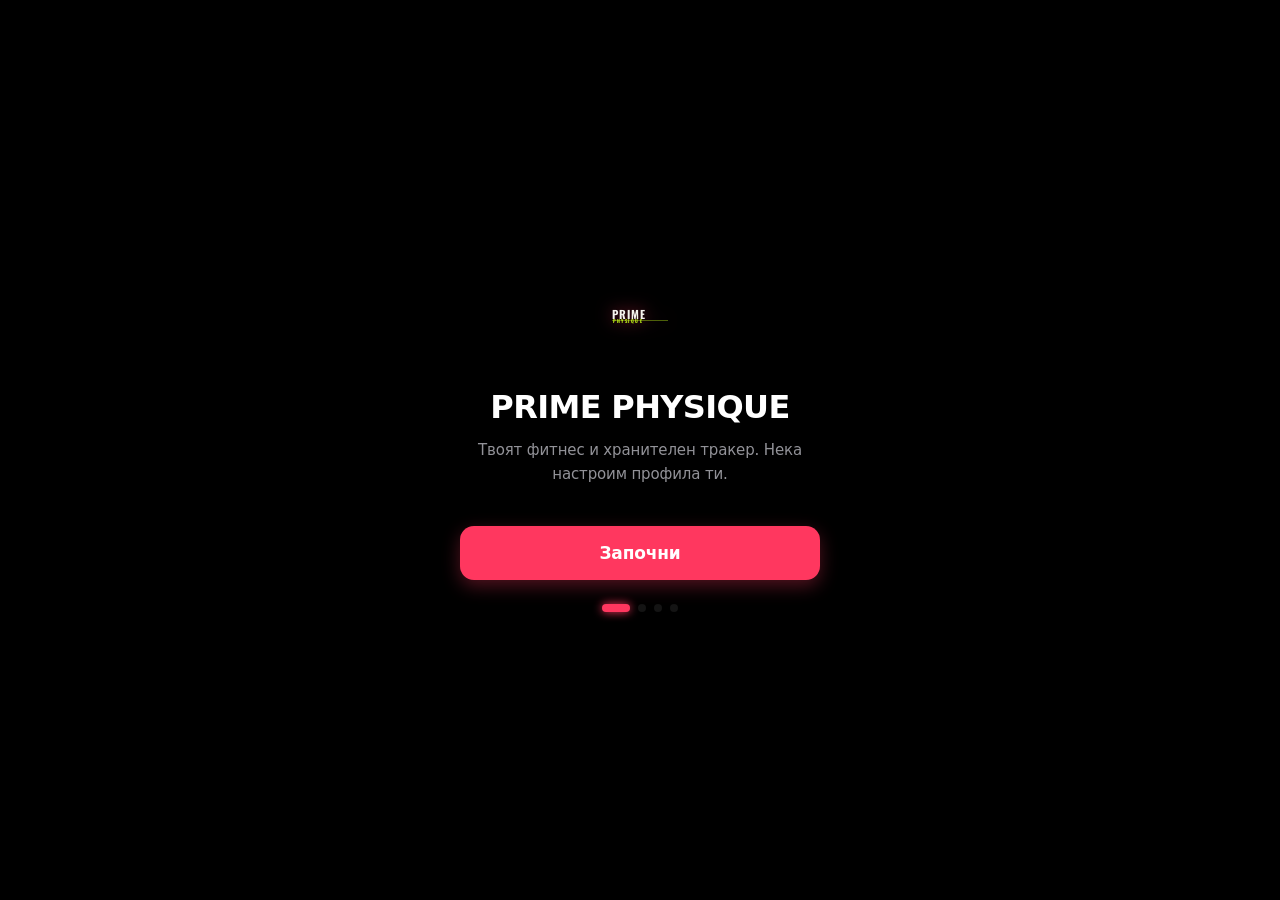
<file: index.html>
<!DOCTYPE html>
<html lang="bg">
<head>
<meta charset="UTF-8">
<meta name="viewport" content="width=device-width, initial-scale=1.0, user-scalable=no, viewport-fit=cover">
<meta name="apple-mobile-web-app-capable" content="yes">
<meta name="apple-mobile-web-app-status-bar-style" content="black-translucent">
<meta name="theme-color" content="#08080a">
<link rel="manifest" href="./manifest.json">
<link rel="apple-touch-icon" href="./icon-192.png">
<link rel="preconnect" href="https://fonts.googleapis.com">
<link rel="preconnect" href="https://fonts.gstatic.com" crossorigin>
<link href="https://fonts.googleapis.com/css2?family=Oswald:wght@300;400;500;600;700&family=Manrope:wght@300;400;500;600;700;800&family=JetBrains+Mono:wght@400;500;600;700&display=swap" rel="stylesheet">
<link href="https://fonts.googleapis.com/css2?family=Inter:wght@300;400;500;600;700;800;900&display=swap" rel="stylesheet">
<link href="https://fonts.googleapis.com/css2?family=Barlow+Condensed:wght@400;600;700;800;900&display=swap" rel="stylesheet">
<title>PRIME PHYSIQUE</title>
<style>
*{margin:0;padding:0;box-sizing:border-box;-webkit-tap-highlight-color:transparent}
:root{
  --bg:#08080a;--surface:#101012;--surface2:#18181b;--surface3:#222226;--surface4:#2c2c32;
  --blue:#D4A853;--blue-glow:rgba(212,168,83,.14);--blue-light:#E4C075;--blue-dark:#B8913D;
  --green:#22c55e;--green-glow:rgba(34,197,94,.12);
  --red:#ef4444;--red-glow:rgba(239,68,68,.12);
  --orange:#E4C075;--orange-glow:rgba(228,192,117,.12);
  --purple:#D4A853;--purple-glow:rgba(212,168,83,.12);
  --cyan:#D4A853;
  --text:#f5f5f7;--text2:#9a9aa0;--text3:#55555e;
  --radius:16px;--radius-sm:12px;--radius-xs:8px;
  --shadow:0 2px 20px rgba(0,0,0,.4);
  --transition:all .25s cubic-bezier(.4,0,.2,1);
  --gold:#D4A853;--gold-light:#E8D5A0;--gold-dark:#A88A3E;
  --gold-gradient:linear-gradient(135deg,#D4A853 0%,#F0DFA0 50%,#D4A853 100%)
}
html,body{height:100%;overflow:hidden;background:var(--bg)}
body{font-family:'Inter',system-ui,-apple-system,sans-serif;color:var(--text);line-height:1.5;letter-spacing:-.01em;-webkit-font-smoothing:antialiased;-moz-osx-font-smoothing:grayscale;font-feature-settings:'cv02','cv03','cv04','cv11'}
*::-webkit-scrollbar{width:0;height:0}
input[type=number]::-webkit-inner-spin-button,input[type=number]::-webkit-outer-spin-button{-webkit-appearance:none}
input[type=number]{-moz-appearance:textfield}

/* ===== APP SHELL ===== */
.app{display:flex;flex-direction:column;height:100dvh;max-width:480px;margin:0 auto;position:relative;overflow:hidden}
@media(min-width:768px){
  .app{max-width:100%;flex-direction:row}
  .desktop-sidebar{display:flex!important;flex-direction:column;width:260px;background:var(--surface);border-right:1px solid var(--surface3);padding:20px 0;flex-shrink:0;height:100dvh}
  .desktop-sidebar .logo{padding:0 20px 24px;display:flex;align-items:center;gap:10px}
  .desktop-sidebar .logo svg{width:28px;height:28px}
  .desktop-sidebar .logo span{font-weight:700;font-size:13px;letter-spacing:2px;color:var(--gold)}
  .desktop-sidebar .sidebar-nav{flex:1}
  .sidebar-item{display:flex;align-items:center;gap:12px;padding:12px 20px;cursor:pointer;color:var(--text2);font-size:14px;transition:var(--transition);border:none;background:none;width:100%;font-family:inherit;text-align:left}
  .sidebar-item:hover{background:var(--surface2);color:var(--text)}
  .sidebar-item.active{color:var(--blue);background:var(--blue-glow);border-right:3px solid var(--blue)}
  .sidebar-item svg{width:20px;height:20px}
  .app-main{flex:1;display:flex;flex-direction:column;overflow:hidden}
  .nav{display:none!important}
  .header{display:none!important}
}
@media(max-width:767px){.desktop-sidebar{display:none!important}.app-main{flex:1;display:flex;flex-direction:column;overflow:hidden}}

.header{padding:14px 16px;display:flex;align-items:center;justify-content:space-between;background:var(--bg);z-index:10}
.header .logo{display:flex;align-items:center;gap:8px}
.header .logo svg{width:24px;height:24px}
.header .logo span{font-weight:700;font-size:12px;letter-spacing:2px;color:var(--gold)}
.header .date{font-size:11px;color:var(--text2)}

.app-content{flex:1;overflow-y:auto;overflow-x:hidden;padding:0 16px 100px;scroll-behavior:smooth;-webkit-overflow-scrolling:touch}
@media(min-width:768px){.app-content{padding:24px 32px 40px;max-width:720px}}

/* ===== BOTTOM NAV ===== */
.nav{position:absolute;bottom:0;left:0;right:0;display:flex;background:var(--surface);border-top:1px solid var(--surface2);padding:6px 0 env(safe-area-inset-bottom,6px);z-index:100;backdrop-filter:blur(20px);-webkit-backdrop-filter:blur(20px);background:rgba(15,16,20,.85)}
.nav-item{flex:1;display:flex;flex-direction:column;align-items:center;gap:2px;padding:5px 0;cursor:pointer;color:var(--text3);border:none;background:none;font-size:9px;font-weight:500;font-family:inherit;transition:var(--transition);letter-spacing:.2px;min-width:0}
.nav-item.active{color:var(--gold)}
.nav-item svg{width:18px;height:18px}

/* ===== PAGES ===== */
.page{display:none;animation:fadeUp .3s ease}
.page.active{display:block}
@keyframes fadeUp{from{opacity:0;transform:translateY(8px)}to{opacity:1;transform:translateY(0)}}

/* ===== ONBOARDING ===== */
.onboarding{position:fixed;inset:0;background:var(--bg);z-index:500;display:flex;flex-direction:column;align-items:center;justify-content:center;padding:24px}
.onboarding.hidden{display:none}
.ob-step{display:none;flex-direction:column;align-items:center;text-align:center;width:100%;max-width:360px;animation:fadeUp .4s ease}
.ob-step.active{display:flex}
.ob-logo{margin-bottom:32px}
.ob-logo svg{width:56px;height:56px}
.ob-title{font-size:24px;font-weight:700;margin-bottom:8px}
.ob-sub{font-size:14px;color:var(--text2);margin-bottom:32px;line-height:1.6}
.ob-input-group{width:100%;margin-bottom:16px;text-align:left}
.ob-label{font-size:12px;font-weight:600;color:var(--text2);text-transform:uppercase;letter-spacing:1px;margin-bottom:6px;display:block}
.ob-input{width:100%;padding:14px 16px;border-radius:var(--radius-sm);border:1px solid var(--surface3);background:var(--surface);color:var(--text);font-size:16px;font-family:inherit;outline:none;transition:var(--transition)}
.ob-input:focus{border-color:var(--blue);box-shadow:0 0 0 3px var(--blue-glow)}
.ob-select-group{display:grid;grid-template-columns:1fr 1fr;gap:10px;width:100%;margin-bottom:16px}
.ob-select-btn{padding:14px;border-radius:var(--radius-sm);border:1px solid var(--surface3);background:var(--surface);color:var(--text2);font-size:14px;font-weight:500;cursor:pointer;font-family:inherit;transition:var(--transition);text-align:center}
.ob-select-btn.selected{border-color:var(--blue);background:var(--blue-glow);color:var(--gold)}
.ob-select-btn:active{transform:scale(.97)}
.ob-activity{display:flex;flex-direction:column;gap:8px;width:100%;margin-bottom:16px}
.ob-activity .ob-select-btn{text-align:left;padding:12px 16px}
.ob-activity .ob-select-btn small{display:block;font-size:11px;color:var(--text3);margin-top:2px;font-weight:400}
.ob-btn{width:100%;padding:16px;border-radius:var(--radius-sm);border:none;background:var(--blue);color:#fff;font-size:16px;font-weight:600;cursor:pointer;font-family:inherit;margin-top:8px;transition:var(--transition);box-shadow:0 4px 20px var(--blue-glow)}
.ob-btn:active{transform:scale(.98)}
.ob-btn:disabled{opacity:.4;pointer-events:none}
.ob-dots{display:flex;gap:8px;margin-top:24px}
.ob-dot{width:8px;height:8px;border-radius:50%;background:var(--surface3);transition:var(--transition)}
.ob-dot.active{background:var(--blue);width:24px;border-radius:4px}

/* ===== DASHBOARD ===== */
.greeting{font-size:24px;font-weight:700;margin:16px 0 4px}
.greeting span{color:var(--gold)}
.subtitle{font-size:13px;color:var(--text2);margin-bottom:20px}

.calorie-card{background:linear-gradient(135deg,var(--surface) 0%,var(--surface2) 100%);border-radius:var(--radius);padding:24px;margin-bottom:16px;border:1px solid var(--surface3);position:relative;overflow:hidden}
.calorie-card::after{content:'';position:absolute;top:-50%;right:-30%;width:200px;height:200px;background:radial-gradient(circle,var(--blue-glow) 0%,transparent 70%);pointer-events:none}
.cal-top{display:flex;align-items:center;gap:20px;position:relative;z-index:1}
.cal-ring{position:relative;width:120px;height:120px;flex-shrink:0}
.cal-ring svg{width:100%;height:100%;transform:rotate(-90deg)}
.cal-ring .bg{stroke:var(--surface3);stroke-width:8;fill:none}
.cal-ring .progress{stroke:var(--gold);stroke-width:8;fill:none;stroke-linecap:round;transition:stroke-dashoffset .5s ease}
.cal-center{position:absolute;inset:0;display:flex;flex-direction:column;align-items:center;justify-content:center}
.cal-center .num{font-size:28px;font-weight:700;line-height:1}
.cal-center .lbl{font-size:10px;color:var(--text2);margin-top:2px}
.cal-info{flex:1}
.cal-info .cal-row{display:flex;justify-content:space-between;align-items:center;padding:6px 0}
.cal-info .cal-row .ci-label{font-size:12px;color:var(--text2)}
.cal-info .cal-row .ci-val{font-size:14px;font-weight:600}
.macro-bars{display:grid;grid-template-columns:1fr 1fr 1fr;gap:12px;margin-top:16px;position:relative;z-index:1}
.macro-item{text-align:center}
.macro-item .macro-label{font-size:10px;color:var(--text2);margin-bottom:4px;text-transform:uppercase;letter-spacing:.5px}
.macro-bar-bg{height:6px;background:var(--surface3);border-radius:3px;overflow:hidden}
.macro-bar-fill{height:100%;border-radius:3px;transition:width .5s ease}
.macro-item .macro-val{font-size:12px;font-weight:600;margin-top:4px}
.macro-protein .macro-bar-fill{background:var(--blue)}
.macro-carbs .macro-bar-fill{background:var(--orange)}
.macro-fat .macro-bar-fill{background:var(--purple)}

.stat-row{display:grid;grid-template-columns:1fr 1fr 1fr;gap:10px;margin-bottom:20px}
.stat-box{background:var(--surface);border-radius:var(--radius-sm);padding:14px 10px;text-align:center;border:1px solid var(--surface2)}
.stat-box .num{font-size:22px;font-weight:700;color:var(--blue);line-height:1}
.stat-box .label{font-size:10px;color:var(--text2);margin-top:4px;text-transform:uppercase;letter-spacing:.5px}

.section-title{font-size:12px;font-weight:600;color:var(--text2);text-transform:uppercase;letter-spacing:1.5px;margin:24px 0 12px;display:flex;align-items:center;justify-content:space-between}
.section-title:first-child{margin-top:8px}

/* ===== CARDS ===== */
.card{background:var(--surface);border-radius:var(--radius);padding:16px;margin-bottom:10px;border:1px solid var(--surface2);transition:var(--transition)}

/* ===== QUICK ACTIONS ===== */
.quick-actions{display:grid;grid-template-columns:1fr 1fr;gap:10px;margin-bottom:20px}
.quick-action{display:flex;align-items:center;gap:12px;padding:16px;border-radius:var(--radius);border:1px solid var(--surface2);background:var(--surface);cursor:pointer;transition:var(--transition)}
.quick-action:active{transform:scale(.97)}
.quick-action .qa-icon{width:42px;height:42px;border-radius:12px;display:flex;align-items:center;justify-content:center;flex-shrink:0}
.quick-action .qa-icon svg{width:20px;height:20px}
.qa-workout .qa-icon{background:var(--blue-glow);color:var(--gold)}
.qa-food .qa-icon{background:var(--green-glow);color:var(--green)}
.quick-action .qa-text h4{font-size:13px;font-weight:600}
.quick-action .qa-text p{font-size:11px;color:var(--text2)}

/* ===== NUTRITION PAGE ===== */
.meal-section{margin-bottom:16px}
.meal-header{display:flex;align-items:center;justify-content:space-between;padding:12px 0}
.meal-header h3{font-size:15px;font-weight:600;display:flex;align-items:center;gap:8px}
.meal-header h3 span{font-size:20px}
.meal-header .meal-cal{font-size:13px;color:var(--text2)}
.meal-header .add-food-btn{padding:6px 14px;border-radius:20px;border:1px solid var(--blue);background:none;color:var(--blue);font-size:12px;font-weight:500;cursor:pointer;font-family:inherit;transition:var(--transition)}
.meal-header .add-food-btn:active{background:var(--blue-glow)}
.food-item{display:flex;align-items:center;gap:12px;padding:12px 0;border-bottom:1px solid var(--surface2)}
.food-item:last-child{border:none}
.food-item .fi-info{flex:1}
.food-item .fi-name{font-size:14px;font-weight:500}
.food-item .fi-detail{font-size:11px;color:var(--text2)}
.food-item .fi-cal{font-size:14px;font-weight:600;color:var(--text2)}
.food-item .fi-del{width:28px;height:28px;border-radius:50%;border:none;background:none;color:var(--text3);cursor:pointer;font-size:16px;display:flex;align-items:center;justify-content:center}
.water-card{display:flex;align-items:center;gap:16px;padding:16px}
.water-card .water-icon{font-size:28px}
.water-card .water-info{flex:1}
.water-card .water-info h4{font-size:14px;font-weight:600}
.water-card .water-info p{font-size:12px;color:var(--text2)}
.water-btns{display:flex;gap:6px}
.water-btn{width:36px;height:36px;border-radius:50%;border:1px solid var(--surface3);background:var(--surface2);color:var(--text);cursor:pointer;font-size:16px;font-weight:600;display:flex;align-items:center;justify-content:center;font-family:inherit;transition:var(--transition)}
.water-btn:active{background:var(--blue-glow);border-color:var(--gold)}

/* ===== FOOD SEARCH MODAL ===== */
.modal-overlay{position:fixed;inset:0;background:rgba(0,0,0,.6);z-index:200;display:flex;align-items:flex-end;justify-content:center;opacity:0;pointer-events:none;transition:opacity .25s}
.modal-overlay.show{opacity:1;pointer-events:all}
.modal{background:var(--surface);border-radius:20px 20px 0 0;width:100%;max-width:480px;height:85vh;overflow:hidden;display:flex;flex-direction:column;transform:translateY(100%);transition:transform .3s cubic-bezier(.4,0,.2,1)}
.modal-overlay.show .modal{transform:translateY(0)}
.modal-handle{width:36px;height:4px;background:var(--surface4);border-radius:2px;margin:12px auto 0;flex-shrink:0}
.modal-header{padding:16px 20px;flex-shrink:0}
.modal-header h3{font-size:18px;font-weight:700;margin-bottom:12px}
.search-bar{display:flex;gap:8px}
.search-input{flex:1;padding:12px 16px;border-radius:var(--radius-sm);border:1px solid var(--surface3);background:var(--surface2);color:var(--text);font-size:15px;font-family:inherit;outline:none;transition:var(--transition)}
.search-input:focus{border-color:var(--gold)}
.search-input::placeholder{color:var(--text3)}
.modal-tabs{display:flex;padding:0 20px;gap:0;border-bottom:1px solid var(--surface2);flex-shrink:0}
.modal-tab{padding:10px 16px;font-size:13px;font-weight:500;color:var(--text3);cursor:pointer;border:none;background:none;font-family:inherit;border-bottom:2px solid transparent;transition:var(--transition)}
.modal-tab.active{color:var(--blue);border-bottom-color:var(--gold)}
.modal-body{flex:1;overflow-y:auto;padding:12px 20px}
.food-result{display:flex;align-items:center;gap:12px;padding:14px 0;border-bottom:1px solid var(--surface2);cursor:pointer;transition:var(--transition)}
.food-result:active{background:var(--surface2);margin:0 -20px;padding:14px 20px}
.food-result .fr-info{flex:1}
.food-result .fr-name{font-size:14px;font-weight:500}
.food-result .fr-brand{font-size:11px;color:var(--text3)}
.food-result .fr-macros{font-size:11px;color:var(--text2);margin-top:2px}
.food-result .fr-cal{font-size:15px;font-weight:600;color:var(--gold)}
.food-result .fr-cal small{font-size:10px;color:var(--text3);font-weight:400}

.portion-selector{padding:20px}
.portion-selector h4{font-size:16px;font-weight:600;margin-bottom:16px}
.portion-row{display:flex;gap:10px;margin-bottom:12px}
.portion-row .ob-input{flex:1}
.portion-macros{display:grid;grid-template-columns:1fr 1fr 1fr 1fr;gap:8px;margin:16px 0}
.portion-macro{text-align:center;padding:10px;background:var(--surface2);border-radius:var(--radius-xs)}
.portion-macro .pm-val{font-size:18px;font-weight:700}
.portion-macro .pm-label{font-size:10px;color:var(--text2);text-transform:uppercase}
.portion-macro:first-child .pm-val{color:var(--gold)}

/* ===== WORKOUT PAGE ===== */
.program-card{display:flex;align-items:center;gap:14px;cursor:pointer}
.program-card .icon{width:48px;height:48px;border-radius:14px;background:var(--blue-glow);display:flex;align-items:center;justify-content:center;flex-shrink:0}
.program-card .icon svg{width:22px;height:22px;color:var(--gold)}
.program-card .info{flex:1}
.program-card .info h3{font-size:15px;font-weight:600}
.program-card .info p{font-size:12px;color:var(--text2)}
.program-card .arrow{color:var(--text3);font-size:20px}

.back-header{display:flex;align-items:center;gap:12px;margin:12px 0 20px}
.back-btn{width:36px;height:36px;border-radius:50%;background:var(--surface);border:1px solid var(--surface2);display:flex;align-items:center;justify-content:center;cursor:pointer;color:var(--text);font-size:16px;font-family:inherit;transition:var(--transition)}
.back-btn:active{background:var(--surface2)}
.back-header h2{font-size:20px;font-weight:700}

.day-selector{display:flex;gap:8px;overflow-x:auto;padding-bottom:8px;margin-bottom:16px}
.day-btn{padding:8px 18px;border-radius:24px;border:1px solid var(--surface3);background:var(--surface);color:var(--text2);font-size:13px;font-weight:500;cursor:pointer;white-space:nowrap;font-family:inherit;transition:var(--transition)}
.day-btn.active{background:var(--blue);color:#fff;border-color:var(--blue);box-shadow:0 2px 12px var(--blue-glow)}

.exercise-item{display:flex;align-items:center;gap:12px;padding:14px 0;border-bottom:1px solid var(--surface2)}
.exercise-item:last-child{border:none}
.muscle-tag{font-size:10px;color:var(--blue);background:var(--blue-glow);padding:3px 8px;border-radius:6px;font-weight:600;letter-spacing:.3px}
.exercise-item .ex-info{flex:1}
.exercise-item .ex-name{font-size:14px;font-weight:600}
.exercise-item .ex-detail{font-size:12px;color:var(--text2)}

.start-btn{display:flex;align-items:center;justify-content:center;gap:10px;width:100%;padding:16px;border-radius:var(--radius);border:none;background:var(--blue);color:#fff;font-size:16px;font-weight:700;cursor:pointer;font-family:inherit;box-shadow:0 4px 24px var(--blue-glow);transition:var(--transition);margin-top:16px}
.start-btn:active{transform:scale(.98)}
.start-btn svg{width:20px;height:20px}

/* ===== ACTIVE WORKOUT ===== */
.workout-header{text-align:center;margin-bottom:20px}
.workout-header h2{font-size:22px;font-weight:700}
.workout-header .timer{font-size:40px;font-weight:700;color:var(--blue);font-variant-numeric:tabular-nums;margin:8px 0;letter-spacing:2px}
.workout-header p{font-size:13px;color:var(--text2)}
.set-table-head{display:flex;gap:8px;padding:0 0 8px;font-size:10px;color:var(--text3);text-transform:uppercase;letter-spacing:.5px;font-weight:600}
.set-table-head>div:first-child{width:32px;text-align:center}
.set-table-head>div:nth-child(2){width:60px;text-align:center}
.set-table-head>div:nth-child(3),.set-table-head>div:nth-child(4){flex:1;text-align:center}
.set-table-head>div:last-child{width:36px}
.set-row{display:flex;align-items:center;gap:8px;padding:8px 0;border-bottom:1px solid rgba(255,255,255,.03)}
.set-row:last-of-type{border:none}
.set-num{width:32px;height:32px;border-radius:50%;background:var(--surface2);display:flex;align-items:center;justify-content:center;font-size:13px;font-weight:600;color:var(--text3);flex-shrink:0;transition:var(--transition)}
.set-row.done .set-num{background:var(--blue);color:#fff}
.set-prev{width:60px;text-align:center;font-size:11px;color:var(--text3)}
.set-input{flex:1}
.set-input input{width:100%;background:var(--surface2);border:1px solid transparent;border-radius:var(--radius-xs);padding:10px;color:var(--text);font-size:16px;text-align:center;font-family:inherit;outline:none;transition:var(--transition);font-weight:500}
.set-input input:focus{border-color:var(--blue);background:var(--surface3)}
.set-input input::placeholder{color:var(--text3);font-weight:400}
.check-btn{width:36px;height:36px;border-radius:50%;border:2px solid var(--surface3);background:none;cursor:pointer;display:flex;align-items:center;justify-content:center;transition:var(--transition);flex-shrink:0}
.check-btn.checked{background:var(--green);border-color:var(--green)}
.check-btn svg{width:16px;height:16px;color:var(--text3)}
.check-btn.checked svg{color:#fff}
.add-set-btn{width:100%;padding:10px;border:1px dashed var(--surface3);border-radius:var(--radius-xs);background:none;color:var(--text3);cursor:pointer;font-size:12px;margin-top:8px;font-family:inherit;transition:var(--transition)}
.add-set-btn:active{border-color:var(--blue);color:var(--gold)}
.workout-actions{display:flex;flex-direction:column;gap:8px;margin-top:20px}
.btn-finish{padding:16px;border-radius:var(--radius-sm);border:none;background:var(--green);color:#fff;font-size:15px;font-weight:600;cursor:pointer;font-family:inherit}
.btn-cancel{padding:14px;border-radius:var(--radius-sm);border:1px solid var(--surface3);background:none;color:var(--text2);font-size:14px;cursor:pointer;font-family:inherit}

/* ===== REST TIMER OVERLAY ===== */
.rest-overlay{position:fixed;inset:0;background:rgba(6,6,8,.95);z-index:300;display:flex;flex-direction:column;align-items:center;justify-content:center;opacity:0;pointer-events:none;transition:opacity .3s}
.rest-overlay.show{opacity:1;pointer-events:all}
.rest-overlay .rest-title{font-size:14px;color:var(--text2);text-transform:uppercase;letter-spacing:2px;margin-bottom:8px}
.rest-overlay .rest-time{font-size:80px;font-weight:700;color:var(--blue);font-variant-numeric:tabular-nums}
.rest-overlay .rest-sub{font-size:13px;color:var(--text3);margin-top:8px}
.rest-overlay .rest-skip{margin-top:32px;padding:12px 32px;border-radius:24px;border:1px solid var(--surface3);background:none;color:var(--text);font-size:14px;cursor:pointer;font-family:inherit}
.rest-times{display:flex;gap:8px;margin-top:16px}
.rest-time-btn{padding:8px 16px;border-radius:20px;border:1px solid var(--surface3);background:none;color:var(--text2);font-size:13px;cursor:pointer;font-family:inherit;transition:var(--transition)}
.rest-time-btn.active{border-color:var(--blue);color:var(--blue);background:var(--blue-glow)}

/* ===== PROGRESS PAGE ===== */
.progress-chart{background:var(--surface);border-radius:var(--radius);padding:20px;margin-bottom:16px;border:1px solid var(--surface2)}
.progress-chart h3{font-size:14px;font-weight:600;margin-bottom:12px}
.chart-canvas{width:100%;height:160px;position:relative}
.chart-canvas canvas{width:100%;height:100%}

.history-item{display:flex;align-items:center;gap:12px;padding:14px 0;border-bottom:1px solid var(--surface2);cursor:pointer}
.history-item:last-child{border:none}
.history-date-box{width:48px;height:48px;border-radius:12px;background:var(--blue-glow);display:flex;flex-direction:column;align-items:center;justify-content:center;flex-shrink:0}
.history-date-box .hd{font-size:18px;font-weight:700;color:var(--blue);line-height:1}
.history-date-box .hm{font-size:9px;color:var(--blue);text-transform:uppercase;letter-spacing:.5px}
.history-info{flex:1}
.history-info h4{font-size:14px;font-weight:600}
.history-info p{font-size:12px;color:var(--text2)}

.history-detail{margin-top:8px;overflow:hidden;transition:max-height .3s ease}
.history-detail table{width:100%;font-size:12px;border-collapse:collapse}
.history-detail th{text-align:left;color:var(--text3);font-weight:500;padding:4px 0;font-size:11px}
.history-detail td{padding:4px 0}

/* ===== PROFILE PAGE ===== */
.profile-header{text-align:center;padding:20px 0}
.profile-avatar{width:72px;height:72px;border-radius:50%;background:var(--blue-glow);display:flex;align-items:center;justify-content:center;margin:0 auto 12px;border:2px solid var(--blue)}
.profile-avatar svg{width:32px;height:32px;color:var(--gold)}
.profile-name{font-size:18px;font-weight:700}
.profile-sub{font-size:13px;color:var(--text2)}
.profile-stats{display:grid;grid-template-columns:1fr 1fr 1fr;gap:1px;background:var(--surface2);border-radius:var(--radius-sm);overflow:hidden;margin:16px 0}
.profile-stat{background:var(--surface);padding:14px;text-align:center}
.profile-stat .ps-num{font-size:20px;font-weight:700;color:var(--gold)}
.profile-stat .ps-label{font-size:10px;color:var(--text2);text-transform:uppercase;letter-spacing:.5px}
.setting-item{display:flex;align-items:center;justify-content:space-between;padding:14px 16px;border-bottom:1px solid var(--surface2);cursor:pointer}
.setting-item .si-left{display:flex;align-items:center;gap:12px}
.setting-item .si-left svg{width:20px;height:20px;color:var(--text2)}
.setting-item .si-label{font-size:14px}
.setting-item .si-val{font-size:13px;color:var(--text2)}

/* ===== EMPTY STATE ===== */
.empty-state{text-align:center;padding:48px 20px;color:var(--text3)}
.empty-state svg{width:48px;height:48px;margin-bottom:12px;opacity:.3}
.empty-state p{font-size:14px}

/* ===== PR CELEBRATION ===== */
.pr-overlay{position:fixed;inset:0;background:rgba(8,8,10,.97);z-index:400;display:flex;flex-direction:column;align-items:center;justify-content:center;padding:24px;opacity:0;pointer-events:none;transition:opacity .4s}
.pr-overlay.show{opacity:1;pointer-events:all}
.pr-trophy{font-size:64px;animation:prBounce 1s ease}
@keyframes prBounce{0%{transform:scale(0) rotate(-20deg)}50%{transform:scale(1.2) rotate(5deg)}100%{transform:scale(1) rotate(0)}}
.pr-title{font-size:24px;font-weight:800;margin:16px 0 4px;background:var(--gold-gradient);-webkit-background-clip:text;-webkit-text-fill-color:transparent;background-clip:text}
.pr-sub{font-size:14px;color:var(--text2);margin-bottom:24px}
.pr-list{width:100%;max-width:340px}
.pr-item{display:flex;align-items:center;gap:12px;padding:12px;background:var(--surface);border:1px solid var(--gold-dark);border-radius:var(--radius-sm);margin-bottom:8px;animation:prSlide .4s ease both}
@keyframes prSlide{from{opacity:0;transform:translateX(-20px)}to{opacity:1;transform:translateX(0)}}
.pr-item .pr-icon{font-size:20px}
.pr-item .pr-info{flex:1}
.pr-item .pr-name{font-size:13px;font-weight:600}
.pr-item .pr-detail{font-size:11px;color:var(--gold)}
.pr-close{margin-top:24px;padding:14px 48px;border-radius:var(--radius-sm);border:1px solid var(--gold-dark);background:none;color:var(--gold);font-size:15px;font-weight:600;cursor:pointer;font-family:inherit}

/* ===== COACH CHAT ===== */
.chat-container{display:flex;flex-direction:column;height:calc(100dvh - 140px)}
@media(min-width:768px){.chat-container{height:calc(100dvh - 80px)}}
.chat-messages{flex:1;overflow-y:auto;padding:8px 0}
.chat-msg{display:flex;gap:10px;margin-bottom:12px;animation:fadeUp .3s ease}
.chat-msg.bot .chat-avatar{width:32px;height:32px;border-radius:50%;background:var(--blue-glow);display:flex;align-items:center;justify-content:center;flex-shrink:0;font-size:16px;border:1px solid var(--gold-dark)}
.chat-msg.user{flex-direction:row-reverse}
.chat-bubble{max-width:80%;padding:12px 16px;border-radius:16px;font-size:14px;line-height:1.6}
.chat-msg.bot .chat-bubble{background:var(--surface);border:1px solid var(--surface2);border-top-left-radius:4px}
.chat-msg.user .chat-bubble{background:var(--gold-dark);color:#fff;border-top-right-radius:4px}
.chat-bubble strong{color:var(--gold)}
.chat-input-bar{display:flex;gap:8px;padding:12px 0;flex-shrink:0}
.chat-input-bar input{flex:1;padding:12px 16px;border-radius:24px;border:1px solid var(--surface3);background:var(--surface);color:var(--text);font-size:14px;font-family:inherit;outline:none;transition:var(--transition)}
.chat-input-bar input:focus{border-color:var(--gold)}
.chat-send{width:44px;height:44px;border-radius:50%;border:none;background:var(--gold);color:#000;cursor:pointer;display:flex;align-items:center;justify-content:center;font-size:18px;font-weight:700;flex-shrink:0;transition:var(--transition)}
.chat-send:active{transform:scale(.9)}
.coach-topics{display:flex;flex-wrap:wrap;gap:6px;margin:8px 0 16px}
.coach-topic{padding:6px 14px;border-radius:20px;border:1px solid var(--surface3);background:var(--surface);color:var(--text2);font-size:12px;cursor:pointer;font-family:inherit;transition:var(--transition)}
.coach-topic:active{border-color:var(--gold);color:var(--gold)}

/* ===== EXERCISE BROWSER ===== */
.ex-filter{display:flex;gap:6px;overflow-x:auto;padding-bottom:8px;margin-bottom:12px}
.ex-filter-btn{padding:6px 14px;border-radius:20px;border:1px solid var(--surface3);background:var(--surface);color:var(--text2);font-size:12px;font-weight:500;cursor:pointer;font-family:inherit;white-space:nowrap;transition:var(--transition)}
.ex-filter-btn.active{background:var(--gold);color:#000;border-color:var(--gold)}
.ex-browse-item{display:flex;align-items:center;gap:12px;padding:12px;border-bottom:1px solid var(--surface2);cursor:pointer;transition:var(--transition)}
.ex-browse-item:active{background:var(--surface2)}
.ex-browse-item .ebi-info{flex:1}
.ex-browse-item .ebi-name{font-size:14px;font-weight:500}
.ex-browse-item .ebi-muscle{font-size:11px;color:var(--text3)}
.ex-browse-item .ebi-add{width:28px;height:28px;border-radius:50%;border:1px solid var(--gold-dark);background:none;color:var(--gold);display:flex;align-items:center;justify-content:center;cursor:pointer;font-size:16px}

/* ===== PRO BADGE ===== */
.pro-badge{display:inline-flex;align-items:center;gap:4px;padding:2px 8px;border-radius:10px;background:var(--gold-gradient);color:#000;font-size:9px;font-weight:800;letter-spacing:1px;text-transform:uppercase}
.pro-tag{font-size:9px;background:var(--gold-gradient);color:#000;padding:1px 6px;border-radius:6px;font-weight:700;letter-spacing:.5px;margin-left:6px}
.pro-lock{position:relative;overflow:hidden}
.pro-lock::after{content:'PRO';position:absolute;top:8px;right:8px;background:var(--gold-gradient);color:#000;font-size:8px;font-weight:800;padding:2px 6px;border-radius:6px;letter-spacing:.5px}
.pro-blur{filter:blur(3px);pointer-events:none;user-select:none}

/* ===== UPGRADE MODAL ===== */
.upgrade-overlay{position:fixed;inset:0;background:rgba(8,8,10,.95);z-index:500;display:flex;align-items:center;justify-content:center;padding:24px;opacity:0;pointer-events:none;transition:opacity .3s}
.upgrade-overlay.show{opacity:1;pointer-events:all}
.upgrade-card{background:var(--surface);border:1px solid var(--gold-dark);border-radius:var(--radius);padding:32px 24px;max-width:380px;width:100%;text-align:center;animation:fadeUp .4s ease}
.upgrade-card .uc-icon{font-size:48px;margin-bottom:16px}
.upgrade-card h2{font-size:22px;font-weight:800;margin-bottom:4px;background:var(--gold-gradient);-webkit-background-clip:text;-webkit-text-fill-color:transparent;background-clip:text}
.upgrade-card .uc-sub{font-size:13px;color:var(--text2);margin-bottom:20px}
.upgrade-features{text-align:left;margin-bottom:24px}
.upgrade-features li{display:flex;align-items:center;gap:8px;padding:6px 0;font-size:13px;color:var(--text)}
.upgrade-features li::before{content:'✓';color:var(--gold);font-weight:700;font-size:14px}
.upgrade-price{font-size:32px;font-weight:800;color:var(--gold);margin-bottom:4px}
.upgrade-price small{font-size:14px;color:var(--text2);font-weight:400}
.upgrade-price-sub{font-size:12px;color:var(--text3);margin-bottom:20px}
.upgrade-btn{width:100%;padding:16px;border-radius:var(--radius-sm);border:none;background:var(--gold-gradient);color:#000;font-size:16px;font-weight:700;cursor:pointer;font-family:inherit;transition:var(--transition);letter-spacing:.5px}
.upgrade-btn:active{transform:scale(.98)}
.upgrade-close{margin-top:12px;background:none;border:none;color:var(--text3);font-size:13px;cursor:pointer;font-family:inherit;padding:8px}

/* ===== XP BAR ===== */
.xp-bar-wrap{padding:0 16px 8px}
@media(min-width:768px){.xp-bar-wrap{display:none}}
.xp-bar-inner{display:flex;align-items:center;gap:8px}
.xp-level{display:flex;align-items:center;justify-content:center;width:28px;height:28px;border-radius:50%;background:var(--gold-gradient);color:#000;font-size:11px;font-weight:800;flex-shrink:0}
.xp-info{flex:1}
.xp-label{display:flex;justify-content:space-between;font-size:10px;color:var(--text3);margin-bottom:3px}
.xp-track{height:4px;background:var(--surface3);border-radius:2px;overflow:hidden}
.xp-fill{height:100%;background:var(--gold-gradient);border-radius:2px;transition:width .5s ease}

/* ===== ACHIEVEMENTS ===== */
.achievements-grid{display:grid;grid-template-columns:repeat(4,1fr);gap:8px;margin-bottom:16px}
.ach-item{display:flex;flex-direction:column;align-items:center;text-align:center;padding:10px 4px;border-radius:var(--radius-sm);background:var(--surface);border:1px solid var(--surface2);transition:var(--transition)}
.ach-item.unlocked{border-color:var(--gold-dark);background:rgba(212,168,83,.05)}
.ach-item.locked{opacity:.35}
.ach-item .ach-icon{font-size:24px;margin-bottom:4px}
.ach-item .ach-name{font-size:9px;font-weight:600;line-height:1.2}
.ach-item .ach-xp{font-size:8px;color:var(--gold);margin-top:2px}

/* ===== BODY MEASUREMENTS ===== */
.measure-grid{display:grid;grid-template-columns:1fr 1fr;gap:8px;margin-bottom:16px}
.measure-item{background:var(--surface);border:1px solid var(--surface2);border-radius:var(--radius-sm);padding:12px;text-align:center}
.measure-item .mi-val{font-size:22px;font-weight:700;color:var(--gold)}
.measure-item .mi-label{font-size:10px;color:var(--text2);text-transform:uppercase;letter-spacing:.5px;margin-top:2px}
.measure-item .mi-change{font-size:10px;margin-top:2px}
.mi-change.positive{color:var(--green)}
.mi-change.negative{color:var(--red)}

/* ===== ADAPTIVE TDEE CARD ===== */
.tdee-card{background:linear-gradient(135deg,rgba(212,168,83,.08),rgba(212,168,83,.02));border:1px solid var(--gold-dark);border-radius:var(--radius);padding:16px;margin-bottom:16px}
.tdee-card h4{font-size:13px;font-weight:600;color:var(--gold);margin-bottom:8px;display:flex;align-items:center;gap:6px}
.tdee-row{display:flex;justify-content:space-between;padding:4px 0;font-size:13px}
.tdee-row .tdee-label{color:var(--text2)}
.tdee-row .tdee-val{font-weight:600}
.tdee-adjusted{font-size:11px;color:var(--gold);margin-top:8px;padding-top:8px;border-top:1px solid var(--surface3)}

/* ===== STREAK CALENDAR ===== */
.streak-cal{display:grid;grid-template-columns:repeat(7,1fr);gap:3px;margin-bottom:16px}
.streak-day{aspect-ratio:1;border-radius:4px;display:flex;align-items:center;justify-content:center;font-size:9px;color:var(--text3)}
.streak-day.active{background:var(--gold);color:#000;font-weight:700}
.streak-day.today{border:1px solid var(--gold)}
.streak-day.empty{background:var(--surface)}
.streak-day.has-workout{background:rgba(212,168,83,.2);color:var(--gold)}

/* ===== TOAST NOTIFICATION ===== */
.toast{position:fixed;top:20px;left:50%;transform:translateX(-50%) translateY(-100px);background:var(--surface);border:1px solid var(--gold-dark);border-radius:var(--radius-sm);padding:12px 20px;display:flex;align-items:center;gap:10px;z-index:600;transition:transform .4s cubic-bezier(.4,0,.2,1);box-shadow:0 8px 30px rgba(0,0,0,.5)}
.toast.show{transform:translateX(-50%) translateY(0)}
.toast .toast-icon{font-size:20px}
.toast .toast-text{font-size:13px;font-weight:500}
.toast .toast-xp{font-size:12px;color:var(--gold);font-weight:700}

/* ===== PROGRESS PHOTOS ===== */
.photo-grid{display:grid;grid-template-columns:1fr 1fr 1fr;gap:6px;margin-bottom:16px}
.photo-item{aspect-ratio:3/4;border-radius:var(--radius-xs);overflow:hidden;position:relative;background:var(--surface);border:1px solid var(--surface2);cursor:pointer}
.photo-item img{width:100%;height:100%;object-fit:cover}
.photo-item .pi-date{position:absolute;bottom:0;left:0;right:0;padding:4px;background:linear-gradient(transparent,rgba(0,0,0,.7));font-size:9px;color:#fff;text-align:center}
.photo-add{display:flex;flex-direction:column;align-items:center;justify-content:center;gap:4px;color:var(--text3);font-size:10px}
.photo-add svg{width:24px;height:24px}

/* ===== SLEEP TRACKER ===== */
.sleep-card{background:var(--surface);border:1px solid var(--surface2);border-radius:var(--radius);padding:16px;margin-bottom:12px}
.sleep-header{display:flex;align-items:center;justify-content:space-between;margin-bottom:12px}
.sleep-header h4{font-size:14px;font-weight:600;display:flex;align-items:center;gap:6px}
.sleep-log-btn{padding:6px 14px;border-radius:20px;border:1px solid var(--gold-dark);background:none;color:var(--gold);font-size:12px;cursor:pointer;font-family:inherit}
.sleep-bars{display:flex;align-items:flex-end;gap:4px;height:60px}
.sleep-bar{flex:1;border-radius:3px 3px 0 0;background:var(--surface3);position:relative;min-height:4px;transition:height .3s}
.sleep-bar.good{background:var(--green)}
.sleep-bar.ok{background:var(--gold)}
.sleep-bar.bad{background:var(--red)}
.sleep-bar .sb-label{position:absolute;bottom:-16px;left:50%;transform:translateX(-50%);font-size:8px;color:var(--text3);white-space:nowrap}
.sleep-avg{display:flex;justify-content:space-between;margin-top:20px;font-size:12px;color:var(--text2)}
.sleep-avg span{font-weight:600;color:var(--text)}

/* ===== MENSTRUAL CYCLE TRACKER ===== */
.cycle-card{background:var(--surface);border:1px solid var(--surface2);border-radius:var(--radius);padding:16px;margin-bottom:12px}
.cycle-phase{display:flex;align-items:center;gap:12px;margin-bottom:12px}
.cycle-phase-icon{width:44px;height:44px;border-radius:50%;display:flex;align-items:center;justify-content:center;font-size:20px;flex-shrink:0}
.cycle-phase-info{flex:1}
.cycle-phase-info .cp-name{font-size:14px;font-weight:600}
.cycle-phase-info .cp-day{font-size:11px;color:var(--text2)}
.cycle-rec{font-size:12px;color:var(--text2);padding:10px;background:var(--surface2);border-radius:var(--radius-xs);line-height:1.5}
.cycle-rec strong{color:var(--gold)}
.cycle-bar{display:flex;height:6px;border-radius:3px;overflow:hidden;margin:8px 0}
.cycle-bar div{height:100%}
.cycle-bar .cb-mens{background:var(--red)}
.cycle-bar .cb-foll{background:var(--green)}
.cycle-bar .cb-ovul{background:var(--gold)}
.cycle-bar .cb-lut{background:var(--purple)}
.cycle-bar .cb-current{position:relative}
.cycle-bar .cb-current::after{content:'';position:absolute;top:-3px;right:-1px;width:3px;height:12px;background:#fff;border-radius:2px}

/* ===== EXERCISE VIDEO LINK ===== */
.ex-video-btn{display:inline-flex;align-items:center;gap:4px;padding:3px 8px;border-radius:6px;border:1px solid var(--surface3);background:none;color:var(--text3);font-size:10px;cursor:pointer;font-family:inherit;transition:var(--transition)}
.ex-video-btn:hover{border-color:var(--gold);color:var(--gold)}

/* ===== RECOVERY SCORE ===== */
.recovery-card{background:var(--surface);border:1px solid var(--surface2);border-radius:var(--radius);padding:16px;margin-bottom:12px}
.recovery-score{display:flex;align-items:center;gap:16px}
.recovery-ring{width:56px;height:56px;position:relative;flex-shrink:0}
.recovery-ring svg{width:100%;height:100%;transform:rotate(-90deg)}
.recovery-ring .rbg{stroke:var(--surface3);stroke-width:6;fill:none}
.recovery-ring .rprog{stroke-width:6;fill:none;stroke-linecap:round;transition:stroke-dashoffset .5s}
.recovery-center{position:absolute;inset:0;display:flex;align-items:center;justify-content:center;font-size:16px;font-weight:700}
.recovery-details{flex:1}
.recovery-details .rd-title{font-size:13px;font-weight:600}
.recovery-details .rd-sub{font-size:11px;color:var(--text2)}

/* ============================================================
   PRIME PHYSIQUE — UI REDESIGN "ULTRA" v3
   Premium motion design · Surgical dark · Electric crimson
   ============================================================ */

:root {
  --bg:#040406;--surface:#0a0a0f;--surface2:#111118;--surface3:#18181f;--surface4:#222230;
  --acc:#FF2D55;--acc2:#FF6B35;--acc3:#FF0A3C;
  --acc-glow:rgba(255,45,85,.2);--acc-glow2:rgba(255,45,85,.08);
  --acc-grad:linear-gradient(135deg,#FF2D55 0%,#FF6B35 100%);
  --acc-grad-v:linear-gradient(180deg,#FF2D55 0%,#FF6B35 100%);
  --gold:#D4A853;--gold-light:#E8D5A0;--gold-dark:#A88A3E;
  --gold-gradient:linear-gradient(135deg,#D4A853 0%,#F0DFA0 50%,#D4A853 100%);
  --blue:var(--acc);--blue-glow:var(--acc-glow);--blue-light:#FF6B35;--blue-dark:#CC0033;--cyan:var(--acc);
  --green:#22c55e;--green-glow:rgba(34,197,94,.12);
  --red:#FF2D55;--red-glow:rgba(255,45,85,.15);
  --orange:#FF6B35;--orange-glow:rgba(255,107,53,.12);
  --purple:#B040FF;--purple-glow:rgba(176,64,255,.12);
  --text:#F0F0F5;--text2:#6B6B80;--text3:#30303F;
  --radius:20px;--radius-sm:14px;--radius-xs:9px;
  --shadow:0 8px 48px rgba(0,0,0,.7);
  --tr:.22s cubic-bezier(.4,0,.2,1);
  --font-d:'Barlow Condensed',system-ui,sans-serif;
  --font-b:'Inter',system-ui,sans-serif;
}

/* ── RESET + BASE ─────────────────────────────────────── */
html,body{background:var(--bg);overflow:hidden}
body{font-family:var(--font-b);color:var(--text)}
.app{background:var(--bg);position:relative}

/* ── AMBIENT CANVAS (particle bg) ────────────────────── */
#ambientCanvas{
  position:fixed;inset:0;pointer-events:none;z-index:0;opacity:.6
}

/* ── PAGE TRANSITIONS ─────────────────────────────────── */
.page{
  opacity:0;
  transform:translateY(14px) scale(.985);
  transition:opacity .38s cubic-bezier(.22,1,.36,1),
             transform .38s cubic-bezier(.22,1,.36,1);
  pointer-events:none;
  position:relative;z-index:1;
}
.page.active{
  opacity:1;
  transform:translateY(0) scale(1);
  pointer-events:all;
}

/* Stagger children when page becomes active */
.page.active .card,
.page.active .calorie-card,
.page.active .stat-box,
.page.active .quick-action,
.page.active .tdee-card,
.page.active .recovery-card,
.page.active .sleep-card,
.page.active .cycle-card,
.page.active .program-card,
.page.active .progress-chart,
.page.active .setting-item,
.page.active .profile-header,
.page.active .profile-stats,
.page.active .greeting,
.page.active .meal-section {
  animation: staggerUp .45s cubic-bezier(.22,1,.36,1) both;
}
.page.active .calorie-card  { animation-delay:.04s }
.page.active .stat-row .stat-box:nth-child(1){ animation-delay:.08s }
.page.active .stat-row .stat-box:nth-child(2){ animation-delay:.12s }
.page.active .stat-row .stat-box:nth-child(3){ animation-delay:.16s }
.page.active .quick-action:nth-child(1){ animation-delay:.1s }
.page.active .quick-action:nth-child(2){ animation-delay:.16s }
.page.active .recovery-card { animation-delay:.18s }
.page.active .sleep-card    { animation-delay:.22s }
.page.active .cycle-card    { animation-delay:.26s }
.page.active .program-card:nth-child(1){ animation-delay:.06s }
.page.active .program-card:nth-child(2){ animation-delay:.11s }
.page.active .program-card:nth-child(3){ animation-delay:.16s }
.page.active .program-card:nth-child(4){ animation-delay:.20s }
.page.active .program-card:nth-child(5){ animation-delay:.24s }
.page.active .program-card:nth-child(6){ animation-delay:.28s }
.page.active .setting-item:nth-child(1){ animation-delay:.08s }
.page.active .setting-item:nth-child(2){ animation-delay:.12s }
.page.active .setting-item:nth-child(3){ animation-delay:.16s }
.page.active .setting-item:nth-child(4){ animation-delay:.20s }
.page.active .setting-item:nth-child(5){ animation-delay:.24s }
.page.active .meal-section:nth-child(1){ animation-delay:.06s }
.page.active .meal-section:nth-child(2){ animation-delay:.12s }
.page.active .meal-section:nth-child(3){ animation-delay:.18s }
.page.active .progress-chart{ animation-delay:.08s }
.page.active .profile-header{ animation-delay:.04s }
.page.active .profile-stats { animation-delay:.1s }

@keyframes staggerUp{
  from{opacity:0;transform:translateY(20px) scale(.97)}
  to  {opacity:1;transform:translateY(0) scale(1)}
}

/* ── HEADER ───────────────────────────────────────────── */
.header{
  background:rgba(4,4,6,.85);
  backdrop-filter:blur(28px) saturate(160%);
  -webkit-backdrop-filter:blur(28px) saturate(160%);
  border-bottom:1px solid rgba(255,45,85,.1);
  padding:13px 18px;
  position:relative;z-index:10;
}
.header::after{
  content:'';position:absolute;bottom:0;left:0;right:0;height:1px;
  background:linear-gradient(90deg,transparent,rgba(255,45,85,.4),transparent);
}
.header .logo span{
  font-family:var(--font-d);font-size:14px;font-weight:900;letter-spacing:3.5px;
  background:var(--acc-grad);-webkit-background-clip:text;-webkit-text-fill-color:transparent;background-clip:text;
}
.header .logo svg{color:var(--acc)}

/* ── XP BAR ───────────────────────────────────────────── */
.xp-bar-wrap{
  background:rgba(4,4,6,.7);
  backdrop-filter:blur(20px);
  border-bottom:1px solid var(--surface3);
  padding:5px 18px 7px;position:relative;z-index:9;
}
.xp-level{
  background:var(--acc-grad)!important;color:#fff!important;
  font-family:var(--font-d);font-weight:900;letter-spacing:.5px;
  box-shadow:0 0 14px rgba(255,45,85,.5),0 0 28px rgba(255,45,85,.2);
}
.xp-track{background:var(--surface3);height:2px;border-radius:1px}
.xp-fill{
  background:var(--acc-grad);border-radius:1px;
  box-shadow:0 0 10px var(--acc),0 0 20px rgba(255,45,85,.3);
  transition:width .8s cubic-bezier(.22,1,.36,1);
}
.xp-label{color:var(--text3);font-size:9px;letter-spacing:.3px}
.xp-label span:last-child{color:var(--acc)}

/* ── BOTTOM NAV ───────────────────────────────────────── */
.nav{
  background:rgba(4,4,6,.92);
  backdrop-filter:blur(28px) saturate(150%);
  -webkit-backdrop-filter:blur(28px) saturate(150%);
  border-top:1px solid rgba(255,255,255,.04);
  padding:6px 0 max(8px,env(safe-area-inset-bottom));
  position:relative;z-index:10;
}
.nav::before{
  content:'';position:absolute;top:0;left:0;right:0;height:1px;
  background:linear-gradient(90deg,transparent 0%,rgba(255,45,85,.25) 50%,transparent 100%);
}
.nav-item{
  font-family:var(--font-b);font-size:9px;font-weight:600;
  color:var(--text3);letter-spacing:.4px;
  transition:color .2s,transform .2s;
  position:relative;padding-top:5px;
}
.nav-item svg{width:22px;height:22px;stroke-width:1.6;transition:transform .2s}
.nav-item.active{color:var(--acc)}
.nav-item.active svg{transform:scale(1.1)}
.nav-item:active svg{transform:scale(.88)}
.nav-item.active::before{
  content:'';position:absolute;top:-6px;left:50%;transform:translateX(-50%);
  width:28px;height:2px;background:var(--acc-grad);
  border-radius:0 0 3px 3px;
  box-shadow:0 0 12px var(--acc),0 0 4px var(--acc);
}

/* ── NAV RIPPLE ───────────────────────────────────────── */
.nav-item .nav-ripple{
  position:absolute;top:50%;left:50%;
  transform:translate(-50%,-50%) scale(0);
  width:40px;height:40px;border-radius:50%;
  background:rgba(255,45,85,.15);
  transition:transform .4s ease,opacity .4s ease;
  pointer-events:none;opacity:0;
}
.nav-item:active .nav-ripple{transform:translate(-50%,-50%) scale(1);opacity:1}

/* ── PAGE SHELL ───────────────────────────────────────── */
.page{padding:16px 18px 24px}

/* ── GREETING ─────────────────────────────────────────── */
.greeting{
  font-family:var(--font-d);font-size:40px;font-weight:900;
  letter-spacing:.5px;line-height:1;margin-bottom:3px;
  text-transform:uppercase;
}
.greeting span{
  background:var(--acc-grad);-webkit-background-clip:text;
  -webkit-text-fill-color:transparent;background-clip:text;
  display:inline-block;
  animation:gradShift 4s ease infinite;
}
@keyframes gradShift{
  0%,100%{filter:hue-rotate(0deg)}
  50%{filter:hue-rotate(15deg) brightness(1.1)}
}
.subtitle{font-size:11px;color:var(--text3);letter-spacing:.5px;margin-bottom:20px;text-transform:uppercase}

/* ── CALORIE CARD ─────────────────────────────────────── */
.calorie-card{
  background:linear-gradient(135deg,var(--surface) 0%,rgba(18,10,14,1) 100%);
  border:1px solid rgba(255,45,85,.12);
  border-radius:var(--radius);
  padding:22px 20px;margin-bottom:14px;
  position:relative;overflow:hidden;
  box-shadow:0 2px 40px rgba(0,0,0,.5),inset 0 1px 0 rgba(255,255,255,.04);
}
.calorie-card::before{
  content:'';position:absolute;top:0;left:0;right:0;height:1px;
  background:linear-gradient(90deg,transparent,rgba(255,45,85,.6),transparent);
}
.calorie-card::after{
  content:'';position:absolute;top:-80px;right:-80px;
  width:260px;height:260px;border-radius:50%;
  background:radial-gradient(circle,rgba(255,45,85,.08) 0%,transparent 70%);
  pointer-events:none;
  animation:pulseGlow 3s ease-in-out infinite;
}
@keyframes pulseGlow{
  0%,100%{opacity:.6;transform:scale(1)}
  50%{opacity:1;transform:scale(1.1)}
}

/* Ring ─── */
.cal-ring .progress{
  stroke:url(#ringGrad) !important;
  filter:drop-shadow(0 0 8px #FF2D55) drop-shadow(0 0 3px #FF6B35);
  transition:stroke-dashoffset .8s cubic-bezier(.22,1,.36,1);
}
.cal-ring .bg{stroke:rgba(255,255,255,.05)}
.cal-center .num{
  font-family:var(--font-d);font-size:32px;font-weight:900;line-height:1;
  background:var(--acc-grad);-webkit-background-clip:text;
  -webkit-text-fill-color:transparent;background-clip:text;
}
.cal-center .lbl{font-size:8px;color:var(--text3);text-transform:uppercase;letter-spacing:1.5px;margin-top:1px}

/* Macro bars ─── */
.macro-protein .macro-bar-fill{
  background:var(--acc-grad);
  box-shadow:0 0 8px rgba(255,45,85,.5);
  transition:width .8s cubic-bezier(.22,1,.36,1);
}
.macro-carbs .macro-bar-fill{
  background:linear-gradient(90deg,#FF6B35,#FFB347);
  transition:width .8s .1s cubic-bezier(.22,1,.36,1);
}
.macro-fat .macro-bar-fill{
  background:linear-gradient(90deg,#B040FF,#7B2FBE);
  transition:width .8s .2s cubic-bezier(.22,1,.36,1);
}
.macro-item .macro-label{font-size:8px;letter-spacing:1px;color:var(--text3);text-transform:uppercase}
.macro-item .macro-val{font-size:11px;font-weight:700}
.macro-bar-bg{height:4px;background:rgba(255,255,255,.05);border-radius:2px}

/* Cal info rows ─── */
.cal-info .cal-row .ci-label{font-size:11px;color:var(--text3)}
.cal-info .cal-row .ci-val{font-size:14px;font-weight:700;color:var(--text)}

/* ── STAT BOXES ───────────────────────────────────────── */
.stat-row{gap:8px;margin-bottom:14px}
.stat-box{
  background:var(--surface);
  border:1px solid rgba(255,255,255,.05);
  border-radius:var(--radius-sm);padding:14px 8px;
  position:relative;overflow:hidden;
  transition:transform .2s,border-color .2s,box-shadow .2s;
  cursor:default;
}
.stat-box::before{
  content:'';position:absolute;inset:0;
  background:radial-gradient(ellipse at 50% 0%,rgba(255,45,85,.06) 0%,transparent 70%);
  opacity:0;transition:opacity .3s;
}
.stat-box:hover::before{opacity:1}
.stat-box::after{
  content:'';position:absolute;
  bottom:0;left:20%;right:20%;height:1px;
  background:var(--acc-grad);
  transform:scaleX(0);transition:transform .3s cubic-bezier(.22,1,.36,1);
}
.stat-box:hover::after{transform:scaleX(1)}
.stat-box .num{
  font-family:var(--font-d);font-size:30px;font-weight:900;
  color:var(--acc);line-height:1;letter-spacing:.5px;
}
.stat-box .label{font-size:8px;color:var(--text3);text-transform:uppercase;letter-spacing:1.2px;margin-top:4px}

/* ── SECTION TITLES ───────────────────────────────────── */
.section-title{
  font-family:var(--font-d);font-size:10px;font-weight:700;
  color:var(--text3);text-transform:uppercase;letter-spacing:2.5px;
  margin:20px 0 10px;display:flex;align-items:center;
}
.section-title::after{
  content:'';flex:1;height:1px;margin-left:12px;
  background:linear-gradient(90deg,rgba(255,45,85,.2),transparent);
}
.section-title:first-child{margin-top:4px}

/* ── CARDS ────────────────────────────────────────────── */
.card{
  background:var(--surface);
  border:1px solid rgba(255,255,255,.05);
  border-radius:var(--radius);
  padding:16px;margin-bottom:10px;
  transition:var(--tr);
  position:relative;overflow:hidden;
}
.card:active{transform:scale(.99);border-color:rgba(255,45,85,.2)}

/* ── QUICK ACTIONS ────────────────────────────────────── */
.quick-actions{gap:10px;margin-bottom:14px}
.quick-action{
  background:var(--surface);
  border:1px solid rgba(255,255,255,.05);
  border-radius:var(--radius);padding:16px 14px;gap:12px;
  transition:transform .2s cubic-bezier(.22,1,.36,1),
             border-color .2s,box-shadow .2s;
  position:relative;overflow:hidden;cursor:pointer;
}
.quick-action::before{
  content:'';position:absolute;inset:0;opacity:0;
  transition:opacity .25s;
}
.qa-workout::before{background:radial-gradient(ellipse at 20% 50%,rgba(255,45,85,.08),transparent 70%)}
.qa-food::before{background:radial-gradient(ellipse at 20% 50%,rgba(34,197,94,.06),transparent 70%)}
.quick-action:hover::before{opacity:1}
.quick-action:hover{transform:translateY(-2px);box-shadow:0 8px 24px rgba(0,0,0,.4)}
.quick-action:active{transform:scale(.96)}
.qa-workout .qa-icon{background:rgba(255,45,85,.1);border-radius:13px;color:var(--acc)}
.qa-food .qa-icon{background:rgba(34,197,94,.1);border-radius:13px;color:var(--green)}
.quick-action .qa-text h4{font-size:13px;font-weight:700}
.quick-action .qa-text p{font-size:10px;color:var(--text3);margin-top:2px}

/* ── MAGNETIC BUTTONS ─────────────────────────────────── */
.ob-btn,.start-btn,.btn-finish,.upgrade-btn{
  position:relative;overflow:hidden;
  transition:transform .15s cubic-bezier(.22,1,.36,1),
             box-shadow .15s;
}
.ob-btn::after,.start-btn::after,.btn-finish::after,.upgrade-btn::after{
  content:'';position:absolute;inset:0;
  background:linear-gradient(135deg,rgba(255,255,255,.15) 0%,transparent 50%,rgba(0,0,0,.1) 100%);
  opacity:0;transition:opacity .2s;
}
.ob-btn:hover::after,.start-btn:hover::after,.btn-finish:hover::after,.upgrade-btn:hover::after{opacity:1}
.ob-btn:hover,.start-btn:hover,.btn-finish:hover,.upgrade-btn:hover{
  transform:translateY(-2px);
  box-shadow:0 10px 32px rgba(255,45,85,.45)!important;
}
.ob-btn:active,.start-btn:active,.btn-finish:active,.upgrade-btn:active{
  transform:translateY(0) scale(.97)!important;
  box-shadow:0 4px 16px rgba(255,45,85,.3)!important;
}

/* Shimmer sweep on hover */
.ob-btn .shimmer,.start-btn .shimmer,.btn-finish .shimmer,.upgrade-btn .shimmer{
  position:absolute;top:0;left:-100%;width:50%;height:100%;
  background:linear-gradient(90deg,transparent,rgba(255,255,255,.2),transparent);
  transition:left .5s ease;
}
.ob-btn:hover .shimmer,.start-btn:hover .shimmer,
.btn-finish:hover .shimmer,.upgrade-btn:hover .shimmer{left:200%}

/* ── TDEE CARD ────────────────────────────────────────── */
.tdee-card{
  background:linear-gradient(135deg,rgba(255,45,85,.07),rgba(255,107,53,.03));
  border:1px solid rgba(255,45,85,.18);
  border-radius:var(--radius);padding:16px;margin-bottom:14px;
  box-shadow:0 0 0 1px rgba(255,45,85,.05),0 4px 24px rgba(0,0,0,.3);
}
.tdee-card h4{
  font-family:var(--font-d);font-size:11px;font-weight:800;
  letter-spacing:1.5px;color:var(--acc);text-transform:uppercase;
}
.tdee-row .tdee-val{color:var(--text);font-weight:600}
.tdee-adjusted{color:var(--acc)!important;border-top-color:rgba(255,255,255,.06)!important}

/* ── RECOVERY CARD ────────────────────────────────────── */
.recovery-card{
  background:var(--surface);border:1px solid rgba(255,255,255,.05);
  border-radius:var(--radius);padding:16px;margin-bottom:12px;
}
.recovery-ring .rprog{filter:drop-shadow(0 0 5px currentColor)}
.recovery-details .rd-title{font-size:14px;font-weight:700}

/* ── SLEEP CARD ───────────────────────────────────────── */
.sleep-card{
  background:var(--surface);border:1px solid rgba(255,255,255,.05);
  border-radius:var(--radius);
}
.sleep-header h4{font-size:13px;font-weight:700}
.sleep-log-btn{border-color:var(--acc)!important;color:var(--acc)!important;font-size:11px;border-radius:20px}
.sleep-bar.good{background:var(--green);box-shadow:0 0 10px rgba(34,197,94,.5)}
.sleep-bar.ok{background:var(--acc);box-shadow:0 0 10px rgba(255,45,85,.4)}
.sleep-bar.bad{background:var(--red)}

/* ── MEAL / FOOD ──────────────────────────────────────── */
.meal-header h3{font-size:15px;font-weight:700}
.meal-header .add-food-btn{
  border-color:var(--acc)!important;color:var(--acc)!important;
  border-radius:20px;font-size:11px;font-weight:600;
  transition:background .2s,box-shadow .2s;
}
.meal-header .add-food-btn:hover{background:rgba(255,45,85,.08)!important;box-shadow:0 0 12px rgba(255,45,85,.2)}
.meal-header .add-food-btn:active{background:var(--acc-glow2)!important}
.food-item .fi-name{font-size:14px;font-weight:600}
.food-item .fi-cal{color:var(--acc);font-weight:700}
.food-item{border-bottom-color:rgba(255,255,255,.04)}
.water-btn:hover,.water-btn:active{background:rgba(255,45,85,.1)!important;border-color:var(--acc)!important}
.water-card{background:var(--surface);border-radius:var(--radius)}

/* ── MODAL ────────────────────────────────────────────── */
.modal-overlay{background:rgba(0,0,0,.75)}
.modal{
  background:linear-gradient(180deg,var(--surface2) 0%,var(--surface) 100%);
  border-radius:28px 28px 0 0;
  border-top:1px solid rgba(255,45,85,.15);
  box-shadow:0 -8px 48px rgba(0,0,0,.6);
}
.modal-overlay.show .modal{animation:slideUp .35s cubic-bezier(.22,1,.36,1)}
@keyframes slideUp{from{transform:translateY(60px);opacity:.4}to{transform:translateY(0);opacity:1}}
.modal-handle{background:rgba(255,255,255,.12);width:40px;height:4px;border-radius:2px}
.modal-header h3{
  font-family:var(--font-d);font-size:22px;font-weight:900;
  letter-spacing:.5px;text-transform:uppercase;
}
.search-input{
  background:var(--surface3)!important;border-color:rgba(255,255,255,.08)!important;
  color:var(--text);border-radius:14px!important;
  transition:border-color .2s,box-shadow .2s;
}
.search-input:focus{border-color:var(--acc)!important;box-shadow:0 0 0 3px var(--acc-glow)!important}
.modal-tab{font-size:12px;font-weight:600;letter-spacing:.3px;color:var(--text3)}
.modal-tab.active{color:var(--acc)!important;border-bottom-color:var(--acc)!important}
.food-result .fr-cal{color:var(--acc)!important;font-weight:700}
.food-result{border-bottom-color:rgba(255,255,255,.04)}
.food-result:active{background:rgba(255,45,85,.05)!important}
.portion-macro:first-child .pm-val{color:var(--acc)!important}
.portion-macro{background:var(--surface3);border-radius:var(--radius-xs)}

/* ── WORKOUT PAGE ─────────────────────────────────────── */
.program-card{
  transition:transform .2s,box-shadow .2s;cursor:pointer;
}
.program-card:hover{transform:translateX(4px)}
.program-card .icon{background:rgba(255,45,85,.1)!important;border-radius:14px}
.program-card .icon svg{color:var(--acc)!important}
.program-card .info h3{font-size:15px;font-weight:700}
.program-card .info p{color:var(--text3)}
.day-btn{
  border-color:rgba(255,255,255,.08);border-radius:24px;
  font-size:12px;font-weight:600;background:var(--surface);color:var(--text3);
  transition:all .2s;
}
.day-btn:hover{border-color:rgba(255,45,85,.3);color:var(--text2)}
.day-btn.active{
  background:var(--acc-grad)!important;border-color:transparent!important;
  color:#fff!important;box-shadow:0 4px 16px rgba(255,45,85,.4)!important;
}
.muscle-tag{
  background:rgba(255,45,85,.1)!important;color:var(--acc)!important;
  border-radius:6px;font-size:9px;font-weight:700;letter-spacing:.5px;
}
.start-btn{
  background:var(--acc-grad)!important;border-radius:var(--radius-sm);
  font-family:var(--font-d);font-size:18px;font-weight:900;
  letter-spacing:2.5px;text-transform:uppercase;
  box-shadow:0 6px 28px rgba(255,45,85,.45)!important;
  border:none!important;color:#fff!important;
}

/* ── ACTIVE WORKOUT ───────────────────────────────────── */
.workout-header h2{
  font-family:var(--font-d);font-size:28px;font-weight:900;
  letter-spacing:1px;text-transform:uppercase;
}
.workout-header .timer{
  font-family:var(--font-d);font-size:56px;font-weight:900;
  background:var(--acc-grad);-webkit-background-clip:text;
  -webkit-text-fill-color:transparent;background-clip:text;
  letter-spacing:4px;
  filter:drop-shadow(0 0 12px rgba(255,45,85,.4));
}
.set-row.done .set-num{background:var(--acc)!important;box-shadow:0 0 12px rgba(255,45,85,.5)}
.set-input input:focus{border-color:var(--acc)!important;box-shadow:0 0 0 2px var(--acc-glow)}
.check-btn.checked{background:var(--green)!important;border-color:var(--green)!important;box-shadow:0 0 10px rgba(34,197,94,.4)}
.btn-finish{
  background:var(--acc-grad)!important;
  font-family:var(--font-d);font-size:17px;font-weight:800;
  letter-spacing:1.5px;text-transform:uppercase;
  box-shadow:0 4px 24px rgba(255,45,85,.4);
}
.add-set-btn{border-color:rgba(255,255,255,.06);color:var(--text3)}
.add-set-btn:hover{border-color:rgba(255,45,85,.3);color:var(--acc-glow)}
.add-set-btn:active{border-color:var(--acc)!important;color:var(--acc)!important}

/* ── REST TIMER ───────────────────────────────────────── */
.rest-overlay{background:rgba(2,2,4,.97)}
.rest-overlay .rest-time{
  font-family:var(--font-d);font-size:104px;font-weight:900;
  background:var(--acc-grad);-webkit-background-clip:text;
  -webkit-text-fill-color:transparent;background-clip:text;
  letter-spacing:6px;
  filter:drop-shadow(0 0 20px rgba(255,45,85,.5));
  animation:breathe 2s ease-in-out infinite;
}
@keyframes breathe{0%,100%{filter:drop-shadow(0 0 16px rgba(255,45,85,.4))}50%{filter:drop-shadow(0 0 32px rgba(255,45,85,.7))}}
.rest-overlay .rest-title{font-size:10px;letter-spacing:4px;color:var(--text3);text-transform:uppercase}
.rest-time-btn{border-color:rgba(255,255,255,.08);color:var(--text3)}
.rest-time-btn.active{border-color:var(--acc)!important;color:var(--acc)!important;background:rgba(255,45,85,.1)!important}
.rest-overlay .rest-skip{border-color:rgba(255,255,255,.1);color:var(--text2);border-radius:24px}

/* ── PROGRESS ─────────────────────────────────────────── */
.progress-chart{
  background:var(--surface);border:1px solid rgba(255,255,255,.05);
  border-radius:var(--radius);
  box-shadow:0 2px 20px rgba(0,0,0,.3);
}
.progress-chart h3{
  font-family:var(--font-d);font-size:13px;font-weight:800;
  letter-spacing:1.5px;text-transform:uppercase;color:var(--text2);
}
.history-date-box{background:rgba(255,45,85,.08)!important;border-radius:12px}
.history-date-box .hd{color:var(--acc)!important;font-family:var(--font-d);font-size:20px;font-weight:900}
.history-date-box .hm{color:var(--acc)!important}
.history-item{transition:background .2s;border-radius:var(--radius-xs)}
.history-item:hover{background:rgba(255,45,85,.04)}
.history-info h4{font-size:14px;font-weight:700}
.history-info p{color:var(--text3)}

/* ── PROFILE ──────────────────────────────────────────── */
.profile-avatar{
  background:rgba(255,45,85,.1)!important;
  border-color:var(--acc)!important;
  box-shadow:0 0 0 4px rgba(255,45,85,.08),0 0 28px rgba(255,45,85,.2);
  animation:avatarPulse 3s ease-in-out infinite;
}
@keyframes avatarPulse{
  0%,100%{box-shadow:0 0 0 4px rgba(255,45,85,.08),0 0 24px rgba(255,45,85,.15)}
  50%{box-shadow:0 0 0 6px rgba(255,45,85,.12),0 0 36px rgba(255,45,85,.3)}
}
.profile-avatar svg{color:var(--acc)!important}
.profile-name{
  font-family:var(--font-d);font-size:24px;font-weight:900;
  letter-spacing:.5px;text-transform:uppercase;
}
.profile-sub{color:var(--text3);font-size:11px;letter-spacing:.3px}
.profile-stat .ps-num{
  font-family:var(--font-d);font-size:26px;font-weight:900;color:var(--acc)!important;
}
.profile-stat .ps-label{font-size:8px;color:var(--text3);letter-spacing:1.2px;text-transform:uppercase}
.profile-stats{background:var(--surface3);border-radius:var(--radius-sm)}
.profile-stat{background:var(--surface2)}
.setting-item{
  border-bottom-color:rgba(255,255,255,.04);
  transition:background .15s,padding-left .15s;cursor:pointer;
}
.setting-item:hover{background:rgba(255,45,85,.04);padding-left:20px}
.setting-item .si-label{font-size:14px;font-weight:500}
.setting-item .si-val{color:var(--text3);font-size:12px}

/* ── ACHIEVEMENTS ─────────────────────────────────────── */
.ach-item{
  background:var(--surface);border-color:rgba(255,255,255,.05);
  border-radius:var(--radius-sm);transition:transform .2s,border-color .2s;
}
.ach-item:hover{transform:scale(1.05)}
.ach-item.unlocked{
  border-color:rgba(255,45,85,.25)!important;background:rgba(255,45,85,.04)!important;
}
.ach-item.unlocked:hover{box-shadow:0 4px 20px rgba(255,45,85,.2)}
.ach-item .ach-xp{color:var(--acc)!important}

/* ── STREAK CALENDAR ──────────────────────────────────── */
.streak-day.active{
  background:var(--acc)!important;
  box-shadow:0 0 10px rgba(255,45,85,.5),0 0 4px rgba(255,45,85,.3);
}
.streak-day.today{border-color:var(--acc)!important}
.streak-day.has-workout{background:rgba(255,45,85,.12)!important;color:var(--acc)!important}
.streak-day.empty{background:rgba(255,255,255,.03)}

/* ── BODY MEASURES ────────────────────────────────────── */
.measure-item{background:var(--surface);border-color:rgba(255,255,255,.05);transition:transform .2s}
.measure-item:hover{transform:scale(1.03)}
.measure-item .mi-val{color:var(--acc)!important;font-family:var(--font-d);font-size:28px;font-weight:900}

/* ── EXERCISE BROWSER ─────────────────────────────────── */
.ex-filter-btn{border-color:rgba(255,255,255,.08);color:var(--text3);border-radius:20px;transition:all .2s}
.ex-filter-btn:hover{border-color:rgba(255,45,85,.3);color:var(--text2)}
.ex-filter-btn.active{background:var(--acc-grad)!important;border-color:transparent!important;color:#fff!important;box-shadow:0 2px 14px rgba(255,45,85,.35)!important}
.ex-browse-item{transition:background .15s,transform .15s}
.ex-browse-item:hover{background:rgba(255,45,85,.04);transform:translateX(3px)}
.ex-browse-item .ebi-add{border-color:var(--acc)!important;color:var(--acc)!important;transition:background .2s,transform .2s}
.ex-browse-item .ebi-add:hover{background:rgba(255,45,85,.1)!important;transform:scale(1.1)}

/* ── BACK HEADER ──────────────────────────────────────── */
.back-btn{background:var(--surface)!important;border-color:rgba(255,255,255,.08)!important;color:var(--text2)!important;transition:all .2s}
.back-btn:hover{background:var(--surface2)!important;border-color:rgba(255,45,85,.3)!important;transform:translateX(-2px)}
.back-header h2{font-family:var(--font-d);font-size:26px;font-weight:900;letter-spacing:.5px;text-transform:uppercase}

/* ── COACH CHAT ───────────────────────────────────────── */
.chat-msg{animation:fadeUp .3s cubic-bezier(.22,1,.36,1) both}
@keyframes fadeUp{from{opacity:0;transform:translateY(10px)}to{opacity:1;transform:translateY(0)}}
.chat-msg.bot .chat-avatar{background:rgba(255,45,85,.1)!important;border-color:var(--acc)!important}
.chat-msg.bot .chat-bubble{background:var(--surface2);border-color:rgba(255,255,255,.06)}
.chat-msg.user .chat-bubble{background:var(--acc-grad)!important;box-shadow:0 4px 16px rgba(255,45,85,.3)}
.chat-bubble strong{color:var(--acc)!important}
.chat-msg.user .chat-bubble strong{color:rgba(255,255,255,.9)!important}
.chat-input-bar input{background:var(--surface2);border-color:rgba(255,255,255,.08);border-radius:24px;transition:border-color .2s,box-shadow .2s}
.chat-input-bar input:focus{border-color:var(--acc)!important;box-shadow:0 0 0 3px var(--acc-glow)}
.chat-send{background:var(--acc-grad)!important;color:#fff!important;box-shadow:0 4px 16px rgba(255,45,85,.4);transition:transform .15s,box-shadow .15s}
.chat-send:hover{transform:scale(1.08);box-shadow:0 6px 24px rgba(255,45,85,.5)!important}
.chat-send:active{transform:scale(.9)!important}
.coach-topic{border-color:rgba(255,255,255,.08);color:var(--text3);border-radius:20px;transition:all .2s}
.coach-topic:hover{border-color:rgba(255,45,85,.3);color:var(--text2)}
.coach-topic:active{border-color:var(--acc)!important;color:var(--acc)!important;background:rgba(255,45,85,.08)!important}

/* ── PRO / UPGRADE ────────────────────────────────────── */
.pro-badge{background:var(--gold-gradient)!important}
.pro-tag{background:var(--gold-gradient)!important}
.upgrade-overlay{background:rgba(2,2,4,.97)}
.upgrade-card{
  background:linear-gradient(160deg,var(--surface2) 0%,var(--surface) 100%);
  border:1px solid rgba(255,45,85,.2)!important;
  box-shadow:0 0 0 1px rgba(255,45,85,.06),0 24px 64px rgba(0,0,0,.6);
}
.upgrade-card h2{font-family:var(--font-d);font-size:28px;font-weight:900;letter-spacing:.5px;text-transform:uppercase}
.upgrade-btn{
  background:var(--acc-grad)!important;color:#fff!important;
  font-family:var(--font-d);font-size:18px;font-weight:900;
  letter-spacing:1.5px;text-transform:uppercase;
  box-shadow:0 6px 28px rgba(255,45,85,.45);
}
.upgrade-price{font-family:var(--font-d);font-size:38px;font-weight:900;color:var(--acc)}

/* ── PR OVERLAY ───────────────────────────────────────── */
.pr-overlay{background:rgba(2,2,4,.98)}
.pr-trophy{filter:drop-shadow(0 0 24px var(--acc));animation:prBounce 1s cubic-bezier(.22,1,.36,1) both,prFloat 2.5s ease-in-out 1s infinite}
@keyframes prFloat{0%,100%{transform:translateY(0)}50%{transform:translateY(-8px)}}
.pr-title{background:var(--acc-grad)!important;-webkit-background-clip:text;-webkit-text-fill-color:transparent;background-clip:text;font-family:var(--font-d);font-size:30px;font-weight:900;letter-spacing:.5px}
.pr-item{border-color:rgba(255,45,85,.2)!important;background:var(--surface)!important}
.pr-item .pr-detail{color:var(--acc)!important}
.pr-close{border-color:rgba(255,45,85,.25)!important;color:var(--acc)!important;transition:background .2s}
.pr-close:hover{background:rgba(255,45,85,.08)!important}

/* ── TOAST ────────────────────────────────────────────── */
.toast{
  border-color:rgba(255,45,85,.2)!important;background:rgba(13,13,16,.95)!important;
  backdrop-filter:blur(20px);
  box-shadow:0 8px 48px rgba(0,0,0,.7),0 0 0 1px rgba(255,45,85,.08)!important;
}
.toast.show{animation:toastIn .4s cubic-bezier(.22,1,.36,1)}
@keyframes toastIn{from{transform:translateX(-50%) translateY(-16px);opacity:0}to{transform:translateX(-50%) translateY(0);opacity:1}}
.toast .toast-xp{color:var(--acc)!important}

/* ── EMPTY STATE ──────────────────────────────────────── */
.empty-state svg{opacity:.15;color:var(--acc)}
.empty-state p{color:var(--text3);font-size:13px}

/* ── ONBOARDING ───────────────────────────────────────── */
#onboarding{position:fixed;inset:0;z-index:1000;overflow-y:auto}
.ob-step{animation:obIn .5s cubic-bezier(.22,1,.36,1) both}
@keyframes obIn{from{opacity:0;transform:translateX(20px)}to{opacity:1;transform:translateX(0)}}
.ob-logo{animation:obLogoIn .7s cubic-bezier(.22,1,.36,1) both}
@keyframes obLogoIn{from{opacity:0;transform:scale(.7) rotate(-10deg)}to{opacity:1;transform:scale(1) rotate(0)}}
.ob-title{font-family:var(--font-d);font-size:30px;font-weight:900;letter-spacing:.5px;text-transform:uppercase}
.ob-sub{font-size:13px;color:var(--text3)}
.ob-input{
  background:var(--surface2);border-color:rgba(255,255,255,.08);
  border-radius:var(--radius-sm);color:var(--text);
  transition:border-color .2s,box-shadow .2s;
}
.ob-input:focus{border-color:var(--acc)!important;box-shadow:0 0 0 3px var(--acc-glow)!important}
.ob-select-btn{
  background:var(--surface2);border-color:rgba(255,255,255,.08);color:var(--text3);
  border-radius:var(--radius-sm);transition:all .2s;
}
.ob-select-btn:hover{border-color:rgba(255,45,85,.3);color:var(--text)}
.ob-select-btn.selected{
  border-color:var(--acc)!important;background:rgba(255,45,85,.1)!important;color:var(--acc)!important;
  box-shadow:0 0 0 1px rgba(255,45,85,.2);
}
.ob-btn{
  background:var(--acc-grad)!important;color:#fff!important;
  font-family:var(--font-d);font-size:18px;font-weight:800;
  letter-spacing:2px;text-transform:uppercase;
  box-shadow:0 6px 28px rgba(255,45,85,.45)!important;
  border:none!important;border-radius:var(--radius-sm);
}
.ob-dot{background:rgba(255,255,255,.08);transition:all .3s cubic-bezier(.22,1,.36,1)}
.ob-dot.active{background:var(--acc)!important;width:24px!important;border-radius:4px!important;box-shadow:0 0 10px var(--acc)}

/* ── CYCLE CARD ───────────────────────────────────────── */
.cycle-card{background:var(--surface);border-color:rgba(255,255,255,.05)}
.cycle-rec strong{color:var(--acc)!important}

/* ── PHOTO GRID ───────────────────────────────────────── */
.photo-item{background:var(--surface);border-color:rgba(255,255,255,.05);transition:transform .2s}
.photo-item:hover{transform:scale(1.03)}

/* ── SEARCH BUTTON ────────────────────────────────────── */
.search-bar button{
  background:var(--acc-grad);color:#fff;border:none;
  border-radius:var(--radius-xs);padding:10px 18px;
  font-weight:700;font-size:13px;cursor:pointer;
  transition:box-shadow .2s,transform .15s;
}
.search-bar button:hover{box-shadow:0 4px 16px rgba(255,45,85,.4);transform:translateY(-1px)}

/* ── DESKTOP SIDEBAR ──────────────────────────────────── */
.desktop-sidebar{
  background:rgba(6,6,10,.85)!important;
  backdrop-filter:blur(24px)!important;
  border-right:1px solid rgba(255,45,85,.08)!important;
}
.desktop-sidebar .logo span{
  font-family:var(--font-d);font-weight:900;letter-spacing:3.5px;
  background:var(--acc-grad);-webkit-background-clip:text;
  -webkit-text-fill-color:transparent;background-clip:text;
}
.sidebar-item{transition:all .15s;border-right:3px solid transparent!important}
.sidebar-item.active{
  color:var(--acc)!important;background:rgba(255,45,85,.08)!important;
  border-right-color:var(--acc)!important;
}
.sidebar-item:hover{background:rgba(255,255,255,.04)!important;color:var(--text)!important}

/* ── SECTION TITLE LINKS ──────────────────────────────── */
.section-title a,.section-title button{
  color:var(--acc);font-size:11px;font-weight:600;text-decoration:none;
  background:none;border:none;cursor:pointer;font-family:var(--font-b);
  transition:opacity .2s;
}
.section-title a:hover,.section-title button:hover{opacity:.7}

/* ── CUSTOM WORKOUT ───────────────────────────────────── */
#startCustomBtn{background:var(--acc-grad)!important;box-shadow:0 4px 22px rgba(255,45,85,.35)!important}

/* ── SVG GRADIENT DEF (injected by JS) ────────────────── */
.cal-svg-defs{position:absolute;width:0;height:0;overflow:hidden}

/* ── MOBILE SCROLL SNAP ───────────────────────────────── */
.app-main{scroll-snap-type:none}

/* ── FOCUSED INPUT LABELS ─────────────────────────────── */
.ob-label{
  font-size:10px;font-weight:600;letter-spacing:1px;
  text-transform:uppercase;color:var(--text3);margin-bottom:6px;display:block;
}


/* ══════════════════════════════════════════════════════
   PRIME PHYSIQUE — TYPOGRAPHY & READABILITY v1
   5-level warm hierarchy · Layered dark surfaces
   ══════════════════════════════════════════════════════ */
:root {
  --bg:#040408;--surface:#0C0C14;--surface2:#121220;
  --surface3:#1A1A2A;--surface4:#222235;
  --t1:#F2F2F7;--t2:#A0A0B8;--t3:#62627A;--t4:#3A3A50;--t5:#22222F;
  --text:var(--t1);--text2:var(--t2);--text3:var(--t3);
}
body{color:var(--t1)}
h1,h2,h3,h4,h5,h6{color:var(--t1)}
.greeting{color:var(--t1);font-family:var(--font-d)}
.subtitle{color:var(--t3);letter-spacing:.6px}
.section-title{color:var(--t3);font-size:10px;letter-spacing:2.5px}

/* Surfaces */
.card{background:var(--surface);border-color:rgba(255,255,255,.055)}
.calorie-card{background:var(--surface);border-color:rgba(255,45,85,.1)}
.tdee-card{background:linear-gradient(135deg,rgba(255,45,85,.07),rgba(255,107,53,.03));border-color:rgba(255,45,85,.18)}
.recovery-card,.sleep-card,.cycle-card,.progress-chart,.quick-action{background:var(--surface);border-color:rgba(255,255,255,.055)}

/* Inputs */
.ob-input,.search-input,.set-input input,.chat-input-bar input{background:var(--surface2)!important;border-color:rgba(255,255,255,.09)!important;color:var(--t1)!important}
.ob-input::placeholder,.search-input::placeholder,.set-input input::placeholder,.chat-input-bar input::placeholder{color:var(--t4)!important}

/* Calorie card */
.cal-center .num{color:var(--t1)}
.cal-info .ci-label{color:var(--t3);font-size:11px}
.cal-info .ci-val{color:var(--t1);font-weight:700;font-size:14px}
.macro-item .macro-label{color:var(--t3)}
.macro-item .macro-val{color:var(--t2);font-weight:600}

/* Stat boxes */
.stat-box .num{color:var(--acc)}
.stat-box .label{color:var(--t3)}

/* Quick actions */
.quick-action .qa-text h4{color:var(--t1);font-weight:700}
.quick-action .qa-text p{color:var(--t3)}

/* TDEE */
.tdee-row .tdee-label{color:var(--t3)}
.tdee-row .tdee-val{color:var(--t1);font-weight:600}

/* Recovery */
.recovery-details .rd-title{color:var(--t1);font-weight:700}
.recovery-details .rd-sub{color:var(--t3)}

/* Sleep */
.sleep-header h4{color:var(--t1)}
.sleep-avg{color:var(--t3)}
.sleep-avg span{color:var(--t2);font-weight:600}

/* Meal / Nutrition */
.meal-header h3{color:var(--t1)}
.meal-header .meal-cal{color:var(--t3)}
.food-item .fi-name{color:var(--t1)}
.food-item .fi-detail{color:var(--t3)}
.food-item .fi-cal{color:var(--acc)}
.water-card .water-info h4{color:var(--t1)}
.water-card .water-info p{color:var(--t3)}

/* Workout */
.program-card .info h3{color:var(--t1);font-weight:700}
.program-card .info p{color:var(--t3)}
.exercise-item .ex-name{color:var(--t1)}
.exercise-item .ex-detail{color:var(--t3)}
.set-table-head>div{color:var(--t4)}
.set-prev{color:var(--t4)}
.workout-header h2{color:var(--t1)}
.workout-header p{color:var(--t3)}
.back-header h2{color:var(--t1)}

/* Progress */
.progress-chart h3{color:var(--t2)}
.history-info h4{color:var(--t1)}
.history-info p{color:var(--t3)}

/* Profile */
.profile-name{color:var(--t1)}
.profile-sub{color:var(--t3)}
.profile-stat .ps-num{color:var(--acc)}
.profile-stat .ps-label{color:var(--t3)}
.profile-stat{background:var(--surface2)}
.profile-stats{background:rgba(255,255,255,.04)}
.setting-item .si-label{color:var(--t1)}
.setting-item .si-val{color:var(--t3)}
.setting-item .si-left svg{color:var(--t3)}

/* Achievements */
.ach-item .ach-name{color:var(--t2)}
.ach-item .ach-xp{color:var(--acc)}
.ach-item.locked .ach-name{color:var(--t4)}

/* Cycle */
.cycle-phase-info .cp-name{color:var(--t1)}
.cycle-phase-info .cp-day{color:var(--t3)}
.cycle-rec{color:var(--t2)}

/* Chat */
.chat-msg.bot .chat-bubble{color:var(--t1)}
.coach-topic{color:var(--t3)}
.chat-msg.user .chat-bubble{color:#fff}

/* Modal */
.modal-header h3{color:var(--t1)}
.food-result .fr-name{color:var(--t1)}
.food-result .fr-brand{color:var(--t4)}
.food-result .fr-macros{color:var(--t3)}
.food-result .fr-cal{color:var(--acc)}
.portion-macro .pm-val{color:var(--t1)}
.portion-macro .pm-label{color:var(--t3)}
.portion-selector h4{color:var(--t1)}

/* Onboarding */
.ob-title{color:var(--t1)}
.ob-sub{color:var(--t3)}
.ob-select-btn{color:var(--t2)}
.ob-select-btn.selected{color:var(--acc)!important}
.ob-activity .ob-select-btn small{color:var(--t4)}

/* Upgrade */
.upgrade-features li{color:var(--t1)}
.upgrade-card .uc-sub{color:var(--t3)}
.upgrade-price small{color:var(--t3)}
.upgrade-price-sub{color:var(--t4)}
.upgrade-card h2{color:var(--t1)!important}

/* PR + Toast */
.pr-sub{color:var(--t3)}
.pr-item .pr-name{color:var(--t1)}
.toast .toast-text{color:var(--t1)}
.empty-state p{color:var(--t3)}

/* Measures */
.measure-item .mi-val{color:var(--acc)}
.measure-item .mi-label{color:var(--t3)}
.mi-change.positive{color:var(--green)}
.mi-change.negative{color:var(--red)}

/* Day selector */
.day-btn{color:var(--t3);border-color:rgba(255,255,255,.08)}
.day-btn.active{color:#fff!important}
.day-btn:hover{color:var(--t2)}

/* Rest overlay */
.rest-overlay .rest-sub{color:var(--t3)}

/* Nav */
.nav-item{color:var(--t4)}
.nav-item.active{color:var(--acc)}

/* Sidebar */
.sidebar-item{color:var(--t3);font-size:14px}
.sidebar-item.active{color:var(--acc)!important}

/* XP */
.xp-label{color:var(--t4)}
.xp-label span:last-child{color:var(--acc)}

/* Active workout sets */
.set-num{color:var(--t3)}
.set-row.done .set-num{color:#fff}

/* Logo SVG font */
.header .logo svg text,.desktop-sidebar .logo svg text{font-family:'Barlow Condensed',sans-serif!important}

/* Header date */
.date{color:var(--t3);font-size:11px}

/* ════════════════════════════════════════════════════════════════
   PRIME PHYSIQUE — REDESIGN v2 "BLAZE"
   New logo · Bell notification · Massive typography
   Workout-focused cards · 5-item bottom nav with center action
   ════════════════════════════════════════════════════════════════ */

/* New P logo */
.logo-p{display:flex;align-items:center;gap:10px}
.logo-p-icon{width:36px;height:36px;display:flex;align-items:center;justify-content:center;flex-shrink:0}
.logo-p-icon svg{width:100%;height:100%}
.logo-p-text{display:flex;flex-direction:column;line-height:1}
.logo-p-text .lt-prime{font-family:var(--font-d);font-weight:900;font-size:13px;color:var(--t1);letter-spacing:1.5px}
.logo-p-text .lt-physique{font-family:var(--font-d);font-weight:700;font-size:10px;color:var(--acc);letter-spacing:2.5px;margin-top:1px}

/* Notification bell */
.header-bell{width:38px;height:38px;border-radius:50%;background:var(--surface);border:1px solid var(--surface3);display:flex;align-items:center;justify-content:center;cursor:pointer;position:relative;transition:var(--transition)}
.header-bell:active{transform:scale(.92);background:var(--surface2)}
.header-bell svg{width:18px;height:18px;color:var(--t1)}
.header-bell .bell-dot{position:absolute;top:6px;right:6px;width:8px;height:8px;border-radius:50%;background:var(--acc);box-shadow:0 0 8px var(--acc),0 0 0 2px var(--surface)}

/* Massive 2-line greeting — responsive so long Bulgarian level names don't wrap or clip */
.greeting-hero{margin:18px 0 6px;line-height:.9}
.greeting-hero .gh-line1{font-family:var(--font-d);font-size:clamp(28px,8vw,42px);font-weight:900;color:var(--t1);text-transform:uppercase;letter-spacing:.5px;display:block;white-space:nowrap;overflow:hidden;text-overflow:clip}
.greeting-hero .gh-line2{font-family:var(--font-d);font-size:clamp(36px,11vw,54px);font-weight:900;background:var(--acc-grad);-webkit-background-clip:text;-webkit-text-fill-color:transparent;background-clip:text;text-transform:uppercase;letter-spacing:.5px;display:block;line-height:1;text-shadow:0 0 40px rgba(255,45,85,.3);padding:.05em 0 .12em;overflow:visible;word-break:keep-all}
.greeting-hero-sub{font-family:var(--font-b);font-size:11px;color:var(--t3);text-transform:uppercase;letter-spacing:2px;margin-bottom:18px}

/* Weekly Goal card (Седмична цел) */
.weekly-goal-card{background:var(--surface);border:1px solid rgba(255,255,255,.055);border-radius:var(--radius);padding:20px;margin-bottom:14px;display:flex;align-items:center;gap:18px}
.wg-ring{width:108px;height:108px;position:relative;flex-shrink:0}
.wg-ring svg{width:100%;height:100%;transform:rotate(-90deg)}
.wg-ring .wgr-bg{stroke:var(--surface3);stroke-width:7;fill:none}
.wg-ring .wgr-progress{stroke:url(#ringGrad);stroke-width:7;fill:none;stroke-linecap:round;filter:drop-shadow(0 0 6px var(--acc));transition:stroke-dashoffset .8s cubic-bezier(.22,1,.36,1)}
.wg-center{position:absolute;inset:0;display:flex;flex-direction:column;align-items:center;justify-content:center}
.wg-center .wgc-num{font-family:var(--font-d);font-size:28px;font-weight:900;color:var(--acc);line-height:1}
.wg-center .wgc-lbl{font-size:8px;color:var(--t3);text-transform:uppercase;letter-spacing:1.2px;margin-top:2px}
.wg-info{flex:1;min-width:0}
.wg-title{font-family:var(--font-d);font-size:15px;font-weight:800;color:var(--t1);text-transform:uppercase;letter-spacing:1.2px;margin-bottom:4px}
.wg-sub{font-size:12px;color:var(--t3);margin-bottom:10px}
.wg-bars{display:flex;gap:4px;margin-bottom:8px}
.wg-bars .wgb{flex:1;height:6px;border-radius:3px;background:var(--surface3)}
.wg-bars .wgb.done{background:var(--acc-grad);box-shadow:0 0 6px rgba(255,45,85,.45)}
.wg-remaining{font-size:11px;color:var(--t3)}

/* Stat boxes with icons (Тренировки / Обем / Серии) */
.stat-boxes-new{display:grid;grid-template-columns:1fr 1fr 1fr;gap:8px;margin-bottom:14px}
.stat-box-new{background:var(--surface);border:1px solid rgba(255,255,255,.055);border-radius:var(--radius-sm);padding:14px 10px;position:relative;overflow:hidden}
.stat-box-new::before{content:'';position:absolute;top:0;left:0;right:0;height:1px;background:var(--acc-grad);opacity:.5}
.stat-box-new .sbn-label{font-size:9px;color:var(--t3);text-transform:uppercase;letter-spacing:1.3px;font-weight:600;margin-bottom:4px}
.stat-box-new .sbn-num{font-family:var(--font-d);font-size:26px;font-weight:900;color:var(--acc);line-height:1;margin-bottom:6px}
.stat-box-new .sbn-sub{font-size:10px;color:var(--t3)}
.stat-box-new .sbn-icon{position:absolute;bottom:8px;right:8px;color:var(--t4);opacity:.55}
.stat-box-new .sbn-icon svg{width:14px;height:14px}

/* Last workout card */
.last-workout-card{background:var(--surface);border:1px solid rgba(255,255,255,.055);border-radius:var(--radius);padding:16px;margin-bottom:14px;position:relative;overflow:hidden;cursor:pointer;display:flex;align-items:center;gap:14px;transition:var(--transition)}
.last-workout-card:active{transform:scale(.98);border-color:rgba(255,45,85,.25)}
.lwc-info{flex:1;min-width:0;z-index:1;position:relative}
.lwc-label{font-size:9px;color:var(--t3);text-transform:uppercase;letter-spacing:1.5px;font-weight:600;margin-bottom:4px}
.lwc-name{font-family:var(--font-d);font-size:18px;font-weight:800;color:var(--t1);margin-bottom:8px;line-height:1.1}
.lwc-meta{display:flex;gap:14px;font-size:11px;color:var(--t3)}
.lwc-meta span{display:flex;align-items:center;gap:4px}
.lwc-meta svg{width:13px;height:13px}
.lwc-img{width:100px;height:80px;border-radius:var(--radius-sm);background:linear-gradient(135deg,rgba(255,45,85,.15),rgba(255,107,53,.05));display:flex;align-items:center;justify-content:center;flex-shrink:0;font-size:42px;filter:drop-shadow(0 0 12px rgba(255,45,85,.2))}
.lwc-arrow{color:var(--t3);font-size:18px;align-self:center}

/* Volume trend card */
.trend-card{background:var(--surface);border:1px solid rgba(255,255,255,.055);border-radius:var(--radius);padding:16px;margin-bottom:14px;display:flex;align-items:center;gap:14px;position:relative;overflow:hidden}
.tc-info{flex:0 0 auto}
.tc-label{font-size:9px;color:var(--t3);text-transform:uppercase;letter-spacing:1.3px;font-weight:600;margin-bottom:4px}
.tc-value{font-family:var(--font-d);font-size:30px;font-weight:900;color:var(--acc);line-height:1;margin-bottom:4px;background:var(--acc-grad);-webkit-background-clip:text;-webkit-text-fill-color:transparent;background-clip:text}
.tc-sub{font-size:10px;color:var(--t3)}
.tc-chart{flex:1;height:60px;position:relative;min-width:120px}
.tc-chart canvas{width:100%;height:100%}

/* 5-item bottom nav with center action */
.nav-5{display:flex;align-items:flex-end;justify-content:space-between;padding:6px 0 max(8px,env(safe-area-inset-bottom));position:relative}
.nav-5 .nav-item{flex:1;max-width:20%}
.nav-action-btn{flex:0 0 56px;width:56px;height:56px;border-radius:50%;background:var(--acc-grad);border:4px solid var(--bg);display:flex;align-items:center;justify-content:center;cursor:pointer;color:#fff;box-shadow:0 4px 22px rgba(255,45,85,.5),0 0 0 1px rgba(255,45,85,.5);position:relative;margin:-22px 4px 0;transition:transform .2s;font-family:inherit}
.nav-action-btn:active{transform:scale(.92)}
.nav-action-btn svg{width:26px;height:26px;stroke-width:2.6}

/* Section header style */
.section-h{font-family:var(--font-d);font-size:16px;font-weight:800;color:var(--t1);text-transform:uppercase;letter-spacing:1.5px;margin:20px 0 10px;display:flex;align-items:center;justify-content:space-between}
.section-h .section-h-link{font-family:var(--font-b);font-size:11px;font-weight:500;color:var(--acc);text-transform:none;letter-spacing:0;cursor:pointer}

/* ════════════════════════════════════════════════════════════════
   PRIME PHYSIQUE — EDITORIAL ATHLETIC v4 (FINAL LAYER · WINS CASCADE)
   Magazine-cover · Acid lime signature · Mobile-WOW · 28 Jun 2026
   ════════════════════════════════════════════════════════════════ */
:root{
  --bg:#08080a; --paper:#0F0F12; --paper2:#16161B; --paper3:#1E1E26;
  --hair:rgba(255,255,255,.06); --hair2:rgba(255,255,255,.11);
  --acc:#C8FF1A; --acc-dim:#A8E600; --acc-deep:#7CB800;
  --acc-soft:rgba(200,255,26,.12); --acc-glow:rgba(200,255,26,.28);
  --acc-grad:linear-gradient(135deg,#C8FF1A 0%,#88E200 100%);
  --acc-grad-v:linear-gradient(180deg,#C8FF1A 0%,#88E200 100%);
  --ink:#F4F4ED; --ink2:#B7B7AF; --ink3:#6A6A65; --ink4:#3A3A38;
  --t1:var(--ink); --t2:var(--ink2); --t3:var(--ink3); --t4:var(--ink4);
  --font-d:'Oswald','Barlow Condensed',system-ui,sans-serif;
  --font-b:'Manrope','Inter',system-ui,-apple-system,sans-serif;
  --font-m:'JetBrains Mono','SF Mono',ui-monospace,monospace;
  --r-card:22px; --r-inner:16px; --r-pill:999px;
  --spring:cubic-bezier(.32,.72,0,1); --spring-soft:cubic-bezier(.22,1,.36,1);
  --tr:.35s var(--spring);
}
body{font-family:var(--font-b);letter-spacing:-.005em;background:var(--bg);color:var(--ink)}

/* Fixed grain overlay — feels like printed paper, GPU-free */
body::before{
  content:""; position:fixed; inset:0; pointer-events:none; z-index:9999;
  background-image:url("data:image/svg+xml;utf8,<svg xmlns='http://www.w3.org/2000/svg' width='220' height='220'><filter id='n'><feTurbulence type='fractalNoise' baseFrequency='.92' numOctaves='2' stitchTiles='stitch'/><feColorMatrix values='0 0 0 0 1  0 0 0 0 1  0 0 0 0 1  0 0 0 .42 0'/></filter><rect width='220' height='220' filter='url(%23n)'/></svg>");
  mix-blend-mode:overlay; opacity:.5;
}
@media(prefers-reduced-motion:reduce){
  *,*::before,*::after{animation-duration:.01ms !important;transition-duration:.01ms !important}
}

/* ── EDITORIAL TICKER BAR (above greeting) ──────────────── */
.ed-bar{
  display:flex; align-items:center; gap:10px; flex-wrap:wrap;
  padding:14px 2px 6px;
  font-family:var(--font-m);
  font-size:10px; letter-spacing:.16em;
  color:var(--ink3); text-transform:uppercase;
}
.ed-bar .ed-dot{
  width:7px; height:7px; border-radius:50%;
  background:var(--acc); box-shadow:0 0 10px var(--acc-glow);
  animation:edPulse 1.8s ease-in-out infinite;
}
@keyframes edPulse{0%,100%{opacity:1;transform:scale(1)}50%{opacity:.45;transform:scale(.75)}}
.ed-bar .ed-edition{color:var(--ink2);font-weight:600}
.ed-bar .ed-divider{color:var(--ink4)}
.ed-bar .ed-time{color:var(--ink);font-variant-numeric:tabular-nums lining-nums;font-weight:600}
.ed-bar .ed-status{
  padding:3px 7px; border-radius:4px;
  background:var(--acc); color:#0a0a0a; font-weight:700; letter-spacing:.18em;
}

/* ── MARQUEE TICKER (under sub-greeting) ────────────────── */
.marquee{
  position:relative; height:34px; overflow:hidden;
  margin:14px -16px 18px;
  border-top:1px solid var(--hair); border-bottom:1px solid var(--hair);
  background:linear-gradient(180deg,rgba(200,255,26,.04),transparent 70%);
  -webkit-mask-image:linear-gradient(90deg,transparent 0,#000 8%,#000 92%,transparent 100%);
  mask-image:linear-gradient(90deg,transparent 0,#000 8%,#000 92%,transparent 100%);
}
.marquee-track{
  position:absolute; top:0; left:0; height:100%;
  display:flex; align-items:center; gap:28px;
  padding-left:16px; white-space:nowrap;
  animation:marqueeRun 36s linear infinite; will-change:transform;
}
.mq-item{
  font-family:var(--font-m);
  font-size:11px; letter-spacing:.18em;
  text-transform:uppercase; color:var(--ink2); flex-shrink:0;
}
.mq-item .mq-acc{color:var(--acc);font-weight:700}
.mq-sep{
  width:5px; height:5px; border-radius:50%;
  background:var(--ink4); flex-shrink:0;
}
@keyframes marqueeRun{from{transform:translateX(0)}to{transform:translateX(-50%)}}

/* ── HEADER (mobile top bar) — drop crimson, use lime ───── */
.header{
  background:rgba(8,8,10,.62) !important;
  backdrop-filter:blur(40px) saturate(180%) !important;
  -webkit-backdrop-filter:blur(40px) saturate(180%) !important;
  border-bottom:1px solid var(--hair) !important;
  padding:13px 16px !important;
}
.header::after{display:none !important}
.header .logo span{
  font-family:var(--font-d) !important; font-size:13px !important;
  font-weight:700 !important; letter-spacing:.34em !important;
  background:none !important; -webkit-text-fill-color:var(--ink) !important;
  color:var(--ink) !important;
}
.header .date{
  font-family:var(--font-m) !important; font-size:10px !important;
  letter-spacing:.1em !important; color:var(--ink3) !important;
  font-variant-numeric:tabular-nums;
}

/* ── GREETING HERO — magazine cover treatment ──────────── */
.greeting-hero{margin:6px 0 4px;line-height:.86}
.greeting-hero .gh-line1{
  font-family:var(--font-d) !important;
  font-size:clamp(34px,10vw,46px) !important;
  font-weight:400 !important;
  text-transform:uppercase !important;
  letter-spacing:.01em !important;
  color:var(--ink2) !important;
  opacity:.85;
  white-space:normal !important; overflow:visible !important;
  display:block;
}
.greeting-hero .gh-line2{
  font-family:var(--font-d) !important;
  font-size:clamp(60px,18vw,86px) !important;
  font-weight:700 !important;
  text-transform:uppercase !important;
  letter-spacing:0 !important;
  color:var(--acc) !important;
  -webkit-text-fill-color:var(--acc) !important;
  background:none !important;
  display:block; line-height:.88 !important;
  text-shadow:none !important;
  padding:.02em 0 .1em !important;
  word-break:keep-all !important;
}
.greeting-hero-sub{
  font-family:var(--font-m) !important;
  font-size:10px !important; color:var(--ink3) !important;
  letter-spacing:.24em !important; text-transform:uppercase !important;
  margin:10px 0 0 !important;
  display:flex; align-items:center; gap:10px;
}
.greeting-hero-sub::before{
  content:""; flex:0 0 22px; height:1px; background:var(--acc); display:block;
}

/* ── DOUBLE-BEZEL CARD SYSTEM (overrides) ──────────────── */
.weekly-goal-card, .last-workout-card, .trend-card,
.calorie-card, .tdee-card, .recovery-card, .sleep-card,
.cycle-card, .progress-chart, .quick-action, .program-card, .card{
  background:var(--paper) !important;
  border:1px solid var(--hair) !important;
  border-radius:var(--r-card) !important;
  position:relative; isolation:isolate;
}
.weekly-goal-card, .last-workout-card, .trend-card,
.calorie-card, .tdee-card, .recovery-card, .sleep-card,
.cycle-card, .progress-chart{
  box-shadow:
    inset 0 1px 0 rgba(255,255,255,.045),
    0 1px 2px rgba(0,0,0,.5),
    0 14px 36px -18px rgba(0,0,0,.65);
}

/* ── HERO CALORIE CARD — cover-art treatment ───────────── */
.calorie-card{
  background:linear-gradient(180deg,var(--paper) 0%,var(--paper2) 100%) !important;
  border:1px solid var(--hair2) !important;
  padding:24px 22px 22px !important;
  border-radius:24px !important;
  overflow:hidden;
}
/* clean lime top hairline — fully overrides v3 crimson ::before */
.calorie-card::before{
  content:"" !important;
  position:absolute !important; top:0 !important; left:0 !important; right:0 !important;
  bottom:auto !important; height:1px !important; width:auto !important;
  background:linear-gradient(90deg,transparent,var(--acc),transparent) !important;
  opacity:.55; font-size:0 !important; letter-spacing:0 !important; z-index:2;
}
.calorie-card::after{
  background:radial-gradient(circle at 85% -10%,var(--acc-soft) 0%,transparent 58%) !important;
  width:300px !important; height:300px !important;
  top:-30% !important; right:-15% !important;
}
/* editorial micro-label — HOME hero calorie card only (real element, no overlap) */
.cal-eyebrow{
  display:block; font-family:var(--font-m);
  font-size:8.5px; letter-spacing:.22em; text-transform:uppercase;
  color:var(--ink3); margin-bottom:14px;
}
#page-nutrition .cal-eyebrow{display:none}
.cal-center .num{
  font-family:var(--font-d) !important;
  font-weight:700 !important;
  letter-spacing:-.01em !important; color:var(--ink) !important;
  font-variant-numeric:tabular-nums lining-nums;
}
/* font-size scoped per card: big ring on home, small ring on nutrition */
#page-home .calorie-card .cal-center .num{font-size:36px !important}
#page-nutrition .calorie-card .cal-center .num{font-size:21px !important}
.cal-center .lbl{
  font-family:var(--font-m) !important;
  font-size:9px !important; letter-spacing:.22em !important;
  text-transform:uppercase !important; color:var(--ink3) !important;
  margin-top:5px !important;
}
.cal-ring .progress{stroke:var(--acc) !important}
.cal-ring .bg{stroke:rgba(255,255,255,.06) !important}
.ci-label{font-family:var(--font-m) !important;font-size:10px !important;letter-spacing:.14em !important;text-transform:uppercase;color:var(--ink3) !important}
.ci-val{font-family:var(--font-d) !important;font-size:16px !important;font-weight:600 !important;color:var(--ink) !important;font-variant-numeric:tabular-nums}

/* ── WEEKLY GOAL CARD ──────────────────────────────────── */
.weekly-goal-card{padding:18px !important;border-radius:24px !important}
.wgr-progress{stroke:var(--acc) !important}
.wgr-bg{stroke:rgba(255,255,255,.06) !important}
.wgc-num{
  font-family:var(--font-d) !important;
  font-size:24px !important; font-weight:700 !important;
  color:var(--ink) !important;
  font-variant-numeric:tabular-nums lining-nums;
}
.wgc-lbl{
  font-family:var(--font-m) !important;
  font-size:8.5px !important; letter-spacing:.2em !important;
  color:var(--ink3) !important; text-transform:uppercase;
}
.wg-title{
  font-family:var(--font-d) !important;
  font-size:20px !important; font-weight:600 !important;
  text-transform:uppercase; letter-spacing:.02em !important;
  color:var(--ink) !important;
}
.wg-sub{
  font-family:var(--font-m) !important;
  font-size:10px !important; letter-spacing:.13em !important;
  color:var(--ink2) !important; text-transform:uppercase;
  margin-top:3px;
}
.wg-remaining{
  font-family:var(--font-b) !important; font-size:11.5px !important;
  color:var(--ink3) !important; margin-top:10px !important;
}
.wg-bars{margin-top:10px !important}
.wg-bar{background:rgba(255,255,255,.06) !important}
.wg-bar.done{background:var(--acc) !important;box-shadow:0 0 8px var(--acc-glow)}

/* ── STAT BOXES 3-UP (newspaper data) ──────────────────── */
.stat-boxes-new{grid-template-columns:1fr 1fr 1fr;gap:8px !important;margin-bottom:16px !important}
.stat-box-new{
  background:var(--paper) !important;
  border:1px solid var(--hair) !important;
  border-radius:18px !important;
  padding:14px 12px 14px !important;
  position:relative; overflow:hidden;
}
.stat-box-new::after{
  content:""; position:absolute; top:0; left:14px;
  width:24px; height:2px; background:var(--acc);
  box-shadow:0 0 8px var(--acc-glow);
}
.sbn-label{
  font-family:var(--font-m) !important;
  font-size:8.5px !important; letter-spacing:.2em !important;
  color:var(--ink3) !important; text-transform:uppercase;
  margin-bottom:8px !important;
}
.sbn-num{
  font-family:var(--font-d) !important;
  font-size:30px !important; font-weight:700 !important;
  color:var(--ink) !important; line-height:1 !important;
  font-variant-numeric:tabular-nums lining-nums;
}
.sbn-sub{
  font-family:var(--font-b) !important;
  font-size:9.5px !important; color:var(--ink3) !important;
  margin-top:4px !important;
}
.sbn-icon{color:var(--ink4) !important;opacity:.6}
.sbn-icon svg{width:14px !important;height:14px !important}

/* ── SECTION HEADERS — eyebrow tags ────────────────────── */
.section-h, .section-title{
  font-family:var(--font-m) !important;
  font-size:10px !important; letter-spacing:.24em !important;
  color:var(--ink3) !important; text-transform:uppercase !important;
  margin:26px 0 12px !important; font-weight:600 !important;
  display:flex; align-items:center; gap:10px;
}
.section-h::before, .section-title::before{
  content:""; flex:0 0 18px; height:1px; background:var(--acc); display:block;
}
.section-h .section-h-link{
  font-family:var(--font-m) !important; font-size:10px !important;
  letter-spacing:.16em !important; text-transform:uppercase !important;
  color:var(--acc) !important; font-weight:600 !important;
  margin-left:auto;
}

/* ── QUICK ACTIONS — magnetic CTAs ─────────────────────── */
.quick-actions{
  display:grid; grid-template-columns:1fr 1fr;
  gap:10px; margin-bottom:14px;
}
.quick-action{
  padding:18px 16px 16px !important;
  border-radius:20px !important;
  transition:transform var(--tr), border-color var(--tr) !important;
  cursor:pointer; overflow:hidden;
}
.quick-action:active{transform:scale(.97)}
.quick-action::before{
  content:""; position:absolute; inset:0;
  background:radial-gradient(circle at 30% 20%,var(--acc-soft),transparent 65%);
  opacity:0; transition:opacity var(--tr); pointer-events:none;
}
.quick-action:hover{border-color:var(--hair2) !important}
.quick-action:hover::before{opacity:1}
.quick-action .qa-icon{
  width:38px !important; height:38px !important;
  border-radius:50% !important;
  background:var(--acc-soft) !important;
  border:1px solid var(--acc) !important;
  color:var(--acc) !important;
  display:flex; align-items:center; justify-content:center;
  margin-bottom:14px !important;
}
.quick-action .qa-icon svg{width:16px !important;height:16px !important;stroke:var(--acc) !important;stroke-width:2.2 !important}
.quick-action .qa-text h4{
  font-family:var(--font-d) !important;
  font-size:14px !important; font-weight:700 !important;
  text-transform:uppercase !important; letter-spacing:.01em !important;
  color:var(--ink) !important;
  line-height:1.05;
  white-space:normal; word-break:keep-all;
}
.quick-action{display:flex !important;flex-direction:column !important;align-items:flex-start !important}
.quick-action .qa-text{width:100%}
.quick-action .qa-text p{
  font-family:var(--font-m) !important;
  font-size:9px !important; letter-spacing:.16em !important;
  text-transform:uppercase !important; color:var(--ink3) !important;
  margin-top:3px;
}

/* ── LAST WORKOUT + TREND CARDS ────────────────────────── */
.last-workout-card, .trend-card{padding:18px !important;border-radius:20px !important}
.lwc-label, .tc-label{
  font-family:var(--font-m) !important;
  font-size:9px !important; letter-spacing:.22em !important;
  color:var(--ink3) !important; text-transform:uppercase !important;
}
.lwc-name{
  font-family:var(--font-d) !important;
  font-size:20px !important; font-weight:600 !important;
  text-transform:uppercase; color:var(--ink) !important;
  letter-spacing:.01em;
}
.lwc-meta{font-family:var(--font-m) !important;font-size:10px !important;letter-spacing:.06em !important;color:var(--ink3) !important}
.lwc-arrow{color:var(--acc) !important;font-weight:300}
.tc-value{
  font-family:var(--font-d) !important;
  font-size:36px !important; font-weight:700 !important;
  color:var(--acc) !important; line-height:1 !important;
  font-variant-numeric:tabular-nums lining-nums;
  margin-top:4px;
}
.tc-sub{font-family:var(--font-b) !important;font-size:11px !important;color:var(--ink3) !important;margin-top:4px}

/* ── BOTTOM NAV — FLOATING GLASS ISLAND ────────────────── */
.nav.nav-5{
  position:absolute !important;
  left:12px !important; right:12px !important;
  bottom:calc(env(safe-area-inset-bottom,0px) + 10px) !important;
  background:rgba(13,13,16,.78) !important;
  backdrop-filter:blur(36px) saturate(180%) !important;
  -webkit-backdrop-filter:blur(36px) saturate(180%) !important;
  border:1px solid var(--hair2) !important;
  border-top:1px solid var(--hair2) !important;
  border-radius:28px !important;
  padding:8px 6px !important;
  box-shadow:
    inset 0 1px 0 rgba(255,255,255,.05),
    0 14px 40px -10px rgba(0,0,0,.7),
    0 2px 6px rgba(0,0,0,.4);
}
.nav.nav-5 .nav-item{
  color:var(--ink3) !important;
  font-family:var(--font-m) !important;
  font-size:8.5px !important; letter-spacing:.14em !important;
  text-transform:uppercase !important;
  padding:8px 0 !important; gap:4px !important;
  transition:color var(--tr) !important;
}
.nav.nav-5 .nav-item svg{width:20px !important;height:20px !important;stroke-width:1.8 !important}
.nav.nav-5 .nav-item.active{color:var(--acc) !important}
.nav-glow-indicator{
  background:var(--acc) !important;
  box-shadow:0 0 14px var(--acc-glow), 0 0 28px var(--acc-soft) !important;
  height:3px !important; border-radius:2px !important;
}
.nav-action-btn{
  background:var(--acc-grad) !important;
  border:4px solid var(--bg) !important;
  width:54px !important; height:54px !important;
  border-radius:50% !important;
  color:#0a0a0a !important;
  box-shadow:
    0 8px 26px var(--acc-glow),
    inset 0 1px 0 rgba(255,255,255,.45),
    0 0 0 1px var(--acc) !important;
  margin:-22px 4px 0 !important;
  transition:transform var(--tr) !important;
}
.nav-action-btn:active{transform:scale(.9) !important}
.nav-action-btn svg{stroke:#0a0a0a !important;stroke-width:2.6 !important;width:24px !important;height:24px !important}

/* push scroll content above floating nav */
.app-content{padding-bottom:120px !important}

/* ── TDEE CARD — featured w/ lime tint ─────────────────── */
.tdee-card{
  background:linear-gradient(135deg,var(--acc-soft) 0%,var(--paper) 60%) !important;
  border:1px solid var(--acc) !important;
  border-radius:20px !important; padding:18px !important;
}
.tdee-card h4{
  color:var(--ink) !important;
  font-family:var(--font-d) !important;
  font-size:14px !important; font-weight:700 !important;
  text-transform:uppercase !important; letter-spacing:.04em !important;
}
.tdee-row .tdee-label{
  font-family:var(--font-m) !important; font-size:10px !important;
  letter-spacing:.12em !important; text-transform:uppercase !important;
  color:var(--ink3) !important;
}
.tdee-row .tdee-val{
  font-family:var(--font-d) !important; font-size:18px !important;
  font-weight:700 !important; color:var(--ink) !important;
  font-variant-numeric:tabular-nums;
}
.pro-tag{
  background:var(--acc) !important; color:#0a0a0a !important;
  font-family:var(--font-m) !important; font-weight:700 !important;
  font-size:8.5px !important; letter-spacing:.22em !important;
  border-radius:4px !important; padding:2px 6px !important;
}

/* ── PROFILE / GENERIC STAT BOX ────────────────────────── */
.stat-box .num{
  color:var(--acc) !important;
  font-family:var(--font-d) !important;
  font-size:28px !important; font-weight:700;
  font-variant-numeric:tabular-nums;
}
.stat-box .label{
  color:var(--ink3) !important;
  font-family:var(--font-m) !important;
  font-size:9px !important; letter-spacing:.16em !important;
  text-transform:uppercase;
}
.profile-stat .ps-num{
  color:var(--acc) !important;
  font-family:var(--font-d) !important;
  font-size:28px !important; font-weight:700;
  font-variant-numeric:tabular-nums;
}
.profile-stat .ps-label{
  color:var(--ink3) !important;
  font-family:var(--font-m) !important;
  font-size:9px !important; letter-spacing:.16em !important;
  text-transform:uppercase;
}

/* ── MEAL / FOOD ───────────────────────────────────────── */
.meal-header h3{
  font-family:var(--font-d) !important;
  font-weight:700 !important; text-transform:uppercase !important;
  letter-spacing:.02em !important; font-size:18px !important;
}
.meal-cal{font-family:var(--font-m) !important;font-size:10px !important;letter-spacing:.12em !important;text-transform:uppercase}
.food-item .fi-cal{color:var(--acc) !important;font-family:var(--font-d) !important;font-weight:600}

/* ── MACRO BARS — lime spectrum ────────────────────────── */
.macro-protein .macro-bar-fill{background:var(--acc) !important}
.macro-carbs .macro-bar-fill{background:linear-gradient(90deg,var(--acc) 0%,var(--acc-dim) 100%) !important}
.macro-fat .macro-bar-fill{background:var(--acc-deep) !important}
.macro-label{font-family:var(--font-m) !important;font-size:9.5px !important;letter-spacing:.12em !important;text-transform:uppercase}
.macro-val{font-family:var(--font-m) !important;font-size:10px !important;font-variant-numeric:tabular-nums;color:var(--ink2) !important}

/* ── ONBOARDING — premium polish ───────────────────────── */
.ob-title{
  font-family:var(--font-d) !important;
  font-weight:700 !important; text-transform:uppercase !important;
  letter-spacing:.02em !important; font-size:34px !important;
  color:var(--ink) !important;
}
.ob-sub{font-family:var(--font-b) !important;font-size:13px !important;color:var(--ink2) !important;line-height:1.55 !important}
.ob-label{font-family:var(--font-m) !important;font-size:9.5px !important;letter-spacing:.18em !important;color:var(--ink3) !important}
.ob-btn{
  background:var(--acc) !important; color:#0a0a0a !important;
  font-family:var(--font-m) !important;
  font-size:12.5px !important; letter-spacing:.22em !important;
  text-transform:uppercase !important; font-weight:700 !important;
  border-radius:var(--r-pill) !important;
  box-shadow:0 10px 28px var(--acc-glow), inset 0 1px 0 rgba(255,255,255,.4) !important;
  padding:18px !important;
  transition:transform var(--tr) !important;
}
.ob-btn:active{transform:scale(.97) !important}
.ob-select-btn.selected{
  border-color:var(--acc) !important;
  background:var(--acc-soft) !important;
  color:var(--acc) !important;
}
.ob-dot.active{background:var(--acc) !important;width:28px !important}
.ob-input{
  background:var(--paper) !important;
  border:1px solid var(--hair2) !important;
  color:var(--ink) !important;
  font-family:var(--font-m) !important;
  font-variant-numeric:tabular-nums;
  border-radius:14px !important;
}
.ob-input:focus{border-color:var(--acc) !important;box-shadow:0 0 0 3px var(--acc-soft) !important;outline:none !important}

/* ── RECOVERY / SLEEP / CYCLE ──────────────────────────── */
.recovery-card, .sleep-card, .cycle-card{padding:18px !important;border-radius:20px !important}
.sleep-header h4, .cycle-phase-info .cp-name{
  font-family:var(--font-d) !important;
  font-weight:700 !important; text-transform:uppercase !important;
  letter-spacing:.02em !important; font-size:16px !important;
}
.sleep-bar.optimal{background:var(--acc) !important;box-shadow:0 0 8px var(--acc-glow)}
.sleep-bar.good{background:var(--acc-dim) !important}
.sleep-bar.poor{background:#FF6B35 !important}
.sb-label{font-family:var(--font-m) !important;font-size:9px !important;font-variant-numeric:tabular-nums}
.recovery-score-num{font-family:var(--font-d) !important;font-weight:700 !important;font-variant-numeric:tabular-nums}

/* ── PROGRESS / HISTORY ────────────────────────────────── */
.progress-chart h3{
  font-family:var(--font-d) !important;
  font-weight:700 !important; text-transform:uppercase !important;
  letter-spacing:.02em !important; color:var(--ink) !important;
}
.history-info h4{font-family:var(--font-d) !important;text-transform:uppercase;font-weight:700 !important}

/* ── WORKOUT / EXERCISES ───────────────────────────────── */
.program-card .info h3, .workout-header h2, .back-header h2{
  font-family:var(--font-d) !important;
  font-weight:700 !important; text-transform:uppercase !important;
  letter-spacing:.02em !important;
}
.exercise-item .ex-name{font-family:var(--font-d) !important;font-weight:600 !important;text-transform:uppercase;letter-spacing:.01em}

/* ── PAGE TRANSITIONS — smoother spring ────────────────── */
.page{
  transition:opacity .42s var(--spring-soft),
             transform .42s var(--spring-soft) !important;
}
/* Force active page visible — beats any stuck inline styles */
.page.active{
  opacity:1 !important;
  transform:translateY(0) scale(1) !important;
}
.page.active .card,
.page.active .calorie-card,
.page.active .stat-box,
.page.active .quick-action,
.page.active .weekly-goal-card,
.page.active .stat-box-new,
.page.active .greeting-hero,
.page.active .ed-bar,
.page.active .marquee{
  animation:staggerUpV2 .55s var(--spring-soft) both;
}
.page.active .ed-bar{animation-delay:.02s}
.page.active .greeting-hero{animation-delay:.06s}
.page.active .marquee{animation-delay:.1s}
.page.active .weekly-goal-card{animation-delay:.14s}
.page.active .stat-boxes-new .stat-box-new:nth-child(1){animation-delay:.18s}
.page.active .stat-boxes-new .stat-box-new:nth-child(2){animation-delay:.22s}
.page.active .stat-boxes-new .stat-box-new:nth-child(3){animation-delay:.26s}
.page.active .calorie-card{animation-delay:.3s}
.page.active .quick-action:nth-child(1){animation-delay:.34s}
.page.active .quick-action:nth-child(2){animation-delay:.38s}
@keyframes staggerUpV2{
  from{opacity:0;transform:translateY(22px) scale(.965);filter:blur(6px)}
  to  {opacity:1;transform:translateY(0) scale(1);filter:blur(0)}
}

/* numbers always tabular */
.num,.ci-val,.macro-val,.sbn-num,.wgc-num,.ps-num,.tc-value,.cal-center .num,
.tdee-row .tdee-val,.recovery-score-num{
  font-variant-numeric:tabular-nums lining-nums !important;
}

/* selection */
::selection{background:var(--acc);color:#0a0a0a}

/* hide legacy stat-row pulled into editorial flow */
.stat-row[aria-hidden="true"]{display:none !important}

/* ambient canvas softer in editorial mode */
#ambientCanvas{opacity:.35 !important}

/* ════════════════════════════════════════════════════════════════
   PRIME PHYSIQUE — APPLE FITNESS v5 (FINAL LAYER · WINS CASCADE)
   San Francisco · Activity-ring palette · clean vibrancy · 28 Jun 2026
   ════════════════════════════════════════════════════════════════ */
:root{
  /* Apple system dark-mode greys (exact) */
  --bg:#000000; --paper:#1C1C1E; --paper2:#2C2C2E; --paper3:#3A3A3C;
  --hair:rgba(255,255,255,.08); --hair2:rgba(255,255,255,.14);
  /* Activity-ring trio */
  --move:#FA114F; --move2:#FF6482;          /* red/pink  (protein) */
  --exercise:#A6FF00; --exercise2:#C5FF4A;  /* green     (carbs)   */
  --stand:#16E7E1; --stand2:#1AF2A8;        /* cyan/teal (fat)     */
  --acc:#FF375F; --acc-dim:#FA114F; --acc-deep:#D70036;  /* systemPink primary */
  --acc-soft:rgba(255,55,95,.14); --acc-glow:rgba(255,55,95,.32);
  --acc-grad:linear-gradient(135deg,#FF375F 0%,#FF6482 100%);
  --acc-grad-v:linear-gradient(180deg,#FF375F 0%,#FA114F 100%);
  /* Apple label colours */
  --ink:#FFFFFF; --ink2:rgba(235,235,245,.62); --ink3:rgba(235,235,245,.32); --ink4:rgba(235,235,245,.18);
  --t1:var(--ink); --t2:var(--ink2); --t3:var(--ink3); --t4:var(--ink4);
  /* San Francisco — real SF on iPhone/Mac, clean fallback elsewhere */
  --font-d:-apple-system,BlinkMacSystemFont,"SF Pro Display","SF Pro Rounded",ui-rounded,system-ui,"Inter",sans-serif;
  --font-b:-apple-system,BlinkMacSystemFont,"SF Pro Text",system-ui,"Inter",sans-serif;
  --font-m:ui-monospace,"SF Mono","JetBrains Mono",monospace;
  --font-round:-apple-system,ui-rounded,"SF Pro Rounded",BlinkMacSystemFont,system-ui,sans-serif;
  --r-card:22px; --r-inner:16px; --r-pill:999px;
  --spring:cubic-bezier(.32,.72,0,1); --spring-soft:cubic-bezier(.22,1,.36,1);
  --tr:.4s var(--spring);
}
body{
  background:var(--bg) !important; color:var(--ink) !important;
  font-family:var(--font-b) !important;
  letter-spacing:-.015em !important;
  -webkit-font-smoothing:antialiased;
}
html,body{background:#000 !important}
.app{background:#000 !important}

/* kill editorial textures — Apple is clean */
body::before{display:none !important}          /* grain overlay off */
#ambientCanvas{display:none !important}         /* particles off */
.marquee{display:none !important}               /* magazine ticker off */

/* ── DATE OVERLINE (was the editorial ED. bar) ─────────── */
.ed-bar{
  padding:16px 2px 2px !important;
  font-family:var(--font-b) !important;
  font-size:13px !important; letter-spacing:-.01em !important;
  text-transform:uppercase !important;
  color:var(--ink3) !important; font-weight:600 !important;
  gap:0 !important;
}
.ed-bar .ed-dot,.ed-bar .ed-divider,.ed-bar .ed-time,.ed-bar .ed-status{display:none !important}
.ed-bar .ed-edition{display:none !important}
.ed-bar .ed-day::after{content:""}
.ed-bar .ed-day{color:var(--ink3) !important;font-weight:600 !important}

/* ── GREETING — Apple large title ──────────────────────── */
.greeting-hero{margin:2px 0 0 !important;line-height:1.04 !important}
.greeting-hero .gh-line1{
  font-family:var(--font-d) !important;
  font-size:34px !important; font-weight:700 !important;
  letter-spacing:-.02em !important;
  text-transform:none !important;
  color:var(--ink) !important; opacity:1 !important;
  display:inline !important;
}
.greeting-hero .gh-line2{
  font-family:var(--font-d) !important;
  font-size:34px !important; font-weight:700 !important;
  letter-spacing:-.02em !important;
  text-transform:none !important;
  color:var(--acc) !important; -webkit-text-fill-color:var(--acc) !important;
  background:none !important; text-shadow:none !important;
  display:inline !important; line-height:1.04 !important; padding:0 !important;
}
.greeting-hero-sub{
  font-family:var(--font-b) !important;
  font-size:15px !important; color:var(--ink2) !important;
  letter-spacing:-.01em !important; text-transform:none !important;
  margin:4px 0 0 !important; font-weight:400 !important;
}
.greeting-hero-sub::before{display:none !important}

/* ── CARDS — Apple elevated surfaces ───────────────────── */
.weekly-goal-card,.last-workout-card,.trend-card,.calorie-card,
.tdee-card,.recovery-card,.sleep-card,.cycle-card,.progress-chart,
.quick-action,.program-card,.card,.water-card,.profile-stats,
.stat-box-new,.meal-section{
  background:var(--paper) !important;
  border:none !important;
  border-radius:var(--r-card) !important;
  box-shadow:0 1px 1px rgba(0,0,0,.4),0 8px 24px -12px rgba(0,0,0,.5) !important;
  position:relative; isolation:isolate;
}
.calorie-card::before,.calorie-card::after{display:none !important}
.cal-eyebrow{display:none !important}   /* editorial holdover — not Apple */

/* ── SECTION HEADERS — Apple grouped-list style ────────── */
.section-h,.section-title{
  font-family:var(--font-d) !important;
  font-size:22px !important; font-weight:700 !important;
  letter-spacing:-.02em !important; text-transform:none !important;
  color:var(--ink) !important;
  margin:28px 0 12px !important; display:flex; align-items:center; gap:8px;
}
.section-h::before,.section-title::before{display:none !important}
.section-h .section-h-link{
  font-family:var(--font-b) !important; font-size:15px !important;
  font-weight:400 !important; letter-spacing:-.01em !important;
  text-transform:none !important; color:var(--acc) !important; margin-left:auto;
}

/* ── CALORIE / ACTIVITY RING — thick Apple ring ────────── */
.cal-ring .progress,.cal-ring .bg{stroke-width:11 !important;stroke-linecap:round !important}
#page-nutrition .cal-ring .progress,#page-nutrition .cal-ring .bg{stroke-width:9 !important}
.cal-ring .bg{stroke:rgba(255,255,255,.08) !important}
.cal-ring .progress{stroke:url(#ringGrad) !important;filter:drop-shadow(0 0 4px rgba(250,17,79,.5))}
.cal-center .num{
  font-family:var(--font-d) !important; font-weight:700 !important;
  letter-spacing:-.03em !important; color:var(--ink) !important;
}
.cal-center .lbl{
  font-family:var(--font-b) !important; font-size:11px !important;
  letter-spacing:0 !important; text-transform:uppercase !important;
  color:var(--ink3) !important; font-weight:600 !important; margin-top:3px !important;
}
.ci-label{font-family:var(--font-b) !important;font-size:14px !important;letter-spacing:-.01em !important;text-transform:none !important;color:var(--ink2) !important;font-weight:400 !important}
.ci-val{font-family:var(--font-d) !important;font-size:16px !important;font-weight:600 !important;letter-spacing:-.01em !important;color:var(--ink) !important}

/* ── WEEKLY GOAL ───────────────────────────────────────── */
.wgr-progress{stroke:url(#ringGrad) !important;stroke-width:8 !important;filter:drop-shadow(0 0 4px rgba(250,17,79,.5)) !important}
.wgr-bg{stroke:rgba(255,255,255,.08) !important}
.wgc-num{font-family:var(--font-d) !important;font-weight:700 !important;letter-spacing:-.02em !important;color:var(--ink) !important}
.wgc-lbl{font-family:var(--font-b) !important;font-size:10px !important;letter-spacing:0 !important;text-transform:uppercase !important;color:var(--ink3) !important;font-weight:600 !important}
.wg-title{font-family:var(--font-d) !important;font-size:20px !important;font-weight:700 !important;letter-spacing:-.02em !important;text-transform:none !important;color:var(--ink) !important}
.wg-sub{font-family:var(--font-b) !important;font-size:14px !important;letter-spacing:-.01em !important;text-transform:none !important;color:var(--ink2) !important;font-weight:400 !important;margin-top:2px}
.wg-remaining{font-family:var(--font-b) !important;font-size:13px !important;color:var(--ink3) !important}
.wg-bar{background:rgba(255,255,255,.1) !important;box-shadow:none !important}
.wg-bar.done{background:var(--acc) !important;box-shadow:none !important}

/* ── STAT BOXES ────────────────────────────────────────── */
.stat-boxes-new{gap:10px !important;margin-bottom:18px !important}
.stat-box-new{border-radius:18px !important;padding:16px 14px !important}
.stat-box-new::after{display:none !important}
.sbn-label{font-family:var(--font-b) !important;font-size:13px !important;letter-spacing:-.01em !important;text-transform:none !important;color:var(--ink2) !important;font-weight:500 !important;margin-bottom:6px !important}
.sbn-num{font-family:var(--font-d) !important;font-size:30px !important;font-weight:700 !important;letter-spacing:-.03em !important;color:var(--ink) !important;line-height:1 !important}
.sbn-sub{font-family:var(--font-b) !important;font-size:12px !important;letter-spacing:-.01em !important;color:var(--ink3) !important;margin-top:3px !important}
.sbn-icon{color:var(--ink4) !important;opacity:1}

/* ── QUICK ACTIONS — Apple tappable tiles ──────────────── */
.quick-action{padding:18px !important;border-radius:20px !important;transition:transform var(--tr),background var(--tr) !important}
.quick-action::before{display:none !important}
.quick-action:active{transform:scale(.97);background:var(--paper2) !important}
.quick-action .qa-icon{
  width:40px !important;height:40px !important;border-radius:50% !important;
  background:var(--acc) !important;border:none !important;color:#fff !important;
  margin-bottom:14px !important;box-shadow:0 4px 14px var(--acc-glow) !important;
}
.quick-action .qa-icon svg{width:18px !important;height:18px !important;stroke:#fff !important;stroke-width:2.4 !important}
.quick-action .qa-text h4{font-family:var(--font-d) !important;font-size:17px !important;font-weight:600 !important;letter-spacing:-.02em !important;text-transform:none !important;color:var(--ink) !important;white-space:normal}
.quick-action .qa-text p{font-family:var(--font-b) !important;font-size:13px !important;letter-spacing:-.01em !important;text-transform:none !important;color:var(--ink3) !important;margin-top:2px}

/* ── LAST WORKOUT + TREND ──────────────────────────────── */
.last-workout-card,.trend-card{padding:18px !important;border-radius:20px !important}
.lwc-label,.tc-label{font-family:var(--font-b) !important;font-size:13px !important;letter-spacing:-.01em !important;text-transform:none !important;color:var(--ink2) !important;font-weight:400 !important}
.lwc-name{font-family:var(--font-d) !important;font-size:20px !important;font-weight:600 !important;letter-spacing:-.02em !important;text-transform:none !important;color:var(--ink) !important}
.lwc-meta{font-family:var(--font-b) !important;font-size:13px !important;letter-spacing:-.01em !important;color:var(--ink3) !important}
.lwc-arrow{color:var(--ink4) !important;font-weight:300}
.tc-value{font-family:var(--font-d) !important;font-size:32px !important;font-weight:700 !important;letter-spacing:-.03em !important;color:var(--exercise) !important}
.tc-sub{font-family:var(--font-b) !important;font-size:13px !important;color:var(--ink3) !important}

/* ── MACRO BARS → Activity-ring trio ───────────────────── */
.macro-protein .macro-bar-fill{background:linear-gradient(90deg,var(--move),var(--move2)) !important}
.macro-carbs .macro-bar-fill{background:linear-gradient(90deg,var(--exercise),var(--exercise2)) !important}
.macro-fat .macro-bar-fill{background:linear-gradient(90deg,var(--stand),var(--stand2)) !important}
.macro-bar-bg{background:rgba(255,255,255,.1) !important;border-radius:999px !important;overflow:hidden}
.macro-bar-fill{border-radius:999px !important}
.macro-label{font-family:var(--font-b) !important;font-size:13px !important;letter-spacing:-.01em !important;text-transform:none !important;color:var(--ink2) !important;font-weight:400}
.macro-val{font-family:var(--font-d) !important;font-size:13px !important;color:var(--ink) !important;font-weight:600}

/* ── TDEE ──────────────────────────────────────────────── */
.tdee-card{background:var(--paper) !important;border:none !important;border-radius:20px !important;padding:18px !important}
.tdee-card h4{font-family:var(--font-d) !important;font-size:18px !important;font-weight:700 !important;letter-spacing:-.02em !important;text-transform:none !important;color:var(--ink) !important}
.tdee-row .tdee-label{font-family:var(--font-b) !important;font-size:14px !important;letter-spacing:-.01em !important;text-transform:none !important;color:var(--ink2) !important;font-weight:400}
.tdee-row .tdee-val{font-family:var(--font-d) !important;font-size:17px !important;font-weight:600 !important;letter-spacing:-.01em !important;color:var(--ink) !important}
.pro-tag{background:var(--acc) !important;color:#fff !important;font-family:var(--font-b) !important;font-weight:700 !important;font-size:10px !important;letter-spacing:.04em !important;border-radius:6px !important;padding:2px 7px !important;text-transform:uppercase}

/* ── PROFILE / STAT BOXES ──────────────────────────────── */
.stat-box .num,.profile-stat .ps-num{font-family:var(--font-d) !important;font-size:28px !important;font-weight:700 !important;letter-spacing:-.03em !important;color:var(--acc) !important}
.stat-box .label,.profile-stat .ps-label{font-family:var(--font-b) !important;font-size:13px !important;letter-spacing:-.01em !important;text-transform:none !important;color:var(--ink2) !important;font-weight:400}
.profile-stats{background:var(--paper) !important;border-radius:18px !important}
.profile-stat{background:transparent !important}
.profile-name{font-family:var(--font-d) !important;font-weight:700 !important;letter-spacing:-.02em !important;color:var(--ink) !important}
.profile-sub{font-family:var(--font-b) !important;color:var(--ink2) !important;letter-spacing:-.01em}

/* ── MEAL / FOOD ───────────────────────────────────────── */
.meal-header h3{font-family:var(--font-d) !important;font-weight:600 !important;text-transform:none !important;letter-spacing:-.02em !important;font-size:18px !important;color:var(--ink) !important}
.meal-cal{font-family:var(--font-b) !important;font-size:13px !important;letter-spacing:-.01em !important;text-transform:none !important;color:var(--ink3) !important}
.food-item .fi-cal{color:var(--acc) !important;font-family:var(--font-d) !important;font-weight:600}
.food-item .fi-name{font-family:var(--font-b) !important;color:var(--ink) !important;letter-spacing:-.01em}

/* ── RECOVERY / SLEEP / CYCLE ──────────────────────────── */
.recovery-card,.sleep-card,.cycle-card{padding:18px !important;border-radius:20px !important}
.sleep-header h4,.cycle-phase-info .cp-name{font-family:var(--font-d) !important;font-weight:600 !important;text-transform:none !important;letter-spacing:-.02em !important;font-size:18px !important;color:var(--ink) !important}
.sleep-bar.optimal{background:linear-gradient(180deg,var(--exercise),var(--exercise2)) !important;box-shadow:none}
.sleep-bar.good{background:var(--stand) !important}
.sleep-bar.poor{background:var(--acc) !important}
.sb-label{font-family:var(--font-b) !important;font-size:11px !important;color:var(--ink3) !important}

/* ── PROGRESS / WORKOUT ────────────────────────────────── */
.progress-chart h3,.history-info h4{font-family:var(--font-d) !important;font-weight:600 !important;text-transform:none !important;letter-spacing:-.02em !important;color:var(--ink) !important}
.program-card .info h3,.workout-header h2,.back-header h2{font-family:var(--font-d) !important;font-weight:700 !important;text-transform:none !important;letter-spacing:-.02em !important;color:var(--ink) !important}
.program-card .info p{font-family:var(--font-b) !important;letter-spacing:-.01em !important;color:var(--ink2) !important}
.exercise-item .ex-name{font-family:var(--font-d) !important;font-weight:600 !important;text-transform:none !important;letter-spacing:-.01em !important;color:var(--ink) !important}

/* ── BOTTOM NAV — Apple frosted tab bar ────────────────── */
.nav.nav-5{
  position:absolute !important; left:0 !important; right:0 !important; bottom:0 !important;
  background:rgba(20,20,22,.72) !important;
  backdrop-filter:blur(28px) saturate(180%) !important;
  -webkit-backdrop-filter:blur(28px) saturate(180%) !important;
  border:none !important; border-top:.5px solid rgba(255,255,255,.12) !important;
  border-radius:0 !important;
  padding:8px 0 calc(env(safe-area-inset-bottom,6px) + 4px) !important;
  box-shadow:none !important;
}
.nav.nav-5 .nav-item{
  color:var(--ink3) !important;
  font-family:var(--font-b) !important;
  font-size:10px !important; letter-spacing:-.01em !important;
  text-transform:none !important; font-weight:500 !important;
  padding:6px 0 !important; gap:3px !important;
  transition:color var(--tr) !important;
}
.nav.nav-5 .nav-item svg{width:24px !important;height:24px !important;stroke-width:1.9 !important}
.nav.nav-5 .nav-item.active{color:var(--acc) !important}
.nav-glow-indicator{display:none !important}   /* Apple tab bars have no underline */
.nav-action-btn{
  background:var(--acc-grad) !important; border:4px solid #000 !important;
  width:54px !important;height:54px !important;border-radius:50% !important;color:#fff !important;
  box-shadow:0 6px 20px var(--acc-glow),inset 0 1px 0 rgba(255,255,255,.3) !important;
  margin:-20px 4px 0 !important; transition:transform var(--tr) !important;
}
.nav-action-btn:active{transform:scale(.9) !important}
.nav-action-btn svg{stroke:#fff !important;stroke-width:2.6 !important;width:24px !important;height:24px !important}
.app-content{padding-bottom:108px !important}

/* ── HEADER ────────────────────────────────────────────── */
.header{
  background:rgba(0,0,0,.6) !important;
  backdrop-filter:blur(28px) saturate(180%) !important;
  -webkit-backdrop-filter:blur(28px) saturate(180%) !important;
  border-bottom:.5px solid rgba(255,255,255,.1) !important;
}
.header::after{display:none !important}
.logo-p-text .lt-prime{font-family:var(--font-d) !important;font-weight:700 !important;letter-spacing:-.01em !important;color:var(--ink) !important}
.logo-p-text .lt-physique{font-family:var(--font-d) !important;font-weight:600 !important;letter-spacing:.02em !important;color:var(--acc) !important}

/* ── ONBOARDING ────────────────────────────────────────── */
.ob-title{font-family:var(--font-d) !important;font-weight:700 !important;text-transform:none !important;letter-spacing:-.02em !important;font-size:32px !important;color:var(--ink) !important}
.ob-sub{font-family:var(--font-b) !important;font-size:15px !important;color:var(--ink2) !important;letter-spacing:-.01em !important}
.ob-label{font-family:var(--font-b) !important;font-size:13px !important;letter-spacing:-.01em !important;text-transform:none !important;color:var(--ink2) !important;font-weight:500 !important}
.ob-btn{
  background:var(--acc) !important;color:#fff !important;
  font-family:var(--font-d) !important;font-size:17px !important;
  letter-spacing:-.01em !important;text-transform:none !important;font-weight:600 !important;
  border-radius:14px !important;box-shadow:0 6px 18px var(--acc-glow) !important;padding:17px !important;
  transition:transform var(--tr) !important;
}
.ob-btn:active{transform:scale(.97) !important}
.ob-select-btn{border-radius:14px !important}
.ob-select-btn.selected{border-color:var(--acc) !important;background:var(--acc-soft) !important;color:var(--acc) !important}
.ob-dot.active{background:var(--acc) !important}
.ob-input{background:var(--paper) !important;border:1px solid var(--hair) !important;color:var(--ink) !important;font-family:var(--font-b) !important;border-radius:12px !important}
.ob-input:focus{border-color:var(--acc) !important;box-shadow:0 0 0 3px var(--acc-soft) !important;outline:none !important}

/* ── PAGE TRANSITIONS — Apple gentle ───────────────────── */
.page.active{opacity:1 !important;transform:translateY(0) scale(1) !important}
.page.active .card,.page.active .calorie-card,.page.active .stat-box,
.page.active .quick-action,.page.active .weekly-goal-card,.page.active .stat-box-new,
.page.active .greeting-hero,.page.active .ed-bar{
  animation:staggerApple .5s var(--spring-soft) both !important;
}
.page.active .ed-bar{animation-delay:.02s !important}
.page.active .greeting-hero{animation-delay:.05s !important}
.page.active .weekly-goal-card{animation-delay:.1s !important}
.page.active .stat-boxes-new .stat-box-new:nth-child(1){animation-delay:.14s !important}
.page.active .stat-boxes-new .stat-box-new:nth-child(2){animation-delay:.17s !important}
.page.active .stat-boxes-new .stat-box-new:nth-child(3){animation-delay:.2s !important}
.page.active .calorie-card{animation-delay:.24s !important}
@keyframes staggerApple{
  from{opacity:0;transform:translateY(14px) scale(.98)}
  to{opacity:1;transform:translateY(0) scale(1)}
}

::selection{background:var(--acc);color:#fff}

/* ── EXERCISE PROGRESS: picker · PR tiles · trend note ─── */
.ex-select{
  width:100%;appearance:none;-webkit-appearance:none;
  background:var(--paper) url("data:image/svg+xml;utf8,<svg xmlns='http://www.w3.org/2000/svg' width='14' height='14' viewBox='0 0 24 24' fill='none' stroke='rgba(235,235,245,.5)' stroke-width='2.5' stroke-linecap='round' stroke-linejoin='round'><polyline points='6 9 12 15 18 9'/></svg>") no-repeat right 16px center;
  border:none;border-radius:14px;
  color:var(--ink);font-family:var(--font-b);
  font-size:16px;font-weight:600;letter-spacing:-.01em;
  padding:15px 44px 15px 16px;margin-bottom:12px;
  cursor:pointer;outline:none;
  box-shadow:0 1px 1px rgba(0,0,0,.4),0 8px 24px -12px rgba(0,0,0,.5);
}
.ex-select:focus{box-shadow:0 0 0 3px var(--acc-soft)}
.ex-select option{background:#1C1C1E;color:var(--ink)}
.pr-row{display:grid;grid-template-columns:1fr 1fr 1fr;gap:10px;margin-bottom:12px}
.pr-box{
  background:var(--paper);border-radius:18px;padding:14px 12px;text-align:center;
  box-shadow:0 1px 1px rgba(0,0,0,.4),0 8px 24px -12px rgba(0,0,0,.5);
}
.pr-num{
  font-family:var(--font-d);font-size:22px;font-weight:700;
  letter-spacing:-.03em;color:var(--acc);line-height:1.1;
  font-variant-numeric:tabular-nums lining-nums;
}
.pr-lbl{
  font-family:var(--font-b);font-size:11px;font-weight:500;
  color:var(--ink3);letter-spacing:-.01em;margin-top:4px;
}
.ex-progress-note{
  font-family:var(--font-b);font-size:13px;color:var(--ink2);
  letter-spacing:-.01em;margin:10px 2px 4px;
}
.ex-progress-note .up{color:#34C759;font-weight:600}
.ex-progress-note .down{color:var(--acc);font-weight:600}

/* ── PERSONAL PROGRAM: superset badge + day focus ──────── */
.ss-badge{
  display:inline-block;vertical-align:middle;margin-left:7px;
  background:rgba(255,55,95,.16);color:var(--acc);
  font-family:var(--font-b);font-size:9.5px;font-weight:700;
  letter-spacing:.06em;text-transform:uppercase;
  padding:3px 7px;border-radius:6px;white-space:nowrap;
}
.day-focus{
  font-family:var(--font-b);font-size:13px;font-weight:500;
  color:var(--ink2);margin:0 0 14px;letter-spacing:-.01em;
}
.day-focus::before{content:"Акцент: ";color:var(--ink3)}
/* visually group superset pairs with a lime-free accent rail */
.exercise-item.in-ss{
  border-left:2px solid rgba(255,55,95,.45) !important;
  padding-left:12px !important;
  border-radius:0 var(--r-inner) var(--r-inner) 0 !important;
}

/* ── ALTERNATIVE EXERCISE (когато уредът е зает) ───────── */
.alt-swap{
  display:flex;align-items:baseline;gap:7px;flex-wrap:wrap;
  margin-top:5px;
  font-family:var(--font-b);font-size:11.5px;letter-spacing:-.01em;
  color:var(--ink2);
}
.alt-swap .alt-label{
  font-size:9px;font-weight:700;text-transform:uppercase;letter-spacing:.06em;
  color:var(--ink3);
  border:1px solid currentColor;border-radius:5px;
  padding:1px 5px;white-space:nowrap;opacity:.75;
}

/* ── WARM-UP NOTE (в активна тренировка) ───────────────── */
.warmup-note{
  display:flex;flex-wrap:wrap;align-items:baseline;gap:6px 10px;
  padding:11px 13px;margin-bottom:14px;
  background:rgba(90,200,250,.08);
  border-radius:12px;
  font-family:var(--font-b);font-size:12px;line-height:1.45;letter-spacing:-.01em;
}
.warmup-note .wn-label{
  font-size:9.5px;font-weight:700;text-transform:uppercase;letter-spacing:.06em;
  color:#0A84FF;white-space:nowrap;
}
.warmup-note .wn-text{color:var(--ink2);flex:1;min-width:200px}
.warmup-note b{color:var(--ink);font-weight:700}

/* ── PREVIOUS SESSION RECALL (в активна тренировка) ────── */
.prev-session{
  display:flex;flex-wrap:wrap;align-items:baseline;gap:6px 10px;
  padding:9px 11px;margin-bottom:10px;
  background:rgba(255,55,95,.06);
  border-radius:10px;
  font-family:var(--font-b);font-size:12px;letter-spacing:-.01em;
}
.prev-session .prev-label{
  font-size:9.5px;font-weight:700;text-transform:uppercase;letter-spacing:.06em;
  color:var(--acc);white-space:nowrap;
}
.prev-session .prev-sets{color:var(--ink2);font-variant-numeric:tabular-nums;flex:1}
.prev-session .prev-delta{font-weight:700;font-variant-numeric:tabular-nums;white-space:nowrap}
.prev-session .prev-delta.up{color:#34C759}
.prev-session .prev-delta.down{color:#FF9500}
.prev-session .prev-delta.same{color:var(--ink3)}
.prev-session.prev-none{color:var(--ink3);background:rgba(127,127,127,.07)}
.prev-session.is-ready{background:rgba(52,199,89,.10)}
.prev-session .prev-load{
  font-size:9.5px;font-weight:700;text-transform:uppercase;letter-spacing:.06em;
  background:#34C759;color:#fff;
  padding:3px 7px;border-radius:6px;white-space:nowrap;
}

/* ── SF-Symbol-style icons (meal / water / last-workout) ── */
.meal-ic{display:inline-flex;align-items:center;justify-content:center;vertical-align:-3px;margin-right:2px}
.meal-ic svg{width:19px;height:19px}
.water-card .water-icon{font-size:0 !important;display:flex;align-items:center;justify-content:center}
.lwc-img{
  background:rgba(255,55,95,.12) !important;
  filter:none !important;
  border-radius:18px !important;
}

</style>
</head>
<body>
<svg class="cal-svg-defs" aria-hidden="true">
  <defs>
    <linearGradient id="ringGrad" x1="0%" y1="0%" x2="100%" y2="100%">
      <stop offset="0%" stop-color="#FA114F"/>
      <stop offset="100%" stop-color="#FF6482"/>
    </linearGradient>
    <linearGradient id="ringGrad2" x1="0%" y1="0%" x2="100%" y2="100%">
      <stop offset="0%" stop-color="#FA114F"/>
      <stop offset="100%" stop-color="#FF6482"/>
    </linearGradient>
  </defs>
</svg>
<canvas id="ambientCanvas"></canvas>

<div class="app">
  <!-- Desktop Sidebar -->
  <div class="desktop-sidebar">
    <div class="logo">
      <svg viewBox="0 0 120 28" width="120" height="28" xmlns="http://www.w3.org/2000/svg"><text x="0" y="19" font-family="'Oswald','Barlow Condensed',sans-serif" font-weight="700" font-size="19" fill="#F4F4ED" letter-spacing="2.5">PRIME</text><rect x="0" y="21.5" width="120" height="0.8" fill="#C8FF1A" opacity="0.9"/><text x="0" y="27" font-family="'Oswald','Barlow Condensed',sans-serif" font-weight="600" font-size="9.5" fill="#C8FF1A" letter-spacing="3.8">PHYSIQUE</text></svg>
      <span>PRIME PHYSIQUE</span>
    </div>
    <div class="sidebar-nav">
      <button class="sidebar-item active" onclick="showPage('home')" data-page="home"><svg viewBox="0 0 24 24" fill="none" stroke="currentColor" stroke-width="2"><path d="M3 9l9-7 9 7v11a2 2 0 01-2 2H5a2 2 0 01-2-2z"/></svg>Начало</button>
      <button class="sidebar-item" onclick="showPage('nutrition')" data-page="nutrition"><svg viewBox="0 0 24 24" fill="none" stroke="currentColor" stroke-width="2"><path d="M18 8h1a4 4 0 010 8h-1M2 8h16v9a4 4 0 01-4 4H6a4 4 0 01-4-4V8z"/><line x1="6" y1="1" x2="6" y2="4"/><line x1="10" y1="1" x2="10" y2="4"/><line x1="14" y1="1" x2="14" y2="4"/></svg>Хранене</button>
      <button class="sidebar-item" onclick="showPage('workout')" data-page="workout"><svg viewBox="0 0 24 24" fill="none" stroke="currentColor" stroke-width="2"><path d="M6.5 6.5h11M4 12h16M6.5 17.5h11"/><circle cx="6.5" cy="6.5" r="2.5"/><circle cx="17.5" cy="6.5" r="2.5"/><circle cx="4" cy="12" r="2.5"/><circle cx="20" cy="12" r="2.5"/><circle cx="6.5" cy="17.5" r="2.5"/><circle cx="17.5" cy="17.5" r="2.5"/></svg>Тренировка</button>
      <button class="sidebar-item" onclick="showPage('progress')" data-page="progress"><svg viewBox="0 0 24 24" fill="none" stroke="currentColor" stroke-width="2"><polyline points="22,12 18,12 15,21 9,3 6,12 2,12"/></svg>Прогрес</button>
      <button class="sidebar-item" onclick="showPage('coach')" data-page="coach"><svg viewBox="0 0 24 24" fill="none" stroke="currentColor" stroke-width="2"><path d="M21 15a2 2 0 01-2 2H7l-4 4V5a2 2 0 012-2h14a2 2 0 012 2z"/></svg>AI Коуч</button>
      <button class="sidebar-item" onclick="showPage('profile')" data-page="profile"><svg viewBox="0 0 24 24" fill="none" stroke="currentColor" stroke-width="2"><path d="M20 21v-2a4 4 0 00-4-4H8a4 4 0 00-4 4v2"/><circle cx="12" cy="7" r="4"/></svg>Профил</button>
    </div>
  </div>

  <div class="app-main">
    <!-- Mobile Header -->
    <div class="header">
      <div class="logo-p">
        <div class="logo-p-icon">
          <svg viewBox="0 0 40 40" xmlns="http://www.w3.org/2000/svg">
            <rect x="2" y="2" width="36" height="36" rx="9" fill="none" stroke="#C8FF1A" stroke-width="2.5"/>
            <path d="M13 11h10c4 0 7 3 7 7s-3 7-7 7h-5v6h-5V11z M18 16v4h5c1.5 0 2.5-1 2.5-2s-1-2-2.5-2h-5z" fill="#C8FF1A"/>
          </svg>
        </div>
        <div class="logo-p-text">
          <span class="lt-prime">PRIME</span>
          <span class="lt-physique">PHYSIQUE</span>
        </div>
      </div>
      <button class="header-bell" onclick="showToast('🔔','Известия','скоро')" aria-label="Notifications">
        <svg viewBox="0 0 24 24" fill="none" stroke="currentColor" stroke-width="2" stroke-linecap="round" stroke-linejoin="round"><path d="M18 8A6 6 0 006 8c0 7-3 9-3 9h18s-3-2-3-9"/><path d="M13.73 21a2 2 0 01-3.46 0"/></svg>
        <span class="bell-dot"></span>
      </button>
    </div>

    <!-- XP Bar (Mobile) -->
    <div class="xp-bar-wrap" id="xpBarWrap" style="display:none">
      <div class="xp-bar-inner">
        <div class="xp-level" id="xpLevel">1</div>
        <div class="xp-info">
          <div class="xp-label"><span id="xpLevelName">Начинаещ</span><span id="xpText">0/100 XP</span></div>
          <div class="xp-track"><div class="xp-fill" id="xpFill" style="width:0%"></div></div>
        </div>
      </div>
    </div>

    <div class="app-content">
      <!-- HOME / DASHBOARD -->
      <div class="page active" id="page-home">
        <!-- Editorial ticker bar (LIVE / EDITION / DATE / TIME) -->
        <div class="ed-bar" id="edBar">
          <span class="ed-dot"></span>
          <span class="ed-edition" id="edEdition">ED. № 178</span>
          <span class="ed-divider">/</span>
          <span class="ed-day" id="edDay">WED</span>
          <span class="ed-divider">/</span>
          <span class="ed-time" id="edTime">18:42</span>
          <span class="ed-divider">/</span>
          <span class="ed-status">LIVE</span>
        </div>

        <!-- Massive 2-line greeting -->
        <div class="greeting-hero" id="greetingHero">
          <span class="gh-line1" id="ghLine1">Добре дошъл,</span>
          <span class="gh-line2" id="ghLine2">Builder</span>
        </div>
        <div class="greeting-hero-sub">Проследявай напредъка</div>

        <!-- Marquee ticker -->
        <div class="marquee" aria-hidden="true">
          <div class="marquee-track" id="marqueeTrack">
            <span class="mq-item">PRIME // PHYSIQUE — <span class="mq-acc">SESSION <span id="mqSession">17</span></span></span>
            <span class="mq-sep"></span>
            <span class="mq-item">ENERGY <span class="mq-acc" id="mqEnergy">84%</span></span>
            <span class="mq-sep"></span>
            <span class="mq-item">STREAK <span class="mq-acc"><span id="mqStreak">0</span> DAYS</span></span>
            <span class="mq-sep"></span>
            <span class="mq-item">FOCUS — STRENGTH</span>
            <span class="mq-sep"></span>
            <span class="mq-item">PRIME // PHYSIQUE — <span class="mq-acc">SESSION <span>17</span></span></span>
            <span class="mq-sep"></span>
            <span class="mq-item">ENERGY <span class="mq-acc">84%</span></span>
            <span class="mq-sep"></span>
            <span class="mq-item">STREAK <span class="mq-acc"><span>0</span> DAYS</span></span>
            <span class="mq-sep"></span>
            <span class="mq-item">FOCUS — STRENGTH</span>
            <span class="mq-sep"></span>
          </div>
        </div>

        <!-- Weekly Goal Card -->
        <div class="weekly-goal-card" id="weeklyGoalCard">
          <div class="wg-ring">
            <svg viewBox="0 0 108 108"><circle class="wgr-bg" cx="54" cy="54" r="46"/><circle class="wgr-progress" id="wgRingProg" cx="54" cy="54" r="46" stroke-dasharray="289" stroke-dashoffset="289"/></svg>
            <div class="wg-center"><div class="wgc-num" id="wgPercent">0%</div><div class="wgc-lbl">от целта</div></div>
          </div>
          <div class="wg-info">
            <div class="wg-title">Седмична цел</div>
            <div class="wg-sub" id="wgSub">0 от 6 тренировки</div>
            <div class="wg-bars" id="wgBars"></div>
            <div class="wg-remaining" id="wgRemaining">Остават 6 тренировки</div>
          </div>
        </div>

        <!-- 3 stat boxes (Тренировки / Обем / Серии) -->
        <div class="stat-boxes-new">
          <div class="stat-box-new">
            <div class="sbn-label">Тренировки</div>
            <div class="sbn-num" id="sbnWorkouts">0</div>
            <div class="sbn-sub">Този месец</div>
            <div class="sbn-icon"><svg viewBox="0 0 24 24" fill="none" stroke="currentColor" stroke-width="2"><path d="M6.5 6.5h11M4 12h16M6.5 17.5h11"/><circle cx="6.5" cy="6.5" r="2"/><circle cx="17.5" cy="6.5" r="2"/><circle cx="4" cy="12" r="2"/><circle cx="20" cy="12" r="2"/></svg></div>
          </div>
          <div class="stat-box-new">
            <div class="sbn-label">Обем</div>
            <div class="sbn-num" id="sbnVolume">0</div>
            <div class="sbn-sub">кг този месец</div>
            <div class="sbn-icon"><svg viewBox="0 0 24 24" fill="none" stroke="currentColor" stroke-width="2"><circle cx="12" cy="12" r="10"/><circle cx="12" cy="12" r="3"/></svg></div>
          </div>
          <div class="stat-box-new">
            <div class="sbn-label">Серии</div>
            <div class="sbn-num" id="sbnSets">0</div>
            <div class="sbn-sub">Този месец</div>
            <div class="sbn-icon"><svg viewBox="0 0 24 24" fill="none" stroke="currentColor" stroke-width="2"><line x1="8" y1="6" x2="21" y2="6"/><line x1="8" y1="12" x2="21" y2="12"/><line x1="8" y1="18" x2="21" y2="18"/><line x1="3" y1="6" x2="3.01" y2="6"/><line x1="3" y1="12" x2="3.01" y2="12"/><line x1="3" y1="18" x2="3.01" y2="18"/></svg></div>
          </div>
        </div>

        <!-- Last Workout card -->
        <div class="last-workout-card" id="lastWorkoutCard" onclick="showPage('progress')" style="display:none">
          <div class="lwc-info">
            <div class="lwc-label">Последна тренировка</div>
            <div class="lwc-name" id="lwcName">--</div>
            <div class="lwc-meta">
              <span><svg viewBox="0 0 24 24" fill="none" stroke="currentColor" stroke-width="2"><rect x="3" y="4" width="18" height="18" rx="2"/><line x1="16" y1="2" x2="16" y2="6"/><line x1="8" y1="2" x2="8" y2="6"/><line x1="3" y1="10" x2="21" y2="10"/></svg><span id="lwcDate">--</span></span>
              <span><svg viewBox="0 0 24 24" fill="none" stroke="currentColor" stroke-width="2"><circle cx="12" cy="12" r="10"/><polyline points="12,6 12,12 16,14"/></svg><span id="lwcDuration">--</span></span>
            </div>
          </div>
          <div class="lwc-img"><svg viewBox="0 0 24 24" width="20" height="20" fill="none" stroke="currentColor" stroke-width="2" style="color:var(--acc)"><path d="M14.4 14.4 9.6 9.6m4.8 4.8a2 2 0 1 1 0 2.83l-1.4 1.4a2 2 0 1 1-2.83-2.83l4.23-1.4zm-4.8-4.8a2 2 0 1 1 0-2.83l1.4-1.4a2 2 0 1 1 2.83 2.83L9.6 9.6zM18 22l4-4M3 18l4 4M2 6l4-4M6 2l4 4"/></svg></div>
          <div class="lwc-arrow">›</div>
        </div>

        <!-- Volume Trend card -->
        <div class="trend-card" id="trendCard" style="display:none">
          <div class="tc-info">
            <div class="tc-label">Тренд на обем</div>
            <div class="tc-value" id="trendValue">+0%</div>
            <div class="tc-sub">спрямо миналия месец</div>
          </div>
          <div class="tc-chart"><canvas id="trendChart"></canvas></div>
        </div>

        <!-- Existing calorie tracking -->
        <div class="section-h">Хранене днес</div>
        <div class="calorie-card">
          <span class="cal-eyebrow">Calorie Budget / Today</span>
          <div class="cal-top">
            <div class="cal-ring">
              <svg viewBox="0 0 120 120"><circle class="bg" cx="60" cy="60" r="52"/><circle class="progress" id="calRing" cx="60" cy="60" r="52" stroke-dasharray="326.7" stroke-dashoffset="326.7"/></svg>
              <div class="cal-center"><div class="num" id="calRemaining">0</div><div class="lbl">остават</div></div>
            </div>
            <div class="cal-info">
              <div class="cal-row"><span class="ci-label">Цел</span><span class="ci-val" id="calGoal">0</span></div>
              <div class="cal-row"><span class="ci-label">Храна</span><span class="ci-val" id="calFood">0</span></div>
              <div class="cal-row"><span class="ci-label">Трен.</span><span class="ci-val" id="calExercise">0</span></div>
            </div>
          </div>
          <div class="macro-bars">
            <div class="macro-item macro-protein"><div class="macro-label">Протеин</div><div class="macro-bar-bg"><div class="macro-bar-fill" id="proteinBar" style="width:0%"></div></div><div class="macro-val" id="proteinVal">0/0g</div></div>
            <div class="macro-item macro-carbs"><div class="macro-label">Въглех.</div><div class="macro-bar-bg"><div class="macro-bar-fill" id="carbsBar" style="width:0%"></div></div><div class="macro-val" id="carbsVal">0/0g</div></div>
            <div class="macro-item macro-fat"><div class="macro-label">Мазнини</div><div class="macro-bar-bg"><div class="macro-bar-fill" id="fatBar" style="width:0%"></div></div><div class="macro-val" id="fatVal">0/0g</div></div>
          </div>
        </div>

        <!-- Adaptive TDEE Card (PRO) -->
        <div class="tdee-card" id="tdeeCard" style="display:none">
          <h4><svg viewBox="0 0 24 24" width="14" height="14" fill="none" stroke="currentColor" stroke-width="2" style="vertical-align:-2px;margin-right:8px;color:var(--acc)"><path d="M9.5 2A2.5 2.5 0 0 1 12 4.5v15a2.5 2.5 0 0 1-4.96.44 2.5 2.5 0 0 1-2.96-3.08 3 3 0 0 1-.34-5.58 2.5 2.5 0 0 1 1.32-4.24A2.5 2.5 0 0 1 7 2.04 2.5 2.5 0 0 1 9.5 2zM14.5 2A2.5 2.5 0 0 0 12 4.5v15a2.5 2.5 0 0 0 4.96.44 2.5 2.5 0 0 0 2.96-3.08 3 3 0 0 0 .34-5.58 2.5 2.5 0 0 0-1.32-4.24A2.5 2.5 0 0 0 17 2.04 2.5 2.5 0 0 0 14.5 2z"/></svg>Адаптивен TDEE <span class="pro-tag">PRO</span></h4>
          <div class="tdee-row"><span class="tdee-label">Изчислен TDEE</span><span class="tdee-val" id="tdeeCurrent">--</span></div>
          <div class="tdee-row"><span class="tdee-label">Адаптивен TDEE</span><span class="tdee-val" id="tdeeAdaptive">--</span></div>
          <div class="tdee-row"><span class="tdee-label">Седмична промяна</span><span class="tdee-val" id="tdeeWeeklyChange">--</span></div>
          <div class="tdee-adjusted" id="tdeeNote"></div>
        </div>

        <div class="quick-actions">
          <div class="quick-action qa-food" onclick="showPage('nutrition')"><div class="qa-icon"><svg viewBox="0 0 24 24" fill="none" stroke="currentColor" stroke-width="2"><path d="M18 8h1a4 4 0 010 8h-1M2 8h16v9a4 4 0 01-4 4H6a4 4 0 01-4-4V8z"/></svg></div><div class="qa-text"><h4>Добави храна</h4><p>Проследи хранене</p></div></div>
          <div class="quick-action qa-workout" onclick="showPage('workout')"><div class="qa-icon"><svg viewBox="0 0 24 24" fill="none" stroke="currentColor" stroke-width="2"><polygon points="5,3 19,12 5,21"/></svg></div><div class="qa-text"><h4>Тренировка</h4><p>Започни сесия</p></div></div>
        </div>

        <!-- Legacy stats kept hidden — data is preserved for streak/profile but redundant on home (replaced by weekly-goal-card + stat-boxes-new) -->
        <div class="stat-row" style="display:none" aria-hidden="true">
          <div class="stat-box"><div class="num" id="totalWorkouts">0</div><div class="label">Тренировки</div></div>
          <div class="stat-box"><div class="num" id="thisWeek">0</div><div class="label">Тази седмица</div></div>
          <div class="stat-box"><div class="num" id="streak">0</div><div class="label">Стрийк</div></div>
        </div>

        <!-- Recovery Score -->
        <div class="recovery-card" id="recoveryCard">
          <div class="recovery-score">
            <div class="recovery-ring"><svg viewBox="0 0 56 56"><circle class="rbg" cx="28" cy="28" r="24"/><circle class="rprog" id="recoveryRing" cx="28" cy="28" r="24" stroke-dasharray="150.8" stroke-dashoffset="150.8" stroke="var(--green)"/></svg><div class="recovery-center" id="recoveryPct">--</div></div>
            <div class="recovery-details"><div class="rd-title" id="recoveryTitle">Възстановяване</div><div class="rd-sub" id="recoverySub">Логни сън за оценка</div></div>
          </div>
        </div>

        <!-- Sleep Tracker -->
        <div class="sleep-card">
          <div class="sleep-header"><h4><svg viewBox="0 0 24 24" width="16" height="16" fill="none" stroke="currentColor" stroke-width="2" style="vertical-align:-3px;margin-right:8px;color:var(--acc)"><path d="M21 12.79A9 9 0 1 1 11.21 3 7 7 0 0 0 21 12.79z"/></svg>Сън — последни 7 дни</h4><button class="sleep-log-btn" onclick="logSleep()">+ Логни</button></div>
          <div class="sleep-bars" id="sleepBars"></div>
          <div class="sleep-avg"><span>Средно: <span id="sleepAvg">--</span>ч</span><span>Цел: 7-9ч</span></div>
        </div>

        <!-- Menstrual Cycle Tracker (women only) -->
        <div class="cycle-card" id="cycleCard" style="display:none">
          <div style="display:flex;align-items:center;justify-content:space-between;margin-bottom:10px">
            <h4 style="font-size:14px;font-weight:600">🌸 Менструален цикъл</h4>
            <button class="sleep-log-btn" onclick="logCycleStart()">Начало на цикъл</button>
          </div>
          <div class="cycle-phase" id="cyclePhase"></div>
          <div class="cycle-bar" id="cycleBar"></div>
          <div style="display:flex;justify-content:space-between;font-size:9px;color:var(--text3);margin-bottom:8px"><span>Менструация</span><span>Фоликуларна</span><span>Овулация</span><span>Лутеална</span></div>
          <div class="cycle-rec" id="cycleRec"></div>
        </div>

        <div class="section-title">Днешно хранене</div>
        <div id="homeMealSummary"></div>
      </div>

      <!-- NUTRITION -->
      <div class="page" id="page-nutrition">
        <div class="section-title" style="margin-top:12px">Хранителен дневник</div>
        <div class="calorie-card" style="padding:16px">
          <div class="cal-top" style="gap:16px">
            <div class="cal-ring" style="width:80px;height:80px">
              <svg viewBox="0 0 120 120" width="80" height="80"><circle class="bg" cx="60" cy="60" r="52"/><circle class="progress" id="calRing2" cx="60" cy="60" r="52" stroke-dasharray="326.7" stroke-dashoffset="326.7"/></svg>
              <div class="cal-center"><div class="num" id="calRemaining2" style="font-size:20px">0</div><div class="lbl">kcal ост.</div></div>
            </div>
            <div class="macro-bars" style="flex:1;margin:0;grid-template-columns:1fr">
              <div class="macro-item macro-protein" style="display:flex;align-items:center;gap:8px;text-align:left"><span class="macro-label" style="width:50px">Протеин</span><div class="macro-bar-bg" style="flex:1"><div class="macro-bar-fill" id="proteinBar2" style="width:0%"></div></div><span class="macro-val" id="proteinVal2" style="width:55px;text-align:right">0g</span></div>
              <div class="macro-item macro-carbs" style="display:flex;align-items:center;gap:8px;text-align:left"><span class="macro-label" style="width:50px">Въглех.</span><div class="macro-bar-bg" style="flex:1"><div class="macro-bar-fill" id="carbsBar2" style="width:0%"></div></div><span class="macro-val" id="carbsVal2" style="width:55px;text-align:right">0g</span></div>
              <div class="macro-item macro-fat" style="display:flex;align-items:center;gap:8px;text-align:left"><span class="macro-label" style="width:50px">Мазнини</span><div class="macro-bar-bg" style="flex:1"><div class="macro-bar-fill" id="fatBar2" style="width:0%"></div></div><span class="macro-val" id="fatVal2" style="width:55px;text-align:right">0g</span></div>
            </div>
          </div>
        </div>
        <div id="mealSections"></div>
        <div class="card water-card">
          <div class="water-icon"><svg viewBox="0 0 24 24" width="26" height="26" fill="none" stroke="currentColor" stroke-width="2" stroke-linecap="round" stroke-linejoin="round" style="color:#0AB6E8"><path d="M12 2.69l5.66 5.66a8 8 0 1 1-11.31 0z"/></svg></div>
          <div class="water-info"><h4>Вода</h4><p id="waterText">0 / 8 чаши</p></div>
          <div class="water-btns">
            <button class="water-btn" onclick="addWater(-1)">−</button>
            <button class="water-btn" onclick="addWater(1)">+</button>
          </div>
        </div>
      </div>

      <!-- WORKOUT LIST -->
      <div class="page" id="page-workout">
        <div class="section-title" style="margin-top:12px">Програми</div>
        <div id="programList"></div>
        <div class="section-title">Собствена тренировка</div>
        <div class="card" style="cursor:pointer" onclick="showPage('custom-workout')">
          <div class="program-card"><div class="icon" style="background:var(--gold-dark);background:rgba(212,168,83,.15)"><svg viewBox="0 0 24 24" fill="none" stroke="currentColor" stroke-width="2" style="color:var(--gold)"><path d="M12 5v14M5 12h14"/></svg></div><div class="info"><h3>Създай своя</h3><p>Избери упражнения от библиотеката</p></div><div class="arrow">›</div></div>
        </div>
        <div class="section-title">Библиотека упражнения</div>
        <div class="ex-filter" id="exFilter"></div>
        <div id="exBrowseList"></div>
      </div>

      <!-- CUSTOM WORKOUT BUILDER -->
      <div class="page" id="page-custom-workout">
        <div class="back-header"><button class="back-btn" onclick="showPage('workout')">←</button><h2>Собствена тренировка</h2></div>
        <div id="customExList"></div>
        <button class="start-btn" style="margin-bottom:8px" onclick="openExPickerModal()"><svg viewBox="0 0 24 24" fill="none" stroke="currentColor" stroke-width="2"><path d="M12 5v14M5 12h14"/></svg>Добави упражнение</button>
        <button class="start-btn" id="startCustomBtn" style="display:none" onclick="startCustomWorkout()"><svg viewBox="0 0 24 24" fill="none" stroke="currentColor" stroke-width="2"><polygon points="5,3 19,12 5,21"/></svg>Започни тренировка</button>
      </div>

      <!-- COACH -->
      <div class="page" id="page-coach">
        <div class="chat-container">
          <div style="padding:8px 0"><div style="font-size:18px;font-weight:700">🏆 AI Коуч</div><div style="font-size:12px;color:var(--text2)">Научно доказани фитнес съвети</div></div>
          <div class="coach-topics" id="coachTopics"></div>
          <div class="chat-messages" id="chatMessages"></div>
          <div class="chat-input-bar"><input id="chatInput" type="text" placeholder="Питай коуча..." onkeydown="if(event.key==='Enter')sendChat()"><button class="chat-send" onclick="sendChat()">→</button></div>
        </div>
      </div>

      <!-- PROGRAM DETAIL -->
      <div class="page" id="page-program">
        <div class="back-header"><button class="back-btn" onclick="showPage('workout')">←</button><h2 id="programTitle"></h2></div>
        <div class="day-selector" id="daySelector"></div>
        <div class="card" id="exerciseList"></div>
        <button class="start-btn" onclick="startWorkout()"><svg viewBox="0 0 24 24" fill="none" stroke="currentColor" stroke-width="2"><polygon points="5,3 19,12 5,21"/></svg>Започни тренировка</button>
      </div>

      <!-- ACTIVE WORKOUT -->
      <div class="page" id="page-active-workout">
        <div class="workout-header"><h2 id="workoutTitle"></h2><div class="timer" id="workoutTimer">00:00</div><p id="workoutExCount"></p></div>
        <div class="warmup-note">
          <span class="wn-label">Загряване</span>
          <span class="wn-text"><b>2–3 загряващи серии</b> само за първите тежки движения, <b>30–45 сек</b> между тях.
          Загряващите не се броят и не се логват. Дълга почивка при загряването е чиста загуба на време.</span>
        </div>
        <div id="workoutExercises"></div>
        <div class="workout-actions">
          <button class="btn-finish" onclick="finishWorkout()">✓ Завърши тренировка</button>
          <button class="btn-cancel" onclick="cancelWorkout()">Откажи</button>
        </div>
      </div>

      <!-- PROGRESS -->
      <div class="page" id="page-progress">
        <div class="section-title" style="margin-top:12px">Тегло</div>
        <div class="progress-chart"><div class="chart-canvas"><canvas id="weightChart"></canvas></div></div>
        <div class="section-title">Прогрес снимки <span class="pro-tag">PRO</span></div>
        <div class="photo-grid" id="photoGrid">
          <div class="photo-item photo-add" onclick="takeProgressPhoto()"><svg viewBox="0 0 24 24" fill="none" stroke="currentColor" stroke-width="2"><path d="M23 19a2 2 0 01-2 2H3a2 2 0 01-2-2V8a2 2 0 012-2h4l2-3h6l2 3h4a2 2 0 012 2z"/><circle cx="12" cy="13" r="4"/></svg><span>Добави снимка</span></div>
        </div>
        <div class="section-title">Прогрес по упражнение</div>
        <div id="exProgressEmpty" class="card" style="padding:22px;text-align:center;display:none">
          <p style="color:var(--ink3);font-size:14px;margin:0">Завърши тренировка, за да видиш прогрес по упражнение</p>
        </div>
        <div id="exProgressWrap" style="display:none">
          <select id="exProgressSelect" class="ex-select" onchange="selectExProgress(this.value)" aria-label="Избери упражнение"></select>
          <div class="pr-row">
            <div class="pr-box"><div class="pr-num" id="prBestKg">--</div><div class="pr-lbl">Най-тежко</div></div>
            <div class="pr-box"><div class="pr-num" id="prBest1rm">--</div><div class="pr-lbl">Прогн. 1ПМ</div></div>
            <div class="pr-box"><div class="pr-num" id="prSessions">--</div><div class="pr-lbl">Сесии</div></div>
          </div>
          <div class="progress-chart"><div class="chart-canvas"><canvas id="exChart"></canvas></div></div>
          <div class="ex-progress-note" id="exProgressNote"></div>
        </div>
        <div class="section-title">История</div>
        <div id="historyList"></div>
      </div>

      <!-- PROFILE -->
      <div class="page" id="page-profile">
        <div class="profile-header">
          <div class="profile-avatar"><svg viewBox="0 0 24 24" fill="none" stroke="currentColor" stroke-width="2"><path d="M20 21v-2a4 4 0 00-4-4H8a4 4 0 00-4 4v2"/><circle cx="12" cy="7" r="4"/></svg></div>
          <div class="profile-name" id="profileName">Builder</div>
          <div class="profile-sub" id="profileGoalText">Настрой профила си</div>
        </div>
        <div class="profile-stats">
          <div class="profile-stat"><div class="ps-num" id="psTotalW">0</div><div class="ps-label">Тренировки</div></div>
          <div class="profile-stat"><div class="ps-num" id="psStreak">0</div><div class="ps-label">Стрийк</div></div>
          <div class="profile-stat"><div class="ps-num" id="psWeight">--</div><div class="ps-label">кг</div></div>
        </div>

        <!-- Achievements -->
        <div class="section-title">Постижения <span id="achCount" style="font-size:11px;color:var(--gold)"></span></div>
        <div class="achievements-grid" id="achievementsGrid"></div>

        <!-- Body Measurements -->
        <div class="section-title">Мерки на тялото <span class="pro-tag">PRO</span> <span style="cursor:pointer;color:var(--gold);font-size:11px;font-weight:400;text-transform:none;letter-spacing:0" onclick="logMeasurements()">+ Добави</span></div>
        <div class="measure-grid" id="measureGrid"></div>

        <!-- Streak Calendar -->
        <div class="section-title">Активност (последните 28 дни)</div>
        <div class="streak-cal" id="streakCal"></div>

        <div class="section-title">Настройки</div>
        <div class="card" style="padding:0;overflow:hidden">
          <div class="setting-item" onclick="showOnboarding()"><div class="si-left"><svg viewBox="0 0 24 24" fill="none" stroke="currentColor" stroke-width="2"><circle cx="12" cy="12" r="3"/><path d="M19.4 15a1.65 1.65 0 00.33 1.82l.06.06a2 2 0 010 2.83 2 2 0 01-2.83 0l-.06-.06a1.65 1.65 0 00-1.82-.33 1.65 1.65 0 00-1 1.51V21a2 2 0 01-4 0v-.09A1.65 1.65 0 009 19.4a1.65 1.65 0 00-1.82.33l-.06.06a2 2 0 01-2.83-2.83l.06-.06A1.65 1.65 0 004.68 15a1.65 1.65 0 00-1.51-1H3a2 2 0 010-4h.09A1.65 1.65 0 004.6 9a1.65 1.65 0 00-.33-1.82l-.06-.06a2 2 0 012.83-2.83l.06.06A1.65 1.65 0 009 4.68a1.65 1.65 0 001-1.51V3a2 2 0 014 0v.09a1.65 1.65 0 001 1.51 1.65 1.65 0 001.82-.33l.06-.06a2 2 0 012.83 2.83l-.06.06A1.65 1.65 0 0019.4 9a1.65 1.65 0 001.51 1H21a2 2 0 010 4h-.09a1.65 1.65 0 00-1.51 1z"/></svg><span class="si-label">Цели и профил</span></div><span class="si-val">›</span></div>
          <div class="setting-item" onclick="logWeight()"><div class="si-left"><svg viewBox="0 0 24 24" fill="none" stroke="currentColor" stroke-width="2"><path d="M12 3v18M3 12h18"/></svg><span class="si-label">Запиши тегло</span></div><span class="si-val">›</span></div>
          <div class="setting-item" onclick="logSleep()"><div class="si-left"><svg viewBox="0 0 24 24" fill="none" stroke="currentColor" stroke-width="2"><path d="M21 12.79A9 9 0 1111.21 3 7 7 0 0021 12.79z"/></svg><span class="si-label">Запиши сън</span></div><span class="si-val">›</span></div>
          <div class="setting-item" onclick="exportBackup()"><div class="si-left"><svg viewBox="0 0 24 24" fill="none" stroke="currentColor" stroke-width="2"><path d="M21 15v4a2 2 0 01-2 2H5a2 2 0 01-2-2v-4M7 10l5 5 5-5M12 15V3"/></svg><span class="si-label">Свали бекъп</span></div><span class="si-val">JSON</span></div>
          <div class="setting-item" onclick="importBackup()"><div class="si-left"><svg viewBox="0 0 24 24" fill="none" stroke="currentColor" stroke-width="2"><path d="M21 15v4a2 2 0 01-2 2H5a2 2 0 01-2-2v-4M17 8l-5-5-5 5M12 3v12"/></svg><span class="si-label">Възстанови от бекъп</span></div><span class="si-val">›</span></div>
          <div class="setting-item" onclick="showDiagnostics()"><div class="si-left"><svg viewBox="0 0 24 24" fill="none" stroke="currentColor" stroke-width="2"><circle cx="12" cy="12" r="10"/><path d="M12 16v-4M12 8h.01"/></svg><span class="si-label">Диагностика на паметта</span></div></div>
          <div class="setting-item" onclick="exportData()"><div class="si-left"><svg viewBox="0 0 24 24" fill="none" stroke="currentColor" stroke-width="2"><rect x="3" y="3" width="18" height="18" rx="2"/><path d="M3 9h18M9 21V9"/></svg><span class="si-label">Експорт на тренировки</span></div><span class="si-val">CSV</span></div>
          <div class="setting-item" onclick="clearWorkoutHistory()"><div class="si-left"><svg viewBox="0 0 24 24" fill="none" stroke="currentColor" stroke-width="2"><path d="M3 12a9 9 0 109-9 9 9 0 00-6.36 2.64L3 8"/><path d="M3 3v5h5M12 7v5l3 2"/></svg><span class="si-label" style="color:var(--gold)">Изчисти историята на тренировките</span></div><span class="si-val">›</span></div>
          <div class="setting-item" onclick="clearAllData()"><div class="si-left"><svg viewBox="0 0 24 24" fill="none" stroke="currentColor" stroke-width="2"><polyline points="3,6 5,6 21,6"/><path d="M19 6v14a2 2 0 01-2 2H7a2 2 0 01-2-2V6m3 0V4a2 2 0 012-2h4a2 2 0 012 2v2"/></svg><span class="si-label" style="color:var(--red)">Изтрий всички данни</span></div><span class="si-val">›</span></div>
        </div>
      </div>
    </div>

    <!-- Bottom Nav (Mobile) — 5 items with center action button -->
    <div class="nav nav-5">
      <button class="nav-item active" onclick="showPage('home')" data-page="home"><svg viewBox="0 0 24 24" fill="none" stroke="currentColor" stroke-width="2"><path d="M3 9l9-7 9 7v11a2 2 0 01-2 2H5a2 2 0 01-2-2z"/></svg>Начало</button>
      <button class="nav-item" onclick="showPage('workout')" data-page="workout"><svg viewBox="0 0 24 24" fill="none" stroke="currentColor" stroke-width="2"><path d="M6.5 6.5h11M4 12h16M6.5 17.5h11"/><circle cx="6.5" cy="6.5" r="2"/><circle cx="17.5" cy="6.5" r="2"/><circle cx="4" cy="12" r="2"/><circle cx="20" cy="12" r="2"/></svg>Трениране</button>
      <button class="nav-action-btn" onclick="quickStart()" aria-label="Quick Start">
        <svg viewBox="0 0 24 24" fill="none" stroke="currentColor" stroke-linecap="round"><path d="M12 5v14M5 12h14"/></svg>
      </button>
      <button class="nav-item" onclick="showPage('progress')" data-page="progress"><svg viewBox="0 0 24 24" fill="none" stroke="currentColor" stroke-width="2"><polyline points="22,12 18,12 15,21 9,3 6,12 2,12"/></svg>Прогрес</button>
      <button class="nav-item" onclick="showPage('profile')" data-page="profile"><svg viewBox="0 0 24 24" fill="none" stroke="currentColor" stroke-width="2"><path d="M20 21v-2a4 4 0 00-4-4H8a4 4 0 00-4 4v2"/><circle cx="12" cy="7" r="4"/></svg>Профил</button>
    </div>
  </div>
</div>

<!-- ONBOARDING -->
<div class="onboarding" id="onboarding">
  <div class="ob-step active" id="ob-0">
    <div class="ob-logo"><svg viewBox="0 0 210 54" width="210" height="54" xmlns="http://www.w3.org/2000/svg"><text x="0" y="38" font-family="'Oswald','Barlow Condensed',sans-serif" font-weight="700" font-size="42" fill="#F4F4ED" letter-spacing="4">PRIME</text><rect x="0" y="42" width="210" height="1.5" fill="#C8FF1A" opacity="0.95"/><text x="2" y="52" font-family="'Oswald','Barlow Condensed',sans-serif" font-weight="600" font-size="18" fill="#C8FF1A" letter-spacing="5.5">PHYSIQUE</text></svg></div>
    <div class="ob-title">PRIME PHYSIQUE</div>
    <div class="ob-sub">Твоят фитнес и хранителен тракер. Нека настроим профила ти.</div>
    <button class="ob-btn" onclick="obNext()">Започни</button>
  </div>
  <div class="ob-step" id="ob-1">
    <div class="ob-title">За теб</div>
    <div class="ob-sub">Нужно ни е за изчисляване на дневните калории.</div>
    <div class="ob-select-group">
      <button class="ob-select-btn" onclick="obSelect(this,'gender','male')">♂ Мъж</button>
      <button class="ob-select-btn" onclick="obSelect(this,'gender','female')">♀ Жена</button>
    </div>
    <div class="ob-input-group"><label class="ob-label">Възраст</label><input class="ob-input" type="number" id="obAge" inputmode="numeric" placeholder="25"></div>
    <div class="ob-input-group"><label class="ob-label">Ръст (см)</label><input class="ob-input" type="number" id="obHeight" inputmode="numeric" placeholder="175"></div>
    <div class="ob-input-group"><label class="ob-label">Тегло (кг)</label><input class="ob-input" type="number" id="obWeight" inputmode="decimal" placeholder="75"></div>
    <button class="ob-btn" onclick="obNext()">Продължи</button>
  </div>
  <div class="ob-step" id="ob-2">
    <div class="ob-title">Твоята цел</div>
    <div class="ob-sub">Какво искаш да постигнеш?</div>
    <div class="ob-activity">
      <button class="ob-select-btn" onclick="obSelect(this,'goal','cut')">🔥 Отслабване<small>Калориен дефицит</small></button>
      <button class="ob-select-btn" onclick="obSelect(this,'goal','maintain')">⚖️ Поддържане<small>Запази текущото тегло</small></button>
      <button class="ob-select-btn" onclick="obSelect(this,'goal','bulk')">💪 Качване на маса<small>Калориен излишък</small></button>
    </div>
    <button class="ob-btn" onclick="obNext()">Продължи</button>
  </div>
  <div class="ob-step" id="ob-3">
    <div class="ob-title">Ниво на активност</div>
    <div class="ob-sub">Колко активен си ежедневно?</div>
    <div class="ob-activity">
      <button class="ob-select-btn" onclick="obSelect(this,'activity',1.2)">🪑 Заседнал<small>Офис работа, без тренировки</small></button>
      <button class="ob-select-btn" onclick="obSelect(this,'activity',1.375)">🚶 Леко активен<small>Леки тренировки 1-3 пъти/седмица</small></button>
      <button class="ob-select-btn" onclick="obSelect(this,'activity',1.55)">🏃 Умерено активен<small>Тренировки 3-5 пъти/седмица</small></button>
      <button class="ob-select-btn" onclick="obSelect(this,'activity',1.725)">🏋️ Много активен<small>Тежки тренировки 6-7 пъти/седмица</small></button>
    </div>
    <button class="ob-btn" onclick="obFinish()">Започни пътя си</button>
  </div>
  <div class="ob-dots" id="obDots"></div>
</div>

<!-- FOOD SEARCH MODAL -->
<div class="modal-overlay" id="foodModal" onclick="if(event.target===this)closeFoodModal()">
  <div class="modal">
    <div class="modal-handle"></div>
    <div class="modal-header">
      <h3 id="foodModalTitle">Добави храна</h3>
      <div class="search-bar"><input class="search-input" id="foodSearch" type="text" placeholder="Търси храна..." oninput="searchFood(this.value)"></div>
    </div>
    <div class="modal-tabs">
      <button class="modal-tab active" onclick="setFoodTab('search',this)">Търсене</button>
      <button class="modal-tab" onclick="setFoodTab('recent',this)">Скорошни</button>
      <button class="modal-tab" onclick="setFoodTab('quick',this)">Бързо</button>
    </div>
    <div class="modal-body" id="foodModalBody"></div>
  </div>
</div>

<!-- REST TIMER -->
<div class="rest-overlay" id="restOverlay">
  <div class="rest-title">ПОЧИВКА</div>
  <div class="rest-time" id="restTime">90</div>
  <div class="rest-sub" id="restNextEx">Следващо: --</div>
  <div class="rest-times">
    <button class="rest-time-btn" onclick="setRestTime(60)">60s</button>
    <button class="rest-time-btn active" onclick="setRestTime(90)">90s</button>
    <button class="rest-time-btn" onclick="setRestTime(120)">120s</button>
    <button class="rest-time-btn" onclick="setRestTime(180)">180s</button>
  </div>
  <button class="rest-skip" onclick="skipRest()">Пропусни</button>
</div>

<!-- PR CELEBRATION -->
<div class="pr-overlay" id="prOverlay">
  <div class="pr-trophy">🏆</div>
  <div class="pr-title">ЛИЧЕН РЕКОРД!</div>
  <div class="pr-sub">Счупи предишния си най-добър резултат</div>
  <div class="pr-list" id="prList"></div>
  <button class="pr-close" onclick="closePR()">Продължи</button>
</div>

<!-- EXERCISE PICKER MODAL -->
<div class="modal-overlay" id="exPickerModal" onclick="if(event.target===this)closeExPicker()">
  <div class="modal">
    <div class="modal-handle"></div>
    <div class="modal-header"><h3>Добави упражнение</h3><div class="search-bar"><input class="search-input" id="exPickerSearch" type="text" placeholder="Търси упражнение..." oninput="searchExPicker(this.value)"></div></div>
    <div class="ex-filter" id="exPickerFilter" style="padding:0 20px"></div>
    <div class="modal-body" id="exPickerBody"></div>
  </div>
</div>

<!-- UPGRADE MODAL -->
<div class="upgrade-overlay" id="upgradeModal" onclick="if(event.target===this)closeUpgrade()">
  <div class="upgrade-card">
    <div class="uc-icon">👑</div>
    <h2>PRIME PHYSIQUE PRO</h2>
    <div class="uc-sub" id="upgradeReason">Отключи пълния потенциал</div>
    <ul class="upgrade-features">
      <li>Адаптивен TDEE — преизчислява калориите от теглото ти</li>
      <li>AI тренировъчни планове</li>
      <li>Мерки на тялото и прогрес снимки</li>
      <li>Неограничени собствени програми</li>
      <li>Облачен синхрон между устройства</li>
      <li>PDF отчети за прогреса</li>
    </ul>
    <div style="display:flex;gap:10px;margin-bottom:16px">
      <div style="flex:1;text-align:center;padding:16px 8px;border:1px solid var(--surface3);border-radius:var(--radius-sm);cursor:pointer;transition:var(--transition)" id="planMonthly" onclick="selectPlan('monthly')">
        <div style="font-size:24px;font-weight:800;color:var(--gold)">$6.99</div>
        <div style="font-size:12px;color:var(--text2)">/месец</div>
      </div>
      <div style="flex:1;text-align:center;padding:16px 8px;border:1px solid var(--gold-dark);border-radius:var(--radius-sm);cursor:pointer;background:rgba(212,168,83,.08);position:relative;transition:var(--transition)" id="planYearly" onclick="selectPlan('yearly')">
        <div style="position:absolute;top:-8px;left:50%;transform:translateX(-50%);background:var(--gold);color:#000;font-size:9px;font-weight:700;padding:2px 8px;border-radius:10px;white-space:nowrap">СПЕСТИ 40%</div>
        <div style="font-size:24px;font-weight:800;color:var(--gold)">$49.99</div>
        <div style="font-size:12px;color:var(--text2)">/година</div>
        <div style="font-size:10px;color:var(--gold);margin-top:2px">= $4.17/мес</div>
      </div>
    </div>
    <button class="upgrade-btn" onclick="handleUpgrade()">Стани PRO</button>
    <div style="text-align:center;margin-top:8px"><button style="background:none;border:none;color:var(--text3);font-size:11px;cursor:pointer;font-family:inherit;text-decoration:underline" onclick="handleDemo()">7-дневен безплатен пробен период</button></div>
    <button class="upgrade-close" onclick="closeUpgrade()">Може би по-късно</button>
  </div>
</div>

<!-- Hidden file input for backup restore -->
<input type="file" id="backupFileInput" accept="application/json,.json" style="display:none" onchange="handleBackupFile(event)">

<!-- TOAST -->
<div class="toast" id="toast"><span class="toast-icon" id="toastIcon"></span><span class="toast-text" id="toastText"></span><span class="toast-xp" id="toastXP"></span></div>

<script>
// ==============================
// FOOD DATABASE (Built-in Bulgarian + Common)
// ==============================
const FOODS = [
  // Протеинs
  {name:'Chicken Breast (Пилешко филе)',brand:'',cal:165,protein:31,carbs:0,fat:3.6,serving:'100g'},
  {name:'Eggs (Яйца)',brand:'',cal:155,protein:13,carbs:1.1,fat:11,serving:'100g (2 eggs)'},
  {name:'Egg White (Белтък)',brand:'',cal:52,protein:11,carbs:0.7,fat:0.2,serving:'100g'},
  {name:'Ground Beef (Кайма)',brand:'',cal:250,protein:26,carbs:0,fat:15,serving:'100g'},
  {name:'Pork Tenderloin (Свинско филе)',brand:'',cal:143,protein:26,carbs:0,fat:3.5,serving:'100g'},
  {name:'Salmon (Сьомга)',brand:'',cal:208,protein:20,carbs:0,fat:13,serving:'100g'},
  {name:'Tuna Canned (Риба тон)',brand:'',cal:116,protein:26,carbs:0,fat:1,serving:'100g'},
  {name:'Greek Yogurt (Цедено кисело мляко)',brand:'',cal:59,protein:10,carbs:3.6,fat:0.4,serving:'100g'},
  {name:'Cottage Cheese (Извара)',brand:'',cal:98,protein:11,carbs:3.4,fat:4.3,serving:'100g'},
  {name:'Whey Протеин',brand:'',cal:120,protein:24,carbs:3,fat:1.5,serving:'1 scoop (30g)'},
  {name:'Sirene (Сирене)',brand:'Bulgarian',cal:264,protein:18,carbs:1,fat:21,serving:'100g'},
  {name:'Kashkaval (Кашкавал)',brand:'Bulgarian',cal:370,protein:26,carbs:2,fat:29,serving:'100g'},
  // Въглех.
  {name:'White Rice (Бял ориз)',brand:'',cal:130,protein:2.7,carbs:28,fat:0.3,serving:'100g cooked'},
  {name:'Brown Rice (Кафяв ориз)',brand:'',cal:123,protein:2.7,carbs:26,fat:1,serving:'100g cooked'},
  {name:'Oats (Овесени ядки)',brand:'',cal:389,protein:17,carbs:66,fat:7,serving:'100g dry'},
  {name:'Bread (Хляб)',brand:'',cal:265,protein:9,carbs:49,fat:3.2,serving:'100g'},
  {name:'Potato (Картофи)',brand:'',cal:77,protein:2,carbs:17,fat:0.1,serving:'100g'},
  {name:'Sweet Potato (Сладък картоф)',brand:'',cal:86,protein:1.6,carbs:20,fat:0.1,serving:'100g'},
  {name:'Pasta (Паста)',brand:'',cal:131,protein:5,carbs:25,fat:1.1,serving:'100g cooked'},
  {name:'Banana (Банан)',brand:'',cal:89,protein:1.1,carbs:23,fat:0.3,serving:'100g (1 medium)'},
  {name:'Apple (Ябълка)',brand:'',cal:52,protein:0.3,carbs:14,fat:0.2,serving:'100g'},
  // Fats
  {name:'Olive Oil (Зехтин)',brand:'',cal:884,protein:0,carbs:0,fat:100,serving:'100g (1 tbsp=14g)'},
  {name:'Peanut Butter (Фъстъчено масло)',brand:'',cal:588,protein:25,carbs:20,fat:50,serving:'100g'},
  {name:'Almonds (Бадеми)',brand:'',cal:579,protein:21,carbs:22,fat:50,serving:'100g'},
  {name:'Walnuts (Орехи)',brand:'',cal:654,protein:15,carbs:14,fat:65,serving:'100g'},
  {name:'Avocado (Авокадо)',brand:'',cal:160,protein:2,carbs:9,fat:15,serving:'100g'},
  // Bulgarian Traditional
  {name:'Баница (Banitsa)',brand:'Traditional BG',cal:280,protein:8,carbs:25,fat:16,serving:'100g (1 slice)'},
  {name:'Шопска салата (Shopska Salad)',brand:'Traditional BG',cal:85,protein:4,carbs:6,fat:5,serving:'200g (1 portion)'},
  {name:'Кисело мляко (Yogurt BG)',brand:'Traditional BG',cal:63,protein:3.5,carbs:4.7,fat:3.5,serving:'100g'},
  {name:'Лютеница (Lyutenitsa)',brand:'Traditional BG',cal:78,protein:1.5,carbs:11,fat:3,serving:'100g'},
  {name:'Кебапче (Kebapche)',brand:'Traditional BG',cal:250,protein:18,carbs:5,fat:18,serving:'100g (1 piece)'},
  {name:'Кюфте (Kyufte)',brand:'Traditional BG',cal:245,protein:17,carbs:6,fat:17,serving:'100g (1 piece)'},
  {name:'Таратор (Tarator)',brand:'Traditional BG',cal:55,protein:2,carbs:3,fat:4,serving:'200g (1 bowl)'},
  {name:'Боб яхния (Bean Stew)',brand:'Traditional BG',cal:120,protein:7,carbs:18,fat:2,serving:'200g'},
  {name:'Мусака (Moussaka)',brand:'Traditional BG',cal:180,protein:10,carbs:12,fat:11,serving:'200g'},
  {name:'Пълнени чушки (Stuffed Peppers)',brand:'Traditional BG',cal:140,protein:8,carbs:14,fat:6,serving:'200g (1 pepper)'},
  // Drinks
  {name:'Milk (Мляко) 3%',brand:'',cal:60,protein:3.2,carbs:4.8,fat:3,serving:'100ml'},
  {name:'Ayran (Айрян)',brand:'Traditional BG',cal:40,protein:1.7,carbs:2.5,fat:2,serving:'200ml'},
  {name:'Boza (Боза)',brand:'Traditional BG',cal:60,protein:0.5,carbs:13,fat:0.3,serving:'200ml'},
  {name:'Протеин Shake',brand:'',cal:150,protein:30,carbs:5,fat:2,serving:'1 shake'},
  // Snacks
  {name:'Rice Cakes (Оризови бисквити)',brand:'',cal:35,protein:0.7,carbs:7.3,fat:0.3,serving:'1 cake (9g)'},
  {name:'Dark Chocolate (Черен шоколад)',brand:'',cal:546,protein:5,carbs:60,fat:31,serving:'100g'},
  {name:'Протеин Bar',brand:'',cal:200,protein:20,carbs:22,fat:7,serving:'1 bar (60g)'},
];

// ==============================
// WORKOUT PROGRAMS
// ==============================
const PROGRAMS=[
  // ── ЛИЧНА ПРОГРАМА (Иво): В3, специализация за ръце и рамене, 4 тренировки седмично ──
  // Ред Горна → Долна (31.10.2026): при две на две всяка горна идва 72 ч след последната пряка работа за ръце
  {id:'ivo-ul',name:'Моята програма',desc:'Горна/Долна • 4 тренировки седмично',icon:'🎯',personal:true,days:[
    {name:'Горна А',focus:'бенч акцент',exercises:[
      {name:'Бенч прес с щанга',en:'Barbell Bench Press',muscle:'Chest',sets:3,reps:'4-6',rir:'RIR 1-2',rest:'3 мин',alt:'Дъмбел преса, хоризонтално'},
      {name:'Набирания с тежест',en:'Pull-Ups',muscle:'Back',sets:3,reps:'5-8',rir:'RIR 1-2',rest:'3 мин',alt:'Пулдаун с неутрален хват'},
      {name:'Кросоувър на скрипец',en:'Cable Crossover',muscle:'Chest',sets:3,reps:'10-12',rir:'последна до отказ',rest:'90 сек',alt:'Пек дек'},
      {name:'Разпъване назад (заден делт)',en:'Reverse Flyes',muscle:'Rear Delts',sets:4,reps:'12-15',rir:'последна до отказ',rest:'90 сек',alt:'Обратен пек дек'},
      {name:'Бицепс на наклонена пейка',en:'Incline DB Curls',muscle:'Biceps',sets:3,reps:'8-12',rir:'последна до отказ',rest:'90 сек',alt:'Бицепс на нисък скрипец'},
      {name:'Трицепс над глава с въже',en:'Overhead Tricep Ext.',muscle:'Triceps',sets:3,reps:'10-12',rir:'последна до отказ',rest:'90 сек',alt:'Френска преса с EZ, над глава'}
    ]},
    {name:'Долна А',focus:'клек акцент',exercises:[
      {name:'Клек с щанга',en:'Squat',muscle:'Quads',sets:3,reps:'4-6',rir:'RIR 1-2',rest:'3-4 мин',alt:'Преса с крака'},
      {name:'Румънска тяга',en:'Romanian Deadlift',muscle:'Hamstrings',sets:3,reps:'6-8',rir:'RIR 1-2',rest:'3 мин',alt:'Румънска с дъмбели'},
      {name:'Странично рамо с дъмбели',en:'Lateral Raises',muscle:'Shoulders',sets:4,reps:'12-15',rir:'последна до отказ',rest:'90 сек',alt:'Странично рамо на кабел'},
      {name:'Прасци от стоеж',en:'Standing Calf Raises',muscle:'Calves',sets:3,reps:'8-12',rest:'90 сек',alt:'Прасци на пресата за крака'},
      {name:'Бицепс с EZ-лост',en:'Barbell Curls',muscle:'Biceps',sets:3,reps:'8-12',rest:'90 сек',alt:'Бицепс с дъмбели, прав'}
    ]},
    {name:'Горна Б',focus:'преси акцент',exercises:[
      {name:'Военна преса от седеж',en:'Overhead Press',muscle:'Shoulders',sets:3,reps:'5-8',rir:'RIR 1-2',rest:'3 мин',alt:'Раменна преса на машина'},
      {name:'Гребане с опора на гърди',en:'Dumbbell Rows',muscle:'Back',sets:3,reps:'8-10',rir:'RIR 1-2',rest:'2 мин',alt:'Гребане на скрипец, седеж'},
      {name:'Дъмбел преса на наклон',en:'Incline DB Press',muscle:'Chest',sets:3,reps:'8-12',rest:'2 мин',alt:'Наклонена преса на машина'},
      {name:'Странично рамо с дъмбели',en:'Lateral Raises',muscle:'Shoulders',sets:3,reps:'12-15',rir:'последна до отказ',rest:'90 сек',alt:'Странично рамо на кабел'},
      {name:'Разпъване назад (заден делт)',en:'Reverse Flyes',muscle:'Rear Delts',sets:4,reps:'12-15',rir:'последна до отказ',rest:'90 сек',alt:'Обратен пек дек'},
      {name:'Трицепс на скрипец',en:'Tricep Pushdowns',muscle:'Triceps',sets:3,reps:'10-15',rest:'90 сек',alt:'Трицепс на машина'}
    ]},
    {name:'Долна Б',focus:'преса и задно бедро',exercises:[
      {name:'Преса с крака',en:'Leg Press',muscle:'Quads',sets:3,reps:'8-12',rir:'RIR 1-2',rest:'2 мин',alt:'Българско клекче'},
      {name:'Сгъване за задно бедро',en:'Leg Curls',muscle:'Hamstrings',sets:3,reps:'10-12',rir:'последна до отказ',rest:'90 сек',alt:'Нордическо сгъване'},
      {name:'Странично рамо на кабел',en:'Cable Lateral Raises',muscle:'Shoulders',sets:4,reps:'12-15',rir:'последна до отказ',rest:'90 сек',alt:'Странично рамо с дъмбели'},
      {name:'Прасци от седеж',en:'Seated Calf Raises',muscle:'Calves',sets:3,reps:'10-15',rest:'90 сек',alt:'Прасци от стоеж'},
      {name:'Хамър сгъвания',en:'Hammer Curls',muscle:'Biceps',sets:3,reps:'10-12',rest:'90 сек',alt:'Бицепс с въже на скрипец'},
      {name:'Френска преса с EZ (лежешком)',en:'Skull Crushers',muscle:'Triceps',sets:3,reps:'8-12',rir:'последна до отказ',rest:'90 сек',alt:'Бенч с тесен хват'}
    ]}
  ]},
  {id:'ppl',name:'Push / Pull / Legs',desc:'6 дни/седмица • Средно ниво',icon:'💪',days:[
    {name:'Push',exercises:[{name:'Bench Press',muscle:'Chest',sets:4,reps:'8-10'},{name:'Overhead Press',muscle:'Shoulders',sets:4,reps:'8-10'},{name:'Incline DB Press',muscle:'Chest',sets:3,reps:'10-12'},{name:'Lateral Raises',muscle:'Shoulders',sets:4,reps:'12-15'},{name:'Tricep Pushdowns',muscle:'Triceps',sets:3,reps:'10-12'},{name:'Overhead Tricep Ext.',muscle:'Triceps',sets:3,reps:'10-12'}]},
    {name:'Pull',exercises:[{name:'Deadlift',muscle:'Back',sets:4,reps:'5-6'},{name:'Pull-Ups',muscle:'Back',sets:4,reps:'8-10'},{name:'Barbell Rows',muscle:'Back',sets:4,reps:'8-10'},{name:'Face Pulls',muscle:'Rear Delts',sets:3,reps:'15-20'},{name:'Barbell Curls',muscle:'Biceps',sets:3,reps:'10-12'},{name:'Hammer Curls',muscle:'Biceps',sets:3,reps:'10-12'}]},
    {name:'Legs',exercises:[{name:'Squat',muscle:'Quads',sets:4,reps:'6-8'},{name:'Romanian Deadlift',muscle:'Hamstrings',sets:4,reps:'8-10'},{name:'Leg Press',muscle:'Quads',sets:3,reps:'10-12'},{name:'Leg Curls',muscle:'Hamstrings',sets:3,reps:'10-12'},{name:'Calf Raises',muscle:'Calves',sets:4,reps:'12-15'},{name:'Leg Extensions',muscle:'Quads',sets:3,reps:'12-15'}]}
  ]},
  {id:'ul',name:'Upper / Lower',desc:'4 дни/седмица • Всички нива',icon:'🏋️',days:[
    {name:'Upper A',exercises:[{name:'Bench Press',muscle:'Chest',sets:4,reps:'6-8'},{name:'Barbell Rows',muscle:'Back',sets:4,reps:'6-8'},{name:'Overhead Press',muscle:'Shoulders',sets:3,reps:'8-10'},{name:'Pull-Ups',muscle:'Back',sets:3,reps:'8-10'},{name:'Barbell Curls',muscle:'Biceps',sets:3,reps:'10-12'},{name:'Tricep Dips',muscle:'Triceps',sets:3,reps:'10-12'}]},
    {name:'Lower A',exercises:[{name:'Squat',muscle:'Quads',sets:4,reps:'6-8'},{name:'Romanian Deadlift',muscle:'Hamstrings',sets:4,reps:'8-10'},{name:'Bulgarian Split Squat',muscle:'Quads',sets:3,reps:'10-12'},{name:'Leg Curls',muscle:'Hamstrings',sets:3,reps:'10-12'},{name:'Calf Raises',muscle:'Calves',sets:4,reps:'15-20'},{name:'Plank',muscle:'Core',sets:3,reps:'60s'}]},
    {name:'Upper B',exercises:[{name:'Incline DB Press',muscle:'Chest',sets:4,reps:'8-10'},{name:'Cable Rows',muscle:'Back',sets:4,reps:'10-12'},{name:'DB Shoulder Press',muscle:'Shoulders',sets:3,reps:'10-12'},{name:'Lat Pulldown',muscle:'Back',sets:3,reps:'10-12'},{name:'Hammer Curls',muscle:'Biceps',sets:3,reps:'10-12'},{name:'Overhead Tricep Ext.',muscle:'Triceps',sets:3,reps:'10-12'}]},
    {name:'Lower B',exercises:[{name:'Deadlift',muscle:'Back',sets:4,reps:'5-6'},{name:'Leg Press',muscle:'Quads',sets:4,reps:'10-12'},{name:'Hip Thrust',muscle:'Glutes',sets:3,reps:'10-12'},{name:'Leg Extensions',muscle:'Quads',sets:3,reps:'12-15'},{name:'Seated Calf Raises',muscle:'Calves',sets:4,reps:'15-20'},{name:'Hanging Leg Raises',muscle:'Core',sets:3,reps:'12-15'}]}
  ]},
  {id:'fb',name:'Full Body',desc:'3 дни/седмица • За начинаещи',icon:'⚡',days:[
    {name:'Day A',exercises:[{name:'Squat',muscle:'Quads',sets:4,reps:'6-8'},{name:'Bench Press',muscle:'Chest',sets:4,reps:'6-8'},{name:'Barbell Rows',muscle:'Back',sets:4,reps:'8-10'},{name:'Overhead Press',muscle:'Shoulders',sets:3,reps:'8-10'},{name:'Barbell Curls',muscle:'Biceps',sets:2,reps:'10-12'},{name:'Tricep Pushdowns',muscle:'Triceps',sets:2,reps:'10-12'}]},
    {name:'Day B',exercises:[{name:'Deadlift',muscle:'Back',sets:4,reps:'5-6'},{name:'Incline DB Press',muscle:'Chest',sets:3,reps:'8-10'},{name:'Pull-Ups',muscle:'Back',sets:3,reps:'8-10'},{name:'Lateral Raises',muscle:'Shoulders',sets:3,reps:'12-15'},{name:'Leg Press',muscle:'Quads',sets:3,reps:'10-12'},{name:'Plank',muscle:'Core',sets:3,reps:'60s'}]},
    {name:'Day C',exercises:[{name:'Front Squat',muscle:'Quads',sets:4,reps:'8-10'},{name:'DB Bench Press',muscle:'Chest',sets:3,reps:'8-10'},{name:'Cable Rows',muscle:'Back',sets:3,reps:'10-12'},{name:'DB Shoulder Press',muscle:'Shoulders',sets:3,reps:'8-10'},{name:'Hammer Curls',muscle:'Biceps',sets:2,reps:'10-12'},{name:'Tricep Dips',muscle:'Triceps',sets:2,reps:'10-12'}]}
  ]}
];

// ==============================
// EXERCISE LIBRARY (60+ exercises)
// ==============================
const EXERCISES=[
  // Chest
  {name:'Barbell Bench Press',muscle:'Chest',type:'compound',vid:'rT7DgCr-3pg'},{name:'Incline Barbell Press',muscle:'Chest',type:'compound',vid:'SrqOu55lrYU'},{name:'Decline Bench Press',muscle:'Chest',type:'compound',vid:'LfyQBUKR8SE'},
  {name:'Dumbbell Bench Press',muscle:'Chest',type:'compound',vid:'VmB1G1K7v94'},{name:'Incline DB Press',muscle:'Chest',type:'compound',vid:'8iPEnn-ltC8'},{name:'Dumbbell Flyes',muscle:'Chest',type:'isolation',vid:'eozdVDA78K0'},
  {name:'Cable Crossover',muscle:'Chest',type:'isolation',vid:'taI4XduLpTk'},{name:'Chest Dips',muscle:'Chest',type:'compound',vid:'dX_nSOOJIsE'},{name:'Push-Ups',muscle:'Chest',type:'compound',vid:'IODxDxX7oi4'},
  {name:'Machine Chest Press',muscle:'Chest',type:'compound'},{name:'Pec Deck',muscle:'Chest',type:'isolation'},
  // Back
  {name:'Deadlift',muscle:'Back',type:'compound',vid:'op9kVnSso6Q'},{name:'Barbell Rows',muscle:'Back',type:'compound',vid:'FWJR5Ve8bnQ'},{name:'Pull-Ups',muscle:'Back',type:'compound',vid:'eGo4IYlbE5g'},
  {name:'Lat Pulldown',muscle:'Back',type:'compound',vid:'CAwf7n6Luuc'},{name:'Cable Rows',muscle:'Back',type:'compound',vid:'GZbfZ033f74'},{name:'T-Bar Row',muscle:'Back',type:'compound',vid:'j3Igk5nyZE4'},
  {name:'Dumbbell Rows',muscle:'Back',type:'compound',vid:'pYcpY20QaE8'},{name:'Face Pulls',muscle:'Back',type:'isolation',vid:'rep-qVOkqgk'},{name:'Straight Arm Pulldown',muscle:'Back',type:'isolation'},
  {name:'Chin-Ups',muscle:'Back',type:'compound',vid:'brhRXlOhGnE'},{name:'Rack Pulls',muscle:'Back',type:'compound'},
  // Shoulders
  {name:'Overhead Press',muscle:'Shoulders',type:'compound',vid:'2yjwXTZQDDI'},{name:'DB Shoulder Press',muscle:'Shoulders',type:'compound',vid:'qEwKCR5JCog'},{name:'Lateral Raises',muscle:'Shoulders',type:'isolation',vid:'3VcKaXpzqRo'},
  {name:'Front Raises',muscle:'Shoulders',type:'isolation'},{name:'Reverse Flyes',muscle:'Shoulders',type:'isolation'},{name:'Arnold Press',muscle:'Shoulders',type:'compound',vid:'6Z15_WdXmVw'},
  {name:'Upright Rows',muscle:'Shoulders',type:'compound'},{name:'Cable Lateral Raises',muscle:'Shoulders',type:'isolation'},{name:'Machine Shoulder Press',muscle:'Shoulders',type:'compound'},
  // Biceps
  {name:'Barbell Curls',muscle:'Biceps',type:'isolation',vid:'kwG2ipFRgFo'},{name:'Dumbbell Curls',muscle:'Biceps',type:'isolation',vid:'ykJmrZ5v0Oo'},{name:'Hammer Curls',muscle:'Biceps',type:'isolation',vid:'zC3nLlEvin4'},
  {name:'Preacher Curls',muscle:'Biceps',type:'isolation',vid:'fIWP-FRFNU0'},{name:'Incline DB Curls',muscle:'Biceps',type:'isolation'},{name:'Cable Curls',muscle:'Biceps',type:'isolation'},
  {name:'Concentration Curls',muscle:'Biceps',type:'isolation'},
  // Triceps
  {name:'Tricep Pushdowns',muscle:'Triceps',type:'isolation',vid:'2-LAMcpzODU'},{name:'Overhead Tricep Ext.',muscle:'Triceps',type:'isolation',vid:'_gsUck-7M74'},{name:'Tricep Dips',muscle:'Triceps',type:'compound',vid:'dX_nSOOJIsE'},
  {name:'Close-Grip Bench Press',muscle:'Triceps',type:'compound',vid:'nEF0bv2FW94'},{name:'Skull Crushers',muscle:'Triceps',type:'isolation',vid:'d_KZxkY_0cM'},{name:'Rope Pushdowns',muscle:'Triceps',type:'isolation'},
  {name:'Diamond Push-Ups',muscle:'Triceps',type:'compound'},
  // Quads
  {name:'Squat',muscle:'Quads',type:'compound',vid:'ultWZbUMPL8'},{name:'Front Squat',muscle:'Quads',type:'compound',vid:'m4ytaCJZpl0'},{name:'Leg Press',muscle:'Quads',type:'compound',vid:'IZxyjW7MPJQ'},
  {name:'Leg Extensions',muscle:'Quads',type:'isolation',vid:'YyvSfVjQeL0'},{name:'Bulgarian Split Squat',muscle:'Quads',type:'compound',vid:'2C-uNgKwPLE'},{name:'Hack Squat',muscle:'Quads',type:'compound'},
  {name:'Goblet Squat',muscle:'Quads',type:'compound',vid:'MeIiIdhvXT4'},{name:'Walking Lunges',muscle:'Quads',type:'compound',vid:'L8fvypPHRoA'},
  // Hamstrings
  {name:'Romanian Deadlift',muscle:'Hamstrings',type:'compound',vid:'7j-2w4-P14I'},{name:'Leg Curls',muscle:'Hamstrings',type:'isolation',vid:'1Tq3QdYUuHs'},{name:'Stiff-Leg Deadlift',muscle:'Hamstrings',type:'compound'},
  {name:'Good Mornings',muscle:'Hamstrings',type:'compound'},{name:'Nordic Curls',muscle:'Hamstrings',type:'isolation',vid:'jNgBGslGMzE'},
  // Glutes
  {name:'Hip Thrust',muscle:'Glutes',type:'compound',vid:'SEdqd1s0UcY'},{name:'Glute Bridge',muscle:'Glutes',type:'isolation',vid:'OUgsJ8-Vi0E'},{name:'Cable Kickbacks',muscle:'Glutes',type:'isolation'},
  // Calves
  {name:'Standing Calf Raises',muscle:'Calves',type:'isolation',vid:'gwLzBJYoWlI'},{name:'Seated Calf Raises',muscle:'Calves',type:'isolation'},
  // Core
  {name:'Plank',muscle:'Core',type:'isolation',vid:'ASdvN_XEl_c'},{name:'Hanging Leg Raises',muscle:'Core',type:'isolation',vid:'hdng3Nm1x_E'},{name:'Cable Crunches',muscle:'Core',type:'isolation',vid:'AV5PmrIVQOY'},
  {name:'Ab Wheel Rollout',muscle:'Core',type:'isolation',vid:'rqiTPmK0GnU'},{name:'Russian Twists',muscle:'Core',type:'isolation'},{name:'Decline Sit-Ups',muscle:'Core',type:'isolation'}
];
const MUSCLE_GROUPS=[...new Set(EXERCISES.map(e=>e.muscle))];

// ==============================
// KNOWLEDGE BASE (Science-backed)
// ==============================
const COACH_KB=[
  {q:['how much protein','колко протеин','protein per day','protein intake'],a:'**Optimal protein intake:** 1.6–2.2g per kg bodyweight per day for muscle growth. Research (Schoenfeld & Aragon, 2018) shows no additional benefit beyond 2.2g/kg. Spread intake across 3-5 meals with 0.4-0.55g/kg per meal for optimal muscle protein synthesis.',cat:'Nutrition'},
  {q:['creatine','креатин','creatine safe','creatine dosage'],a:'**Creatine monohydrate** is the most researched supplement in sports science with 500+ studies. Take **3-5g daily** — no need for loading phase. It increases strength by 5-10%, muscle mass, and cognitive function. It is safe for long-term use (Kreider et al., 2017). No need to cycle.',cat:'Supplements'},
  {q:['how many sets','колко серии','optimal volume','training volume','обем','тренировъчен обем'],a:'**Optimal training volume:** 10-20 sets per muscle group per week (Schoenfeld et al., 2017). Beginners: 10-12 sets/week. Intermediate: 14-18 sets. Advanced: 16-20+. More is not always better — exceeding ~20 sets shows diminishing returns and increased fatigue.',cat:'Training'},
  {q:['rest between sets','почивка между серии','rest time','how long rest'],a:'**Rest periods:** For strength (1-5 reps): 3-5 minutes. For hypertrophy (6-12 reps): 1.5-3 minutes. For endurance (12+ reps): 30-90 seconds. Longer rest = more total volume = more growth. Research shows 3 min rest produces more hypertrophy than 1 min (Schoenfeld et al., 2016).',cat:'Training'},
  {q:['progressive overload','прогресивно натоварване','how to get stronger','how to progress'],a:'**Progressive overload** is THE key to muscle growth. Methods: 1) Add weight (2.5-5kg). 2) Add reps (same weight, more reps). 3) Add sets. 4) Slow down tempo. 5) Reduce rest time. Aim to beat your logbook every 1-2 weeks. Even 1 extra rep counts.',cat:'Training'},
  {q:['lose fat','отслабване','calorie deficit','how to cut','weight loss'],a:'**Fat loss fundamentals:** Create a calorie deficit of 300-500 kcal/day. Keep protein HIGH (2g/kg) to preserve muscle. Lift heavy — don\'t switch to high reps. Lose 0.5-1% bodyweight per week maximum. Too aggressive = muscle loss. A 12-week cut is more sustainable than crash dieting.',cat:'Nutrition'},
  {q:['build muscle','качване на маса','bulk','muscle gain','how to grow'],a:'**Muscle building requirements:** 1) Calorie surplus of 200-400 kcal/day. 2) Протеин 1.6-2.2g/kg. 3) Progressive overload. 4) 10-20 sets per muscle/week. 5) Sleep 7-9 hours. 6) Be patient — natural lifters gain 0.25-0.5kg muscle/month. Beginners gain faster (noob gains).',cat:'Training'},
  {q:['sleep','сън','recovery','how much sleep'],a:'**Sleep is crucial:** 7-9 hours for optimal recovery. Poor sleep reduces testosterone by 10-15%, increases cortisol, reduces muscle protein synthesis, and increases injury risk. Tips: dark room, same bedtime, no screens 1h before bed, room temp 18-20°C.',cat:'Recovery'},
  {q:['cardio','кардио','cardio and muscle','does cardio kill gains'],a:'**Cardio does NOT kill gains** if done correctly. 2-3 sessions of 20-30 min moderate cardio per week actually improves recovery via blood flow. Separate cardio from leg day by 24h if possible. Excessive cardio (60+ min daily) can impair recovery. Walking is the best cardio for lifters.',cat:'Training'},
  {q:['supplements','добавки','what supplements','which supplements'],a:'**Evidence-based supplements only:** 1) **Creatine** (5g/day) — proven. 2) **Протеин powder** — convenient, not superior to food. 3) **Caffeine** (3-6mg/kg) — performance boost. 4) **Vitamin D** (2000-4000 IU if deficient). 5) **Omega-3** (2-3g EPA+DHA). Everything else has weak or no evidence.',cat:'Supplements'},
  {q:['warm up','загряване','should i warm up','how to warm up'],a:'**Always warm up.** 5-10 min general warm-up (walking, cycling). Then 2-3 warm-up sets per exercise: 1) 50% working weight × 10 reps. 2) 70% × 5 reps. 3) 85% × 2-3 reps. This increases blood flow, activates muscles, and reduces injury risk by 50%+ (Fradkin et al., 2006).',cat:'Training'},
  {q:['water','вода','how much water','hydration'],a:'**Hydration:** Drink 30-40ml per kg bodyweight daily (e.g., 80kg = 2.4-3.2L). Add 500-750ml per hour of exercise. Signs of dehydration: dark urine, headache, decreased performance. Even 2% dehydration reduces strength by 5-10%.',cat:'Nutrition'},
  {q:['stretching','разтягане','flexibility','should i stretch'],a:'**Stretching guidance:** Static stretching BEFORE training can reduce strength by 5%. Do dynamic stretches instead (leg swings, arm circles). Save static stretching for AFTER training or separate sessions. 2-3 sessions/week of 30-60s per stretch improves flexibility over time.',cat:'Recovery'},
  {q:['meal timing','кога да ям','when to eat','pre workout meal','post workout meal'],a:'**Meal timing matters less than total intake.** But good practices: eat 1-3 hours before training (protein + carbs). Post-workout: eat within 2 hours (protein + carbs). The "anabolic window" is not 30 minutes — it is 4-6 hours. Total daily protein matters most (Aragon & Schoenfeld, 2013).',cat:'Nutrition'},
  {q:['soreness','мускулна треска','doms','muscle soreness'],a:'**DOMS (Delayed Onset Muscle Soreness):** Normal, especially for beginners or new exercises. It peaks 24-72h after training. It does NOT indicate a good workout — it just means your muscles experienced novel stress. It decreases over time. Light movement, foam rolling, and adequate protein help recovery.',cat:'Recovery'},
  {q:['overtraining','претрениране','too much training','overtrained'],a:'**Overtraining signs:** Persistent fatigue, decreased performance for 2+ weeks, poor sleep, increased injuries, mood changes, elevated resting heart rate. Fix: take a deload week (50% volume, same intensity) every 4-6 weeks. True overtraining is rare — most people experience under-recovery (poor sleep/nutrition).',cat:'Recovery'},
  {q:['beginner','начинаещ','new to gym','first time gym','how to start'],a:'**Beginner guide:** Start with a Full Body program 3x/week. Focus on compound movements (squat, bench, deadlift, row, press). Learn proper form FIRST — start light. Progress: add 2.5kg per session for upper body, 5kg for lower. Eat sufficient protein (1.6g/kg). You\'ll see the fastest gains in your first 6-12 months.',cat:'Training'},
  {q:['abs','корем','six pack','how to get abs','visible abs'],a:'**Visible abs require:** 1) Low body fat: ~10-12% for men, ~16-20% for women. 2) Ab training 2-3x/week (cable crunches, hanging leg raises, ab wheel). 3) Calorie deficit to reveal them. You CANNOT spot-reduce fat — doing 100 crunches won\'t burn belly fat. Abs are built in the gym, revealed in the kitchen.',cat:'Training'},
  {q:['alcohol','алкохол','drinking','beer and muscle'],a:'**Alcohol and fitness:** 1-2 drinks occasionally has minimal impact. But regular drinking: reduces muscle protein synthesis by 20-30%, disrupts sleep, increases cortisol, dehydrates, adds empty calories (1g alcohol = 7 kcal). If you drink, avoid training the next day and drink extra water.',cat:'Nutrition'},
  {q:['women','жени','training for women','women and weights'],a:'**Women should lift heavy.** Women have 15-20x less testosterone — you will NOT get "bulky." Resistance training builds lean muscle, increases metabolism, strengthens bones (prevents osteoporosis), and improves body composition better than cardio alone. Same principles apply: progressive overload, adequate protein, compound movements.',cat:'Training'},
  {q:['plateau','плато','stuck','not progressing','stalled'],a:'**Breaking plateaus:** 1) Increase training volume (+2-3 sets/week). 2) Change rep ranges (if doing 8-10, try 5-6 or 12-15). 3) Add exercise variations. 4) Deload for 1 week then come back. 5) Check your nutrition — are you eating enough? 6) Sleep more. 7) Consider periodization (light/medium/heavy weeks).',cat:'Training'},
];
const COACH_TOPICS=['Протеин','Креатин','Обем','Почивка','Отслабване','Качване на маса','Сън','Добавки','Начинаещи','Плато'];

const MEALS=['Закуска','Обяд','Вечеря','Снакс'];
const MEAL_ICONS=[
  '<span class="meal-ic" style="color:#FA114F"><svg viewBox="0 0 24 24" fill="none" stroke="currentColor" stroke-width="2" stroke-linecap="round" stroke-linejoin="round"><path d="M17 18a5 5 0 0 0-10 0"/><line x1="12" y1="2" x2="12" y2="9"/><line x1="4.22" y1="10.22" x2="5.64" y2="11.64"/><line x1="1" y1="18" x2="3" y2="18"/><line x1="21" y1="18" x2="23" y2="18"/><line x1="18.36" y1="11.64" x2="19.78" y2="10.22"/><line x1="23" y1="22" x2="1" y2="22"/><polyline points="8 6 12 2 16 6"/></svg></span>',
  '<span class="meal-ic" style="color:#FF9500"><svg viewBox="0 0 24 24" fill="none" stroke="currentColor" stroke-width="2" stroke-linecap="round" stroke-linejoin="round"><circle cx="12" cy="12" r="5"/><line x1="12" y1="1" x2="12" y2="3"/><line x1="12" y1="21" x2="12" y2="23"/><line x1="4.22" y1="4.22" x2="5.64" y2="5.64"/><line x1="18.36" y1="18.36" x2="19.78" y2="19.78"/><line x1="1" y1="12" x2="3" y2="12"/><line x1="21" y1="12" x2="23" y2="12"/><line x1="4.22" y1="19.78" x2="5.64" y2="18.36"/><line x1="18.36" y1="5.64" x2="19.78" y2="4.22"/></svg></span>',
  '<span class="meal-ic" style="color:#5E5CE6"><svg viewBox="0 0 24 24" fill="none" stroke="currentColor" stroke-width="2" stroke-linecap="round" stroke-linejoin="round"><path d="M21 12.79A9 9 0 1 1 11.21 3 7 7 0 0 0 21 12.79z"/></svg></span>',
  '<span class="meal-ic" style="color:#34C759"><svg viewBox="0 0 24 24" fill="none" stroke="currentColor" stroke-width="2" stroke-linecap="round" stroke-linejoin="round"><path d="M12 20c4 0 6-3.5 6-7s-2.5-6-5.5-6c-.8 0-1.5.2-2.5.5-1-.3-1.7-.5-2.5-.5C4.5 7 2 10 2 13s2 7 6 7c.7 0 1.3-.2 2-.4.7.2 1.3.4 2 .4z"/><path d="M12 7c0-1.5 1-3.5 3-3.5"/></svg></span>'
];

// ==============================
// ACHIEVEMENTS DEFINITIONS
// ==============================
const ACHIEVEMENTS=[
  {id:'first_workout',name:'Първа крачка',desc:'Завърши първата тренировка',icon:'💪',xp:50},
  {id:'streak_3',name:'Три дни',desc:'3 дни поред тренировки',icon:'🔥',xp:75},
  {id:'streak_7',name:'Седмица огън',desc:'7 дни поред',icon:'🔥',xp:150},
  {id:'streak_30',name:'Желязна воля',desc:'30 дни поред',icon:'⚡',xp:500},
  {id:'workouts_10',name:'Десетката',desc:'10 тренировки общо',icon:'🎯',xp:100},
  {id:'workouts_50',name:'Полувек',desc:'50 тренировки общо',icon:'🏅',xp:300},
  {id:'workouts_100',name:'Стотицата',desc:'100 тренировки',icon:'🏆',xp:500},
  {id:'pr_first',name:'Първи рекорд',desc:'Постигни първия си PR',icon:'🥇',xp:100},
  {id:'pr_10',name:'Рекордьор',desc:'10 персонални рекорда',icon:'👑',xp:300},
  {id:'food_log_7',name:'Хранител',desc:'Логвай храна 7 дни поред',icon:'🥗',xp:100},
  {id:'weight_log_5',name:'Прецизен',desc:'Логни тегло 5 пъти',icon:'⚖️',xp:75},
  {id:'early_bird',name:'Ранна птица',desc:'Тренировка преди 8:00',icon:'🌅',xp:50},
  {id:'night_owl',name:'Нощна сова',desc:'Тренировка след 21:00',icon:'🌙',xp:50},
  {id:'custom_workout',name:'Архитект',desc:'Създай собствена тренировка',icon:'🏗️',xp:50},
  {id:'coach_ask',name:'Любопитен',desc:'Задай 10 въпроса на Coach',icon:'🧠',xp:75},
  {id:'total_volume_10k',name:'10 тона',desc:'Вдигни 10,000кг общ обем',icon:'🏋️',xp:200},
];

// ==============================
// XP LEVEL DEFINITIONS
// ==============================
const LEVELS=[
  {level:1,name:'Начинаещ',xp:0},
  {level:2,name:'Ентусиаст',xp:100},
  {level:3,name:'Редовен',xp:300},
  {level:4,name:'Отдаден',xp:600},
  {level:5,name:'Напреднал',xp:1000},
  {level:6,name:'Силен',xp:1500},
  {level:7,name:'Атлет',xp:2200},
  {level:8,name:'Елитен',xp:3000},
  {level:9,name:'Шампион',xp:4000},
  {level:10,name:'Легенда',xp:5500},
  {level:11,name:'Машина',xp:7500},
  {level:12,name:'Титан',xp:10000},
];

// ==============================
// STATE
// ==============================
let profile=null,currentProgram=null,currentDay=0,activeWorkout=null,timerInterval=null,workoutStartTime=null;
let restTimerInterval=null,restDuration=90,restRemaining=0;
let currentMealIndex=0,foodTab='search';
let isPro=false;

// ==============================
// STORAGE
// ==============================
const LS={
  get:(k,d)=>{try{return JSON.parse(localStorage.getItem('aia_'+k))||d}catch{return d}},
  // Връща true/false. Преди грешка при запис (пълна памет) хвърляше изключение
  // и тренировката се губеше без никакво съобщение.
  set:(k,v)=>{
    try{localStorage.setItem('aia_'+k,JSON.stringify(v));return true}
    catch(e){
      console.error('Storage write failed:',k,e);
      window.__lastStorageError=k+': '+(e&&e.name||'')+' '+(e&&e.message||e);
      if(!LS._warned){LS._warned=true;setTimeout(()=>{LS._warned=false},10000);
        alert('⚠️ Данните НЕ можаха да се запишат — паметта на браузъра е пълна или е забранена (частен режим).\n\nСвали бекъп от Настройки и освободи място.')}
      return false;
    }
  }
};

// Дневник на грешките — вижда се в Настройки → Диагностика.
function logAppError(where,e){
  try{
    console.error(where,e);
    const msg=where+': '+(e&&e.message||e)+(e&&e.stack?' @'+String(e.stack).split('\n')[1]?.trim().slice(0,80):'');
    const a=JSON.parse(sessionStorage.getItem('aia_errlog')||'[]');a.push(new Date().toLocaleTimeString('bg-BG')+' '+msg);
    sessionStorage.setItem('aia_errlog',JSON.stringify(a.slice(-6)));
  }catch(_){}
}
window.addEventListener('error',ev=>logAppError('js',ev.error||ev.message));
window.addEventListener('unhandledrejection',ev=>logAppError('promise',ev.reason));
function getProfile(){return LS.get('profile',null)}
function getTodayFood(){const k='food_'+new Date().toISOString().slice(0,10);return LS.get(k,{meals:[[],[],[],[]],water:0})}
function saveTodayFood(d){const k='food_'+new Date().toISOString().slice(0,10);LS.set(k,d)}
// Нормализира историята: един повреден/стар запис без exercises или sets
// чупеше „Завърши тренировка" ПРЕДИ записа и новата тренировка се губеше.
function getHistory(){
  const h=LS.get('history',[]);
  if(!Array.isArray(h))return [];
  return h.filter(w=>w&&typeof w==='object').map(w=>({...w,
    duration:Number(w.duration)||0,
    exercises:(Array.isArray(w.exercises)?w.exercises:[]).filter(e=>e&&typeof e==='object').map(e=>({...e,
      sets:(Array.isArray(e.sets)?e.sets:[]).filter(x=>x&&typeof x==='object').map(x=>({...x,kg:parseFloat(x.kg)||0,reps:parseInt(x.reps)||0}))}))}));
}
function saveHistory(h){LS.set('history',h)}
function getWeightLog(){return LS.get('weightLog',[])}
function getRecentFoods(){return LS.get('recentFoods',[])}
function addRecentFood(f){let r=getRecentFoods();r=r.filter(x=>x.name!==f.name);r.unshift(f);if(r.length>20)r.pop();LS.set('recentFoods',r)}

// ==============================
// INIT
// ==============================
function init(){
  profile=getProfile();
  loadProStatus();
  if(!profile){document.getElementById('onboarding').classList.remove('hidden');renderObDots()}
  else{document.getElementById('onboarding').classList.add('hidden');updateAll()}
  // Елементът отпадна при редизайна — без проверката init() крашва тук
  // и всичко под него (възстановяване на прекъсната тренировка) не се изпълнява.
  const _hd=document.getElementById('headerDate');
  if(_hd)_hd.textContent=new Date().toLocaleDateString('bg-BG',{weekday:'short',day:'numeric',month:'short'});
  const saved=LS.get('activeWorkout',null);
  if(saved){activeWorkout=saved;currentProgram=PROGRAMS.find(p=>p.id===saved.programId);currentDay=saved.dayIndex;workoutStartTime=saved.startTime;showPage('active-workout');renderActiveWorkout();startTimer()}
  customExercises=LS.get('customExercises',[]);
  // Check PRO expiry
  const expiry=LS.get('proExpiry',0);
  if(isPro&&expiry>0&&Date.now()>expiry){isPro=false;LS.set('isPro',false)}
}

function updateAll(){
  // Всеки блок поотделно — един срив не трябва да спира останалите.
  [updateDashboard,updateNutrition,renderProgramList,renderExBrowser,updateProfile,
   updateXPBar,renderAchievements,renderMeasurements,renderStreakCalendar,renderAdaptiveTDEE,
   renderSleepTracker,renderRecoveryScore,renderCycleTracker,checkAchievements,updateEditorialBar
  ].forEach(fn=>{try{fn()}catch(e){logAppError(fn.name,e)}});
}

// ════ EDITORIAL TICKER BAR + MARQUEE ═══════════════════════════
function updateEditorialBar(){
  const now=new Date();
  const dayMap=['SUN','MON','TUE','WED','THU','FRI','SAT'];
  // Apple-style date overline (Bulgarian locale), e.g. "СРЯДА, 28 ЮНИ"
  let day;
  try{
    day=now.toLocaleDateString('bg-BG',{weekday:'long',day:'numeric',month:'long'}).toUpperCase();
    if(!/[А-Я]/.test(day)) throw new Error('no bg locale'); // fell back to ASCII
  }catch(e){
    try{ day=now.toLocaleDateString('en-US',{weekday:'long',day:'numeric',month:'long'}).toUpperCase(); }
    catch(e2){ day=dayMap[now.getDay()]; }
  }
  const hh=String(now.getHours()).padStart(2,'0');
  const mm=String(now.getMinutes()).padStart(2,'0');
  // Edition number: days since project epoch (1 Jun 2026)
  const epoch=new Date('2026-06-01T00:00:00');
  const edition=Math.max(1,Math.floor((now-epoch)/86400000)+1);
  const streak=(typeof calcStreak==='function')?calcStreak():0;
  // Energy = recovery score if available, else placeholder 84
  let energy=84;
  try{
    const rs=LS.get('recoveryScore',null);
    if(rs && typeof rs.score==='number') energy=Math.round(rs.score);
  }catch(e){}
  // Session # = total workouts
  const history=(typeof getHistory==='function')?getHistory():[];
  const sessionNum=history.length||1;
  const set=(id,val)=>{const el=document.getElementById(id);if(el)el.textContent=val};
  set('edEdition','ED. № '+edition);
  set('edDay',day);
  set('edTime',hh+':'+mm);
  set('mqSession',sessionNum);
  set('mqEnergy',energy+'%');
  set('mqStreak',streak);
  // Update duplicated marquee items too (second half of track)
  const track=document.getElementById('marqueeTrack');
  if(track){
    const items=track.querySelectorAll('.mq-item');
    if(items.length>=8){
      items[0].innerHTML='PRIME // PHYSIQUE — <span class="mq-acc">SESSION '+sessionNum+'</span>';
      items[1].innerHTML='ENERGY <span class="mq-acc">'+energy+'%</span>';
      items[2].innerHTML='STREAK <span class="mq-acc">'+streak+' DAYS</span>';
      items[4].innerHTML='PRIME // PHYSIQUE — <span class="mq-acc">SESSION '+sessionNum+'</span>';
      items[5].innerHTML='ENERGY <span class="mq-acc">'+energy+'%</span>';
      items[6].innerHTML='STREAK <span class="mq-acc">'+streak+' DAYS</span>';
    }
  }
}
// keep the editorial time live
setInterval(()=>{ if(document.getElementById('edTime')) updateEditorialBar(); },30000);

// ==============================
// ONBOARDING
// ==============================
let obStep=0,obData={gender:'male',goal:'maintain',activity:1.55};
function renderObDots(){const d=document.getElementById('obDots');d.innerHTML=[0,1,2,3].map(i=>`<div class="ob-dot ${i===obStep?'active':''}"></div>`).join('')}
function obNext(){
  if(obStep===1){
    obData.age=parseInt(document.getElementById('obAge').value)||25;
    obData.height=parseInt(document.getElementById('obHeight').value)||175;
    obData.weight=parseFloat(document.getElementById('obWeight').value)||75;
  }
  document.getElementById('ob-'+obStep).classList.remove('active');
  obStep++;
  document.getElementById('ob-'+obStep).classList.add('active');
  renderObDots();
}
function obSelect(btn,key,val){
  obData[key]=val;
  btn.parentElement.querySelectorAll('.ob-select-btn').forEach(b=>b.classList.remove('selected'));
  btn.classList.add('selected');
}
function obFinish(){
  const{gender,age,height,weight,goal,activity}=obData;
  let bmr=gender==='male'?(10*weight+6.25*height-5*age+5):(10*weight+6.25*height-5*age-161);
  let tdee=Math.round(bmr*activity);
  let calTarget=goal==='cut'?tdee-500:goal==='bulk'?tdee+300:tdee;
  let proteinG=Math.round(weight*2);
  let fatG=Math.round(weight*1);
  let proteinCal=proteinG*4,fatCal=fatG*9;
  let carbsG=Math.round((calTarget-proteinCal-fatCal)/4);
  if(carbsG<50)carbsG=50;
  profile={gender,age,height,weight,goal,activity,tdee,calTarget,proteinG,carbsG,fatG};
  LS.set('profile',profile);
  // Log initial weight
  const wl=getWeightLog();wl.push({date:new Date().toISOString(),weight});LS.set('weightLog',wl);
  document.getElementById('onboarding').classList.add('hidden');
  updateAll();
}
function showOnboarding(){
  document.getElementById('onboarding').classList.remove('hidden');
  obStep=0;
  document.querySelectorAll('.ob-step').forEach(s=>s.classList.remove('active'));
  document.getElementById('ob-0').classList.add('active');
  renderObDots();
  if(profile){
    document.getElementById('obAge').value=profile.age;
    document.getElementById('obHeight').value=profile.height;
    document.getElementById('obWeight').value=profile.weight;
  }
}

// ==============================
// NAVIGATION
// ==============================
function showPage(page){
  document.querySelectorAll('.page').forEach(p=>p.classList.remove('active'));
  document.getElementById('page-'+page).classList.add('active');
  document.querySelectorAll('.nav-item,.sidebar-item').forEach(n=>n.classList.remove('active'));
  document.querySelectorAll(`[data-page="${page}"]`).forEach(n=>n.classList.add('active'));
  if(page==='home')updateDashboard();
  if(page==='nutrition')updateNutrition();
  if(page==='progress'){renderProgress();try{renderProgressPhotos()}catch(e){console.error('photos',e)}}
  if(page==='profile')updateProfile();
  if(page==='workout'){renderProgramList();renderExBrowser()}
  if(page==='coach')renderCoachPage();
  if(page==='custom-workout')renderCustomExList();
  document.querySelector('.app-content').scrollTop=0;
}

// Quick start menu — fired from the center + button in bottom nav
function quickStart(){
  const opts=[
    {emoji:'🏋️',label:'Започни тренировка',action:()=>showPage('workout')},
    {emoji:'🍎',label:'Добави храна',action:()=>showPage('nutrition')},
    {emoji:'⚖️',label:'Запиши тегло',action:()=>logWeight()},
    {emoji:'😴',label:'Запиши сън',action:()=>logSleep()},
    {emoji:'🤖',label:'Питай AI Коуча',action:()=>showPage('coach')}
  ];
  const ex=document.getElementById('quickStartSheet');
  if(ex)ex.remove();
  const sheet=document.createElement('div');
  sheet.id='quickStartSheet';
  sheet.className='modal-overlay show';
  sheet.style.zIndex='450';
  sheet.innerHTML=`<div class="modal" style="height:auto;max-height:60vh"><div class="modal-handle"></div><div class="modal-header"><h3>Бърз старт</h3></div><div class="modal-body" style="padding:8px 20px 20px">${opts.map((o,i)=>`<button class="qs-opt" data-i="${i}" style="display:flex;align-items:center;gap:14px;padding:16px;width:100%;border:1px solid var(--surface3);background:var(--surface2);border-radius:var(--radius-sm);margin-bottom:8px;color:var(--t1);font-family:inherit;font-size:14px;font-weight:600;cursor:pointer;text-align:left"><span style="font-size:22px">${o.emoji}</span><span>${o.label}</span></button>`).join('')}</div></div>`;
  document.body.appendChild(sheet);
  sheet.addEventListener('click',(e)=>{
    if(e.target===sheet){sheet.classList.remove('show');setTimeout(()=>sheet.remove(),300);return}
    const btn=e.target.closest('.qs-opt');
    if(btn){
      const i=parseInt(btn.dataset.i);
      sheet.classList.remove('show');setTimeout(()=>sheet.remove(),300);
      setTimeout(()=>opts[i].action(),250);
    }
  });
}

// ==============================
// DASHBOARD
// ==============================
function updateDashboard(){
  // Тренировъчните числа не зависят от профила/храненето — преди срив там ги оставяше на 0.
  try{updateStats()}catch(e){logAppError('updateStats',e)}
  try{updateNewDashboardCards()}catch(e){logAppError('dashboardCards',e)}
  if(!profile)return;
  try{updateDashboardNutrition()}catch(e){logAppError('dashboardNutrition',e)}
}
function updateDashboardNutrition(){
  const food=getTodayFood();
  let totalCal=0,totalP=0,totalC=0,totalF=0;
  food.meals.forEach(m=>m.forEach(f=>{totalCal+=f.cal;totalP+=f.protein;totalC+=f.carbs;totalF+=f.fat}));
  const remaining=Math.max(0,profile.calTarget-totalCal);
  const pct=Math.min(1,totalCal/profile.calTarget);
  const circumference=326.7;

  document.getElementById('calRemaining').textContent=remaining;
  document.getElementById('calGoal').textContent=profile.calTarget;
  document.getElementById('calFood').textContent=totalCal;
  document.getElementById('calExercise').textContent='0';
  document.getElementById('calRing').style.strokeDashoffset=circumference-(pct*circumference);

  const ppct=Math.min(100,totalP/profile.proteinG*100);
  const cpct=Math.min(100,totalC/profile.carbsG*100);
  const fpct=Math.min(100,totalF/profile.fatG*100);
  document.getElementById('proteinBar').style.width=ppct+'%';
  document.getElementById('carbsBar').style.width=cpct+'%';
  document.getElementById('fatBar').style.width=fpct+'%';
  document.getElementById('proteinVal').textContent=`${Math.round(totalP)}/${profile.proteinG}g`;
  document.getElementById('carbsVal').textContent=`${Math.round(totalC)}/${profile.carbsG}g`;
  document.getElementById('fatVal').textContent=`${Math.round(totalF)}/${profile.fatG}g`;

  // Greeting (massive 2-line)
  const h=new Date().getHours();
  const greet=h<12?'Добро утро,':h<18?'Добър ден,':'Добър вечер,';
  const lvl=getLevelInfo(getXP());
  const oldG=document.getElementById('greetingText');if(oldG)oldG.innerHTML=`${greet} <span>${lvl.name}</span>`;
  const l1=document.getElementById('ghLine1');if(l1)l1.textContent=greet;
  const l2=document.getElementById('ghLine2');if(l2)l2.textContent=lvl.name;

  // Home meal summary
  const ms=document.getElementById('homeMealSummary');
  ms.innerHTML=MEALS.map((m,i)=>{
    const items=food.meals[i];
    const mCal=items.reduce((a,f)=>a+f.cal,0);
    return `<div class="card" style="padding:12px 16px;cursor:pointer" onclick="showPage('nutrition')"><div style="display:flex;justify-content:space-between;align-items:center"><span style="font-size:14px">${MEAL_ICONS[i]} ${m}</span><span style="font-size:13px;color:var(--text2)">${mCal} kcal</span></div>${items.length?`<div style="font-size:12px;color:var(--text3);margin-top:4px">${items.map(f=>f.name.split('(')[0].trim()).join(', ')}</div>`:''}</div>`;
  }).join('');
}

function updateStats(){
  const h=getHistory();
  const elTot=document.getElementById('totalWorkouts');if(elTot)elTot.textContent=h.length;
  const now=new Date(),ws=new Date(now);ws.setDate(now.getDate()-now.getDay());ws.setHours(0,0,0,0);
  const elWk=document.getElementById('thisWeek');if(elWk)elWk.textContent=h.filter(w=>new Date(w.date)>=ws).length;
  let streak=0;
  if(h.length){const sorted=[...h].sort((a,b)=>new Date(b.date)-new Date(a.date));const today=new Date();today.setHours(0,0,0,0);let cd=new Date(today);const td=sorted.some(w=>{const d=new Date(w.date);d.setHours(0,0,0,0);return d.getTime()===today.getTime()});if(!td)cd.setDate(cd.getDate()-1);for(let i=0;i<365;i++){const f=sorted.some(w=>{const d=new Date(w.date);d.setHours(0,0,0,0);return d.getTime()===cd.getTime()});if(f){streak++;cd.setDate(cd.getDate()-1)}else break}}
  const elS=document.getElementById('streak');if(elS)elS.textContent=streak;
}

// New dashboard cards (Weekly Goal + Stat Boxes + Last Workout + Volume Trend)
function updateNewDashboardCards(){
  const h=getHistory();
  const now=new Date();
  // Weekly goal: 6 workouts/week target
  const ws=new Date(now);ws.setDate(now.getDate()-now.getDay());ws.setHours(0,0,0,0);
  const weekWorkouts=h.filter(w=>new Date(w.date)>=ws).length;
  const target=6;
  const pct=Math.min(100,Math.round(weekWorkouts/target*100));
  const wgPct=document.getElementById('wgPercent');if(wgPct)wgPct.textContent=pct+'%';
  const wgSub=document.getElementById('wgSub');if(wgSub)wgSub.textContent=`${weekWorkouts} от ${target} тренировки`;
  const wgRem=document.getElementById('wgRemaining');if(wgRem)wgRem.textContent=weekWorkouts>=target?'🎯 Целта изпълнена!':`Остават ${target-weekWorkouts} тренировки`;
  const wgRing=document.getElementById('wgRingProg');if(wgRing){const c=2*Math.PI*46;wgRing.setAttribute('stroke-dasharray',c.toFixed(1));wgRing.setAttribute('stroke-dashoffset',(c-(pct/100)*c).toFixed(1))}
  const wgBars=document.getElementById('wgBars');if(wgBars){let html='';for(let i=0;i<target;i++)html+=`<div class="wgb ${i<weekWorkouts?'done':''}"></div>`;wgBars.innerHTML=html}

  // Monthly stats
  const ms=new Date(now);ms.setDate(1);ms.setHours(0,0,0,0);
  const monthWorkouts=h.filter(w=>new Date(w.date)>=ms);
  let totalVol=0,totalSets=0;
  monthWorkouts.forEach(w=>w.exercises.forEach(ex=>ex.sets.forEach(s=>{totalVol+=(s.kg||0)*(s.reps||0);totalSets++})));
  const sbnW=document.getElementById('sbnWorkouts');if(sbnW)sbnW.textContent=monthWorkouts.length;
  const sbnV=document.getElementById('sbnVolume');if(sbnV)sbnV.textContent=totalVol.toLocaleString();
  const sbnS=document.getElementById('sbnSets');if(sbnS)sbnS.textContent=totalSets;

  // Last Workout card
  if(h.length){
    const last=h[h.length-1];
    const card=document.getElementById('lastWorkoutCard');
    if(card){
      card.style.display='flex';
      const lwcN=document.getElementById('lwcName');if(lwcN)lwcN.textContent=last.dayName||'Тренировка';
      const lwcD=document.getElementById('lwcDate');if(lwcD){const d=new Date(last.date);const months=['яну','фев','мар','апр','май','юни','юли','авг','сеп','окт','ное','дек'];lwcD.textContent=`${d.getDate()} ${months[d.getMonth()]} ${d.getFullYear()}`}
      const lwcDur=document.getElementById('lwcDuration');if(lwcDur)lwcDur.textContent=`${Math.floor((last.duration||0)/60)} мин`;
      // Pick emoji based on muscle groups trained
      const muscles=new Set();last.exercises.forEach(ex=>muscles.add(ex.muscle));
      const lwcImg=card.querySelector('.lwc-img');
      if(lwcImg){
        // clean SF-Symbol-style dumbbell (Apple look) instead of emoji
        lwcImg.innerHTML='<svg viewBox="0 0 24 24" width="30" height="30" fill="none" stroke="currentColor" stroke-width="1.8" stroke-linecap="round" stroke-linejoin="round" style="color:var(--acc)"><path d="m6.5 6.5 11 11"/><path d="m21 21-1-1"/><path d="m3 3 1 1"/><path d="m18 22 4-4"/><path d="m2 6 4-4"/><path d="m3 10 7-7"/><path d="m14 21 7-7"/></svg>';
      }
    }
  }

  // Volume trend (this month vs last month)
  if(monthWorkouts.length>0){
    const lastMs=new Date(ms);lastMs.setMonth(lastMs.getMonth()-1);
    const lastMonthWorkouts=h.filter(w=>{const d=new Date(w.date);return d>=lastMs&&d<ms});
    let lastVol=0;lastMonthWorkouts.forEach(w=>w.exercises.forEach(ex=>ex.sets.forEach(s=>{lastVol+=(s.kg||0)*(s.reps||0)})));
    const tc=document.getElementById('trendCard');
    if(tc){
      tc.style.display='flex';
      const change=lastVol>0?Math.round(((totalVol-lastVol)/lastVol)*100):(totalVol>0?100:0);
      const tv=document.getElementById('trendValue');if(tv)tv.textContent=(change>=0?'+':'')+change+'%';
      // Render mini chart from last 8 weeks
      renderTrendMiniChart();
    }
  }
}

function renderTrendMiniChart(){
  const canvas=document.getElementById('trendChart');
  if(!canvas)return;
  const ctx=canvas.getContext('2d');
  const dpr=window.devicePixelRatio||1;
  const rect=canvas.getBoundingClientRect();
  if(rect.width<=0)return;
  canvas.width=rect.width*dpr;canvas.height=rect.height*dpr;
  canvas.style.width=rect.width+'px';canvas.style.height=rect.height+'px';
  ctx.scale(dpr,dpr);
  const w=rect.width,hh=rect.height;
  const h=getHistory();
  if(h.length<2){ctx.fillStyle='#3A3A50';ctx.font='10px sans-serif';ctx.textAlign='center';ctx.fillText('Нужни 2+ тренировки',w/2,hh/2);return}
  // 8 buckets of weekly volume
  const buckets=Array(8).fill(0);
  const now=Date.now();
  h.forEach(w=>{
    const wkAgo=Math.floor((now-new Date(w.date))/(7*24*60*60*1000));
    if(wkAgo>=0&&wkAgo<8){
      w.exercises.forEach(ex=>ex.sets.forEach(s=>{buckets[7-wkAgo]+=(s.kg||0)*(s.reps||0)}));
    }
  });
  const max=Math.max(...buckets,1),min=Math.min(...buckets);
  const range=max-min||1;
  ctx.beginPath();ctx.strokeStyle='#FF2D55';ctx.lineWidth=2;ctx.lineJoin='round';
  buckets.forEach((v,i)=>{
    const x=(w/(buckets.length-1))*i;
    const y=hh-((v-min)/range)*(hh-10)-5;
    if(i===0)ctx.moveTo(x,y);else ctx.lineTo(x,y);
  });
  ctx.stroke();
  // Fill gradient under line
  const last=buckets.length-1;
  const lastX=(w/last)*last;
  const lastY=hh-((buckets[last]-min)/range)*(hh-10)-5;
  ctx.lineTo(lastX,hh);ctx.lineTo(0,hh);ctx.closePath();
  const grad=ctx.createLinearGradient(0,0,0,hh);grad.addColorStop(0,'rgba(255,45,85,0.25)');grad.addColorStop(1,'rgba(255,45,85,0)');
  ctx.fillStyle=grad;ctx.fill();
  // Dot at last point
  ctx.beginPath();ctx.arc(lastX,lastY,3,0,Math.PI*2);ctx.fillStyle='#FF2D55';ctx.fill();
}

// ==============================
// NUTRITION
// ==============================
function updateNutrition(){
  if(!profile)return;
  const food=getTodayFood();
  let totalCal=0,totalP=0,totalC=0,totalF=0;
  food.meals.forEach(m=>m.forEach(f=>{totalCal+=f.cal;totalP+=f.protein;totalC+=f.carbs;totalF+=f.fat}));
  const remaining=Math.max(0,profile.calTarget-totalCal);
  const pct=Math.min(1,totalCal/profile.calTarget);
  const circ=326.7;
  document.getElementById('calRemaining2').textContent=remaining;
  document.getElementById('calRing2').style.strokeDashoffset=circ-(pct*circ);
  document.getElementById('proteinBar2').style.width=Math.min(100,totalP/profile.proteinG*100)+'%';
  document.getElementById('carbsBar2').style.width=Math.min(100,totalC/profile.carbsG*100)+'%';
  document.getElementById('fatBar2').style.width=Math.min(100,totalF/profile.fatG*100)+'%';
  document.getElementById('proteinVal2').textContent=`${Math.round(totalP)}/${profile.proteinG}g`;
  document.getElementById('carbsVal2').textContent=`${Math.round(totalC)}/${profile.carbsG}g`;
  document.getElementById('fatVal2').textContent=`${Math.round(totalF)}/${profile.fatG}g`;
  document.getElementById('waterText').textContent=`${food.water} / 8 чаши`;

  const el=document.getElementById('mealSections');
  el.innerHTML=MEALS.map((m,i)=>{
    const items=food.meals[i];
    const mCal=items.reduce((a,f)=>a+f.cal,0);
    return `<div class="meal-section"><div class="meal-header"><h3><span>${MEAL_ICONS[i]}</span> ${m} <span style="font-size:13px;font-weight:400;color:var(--text3)">${mCal} kcal</span></h3><button class="add-food-btn" onclick="openFoodModal(${i})">+ Добави</button></div>${items.length?`<div class="card" style="padding:8px 16px">${items.map((f,fi)=>`<div class="food-item"><div class="fi-info"><div class="fi-name">${f.name.split('(')[0].trim()}</div><div class="fi-detail">${f.serving} • P:${f.protein}g C:${f.carbs}g F:${f.fat}g</div></div><div class="fi-cal">${f.cal}</div><button class="fi-del" onclick="removeFood(${i},${fi})">×</button></div>`).join('')}</div>`:''}</div>`;
  }).join('');
}

function addWater(n){const f=getTodayFood();f.water=Math.max(0,f.water+n);saveTodayFood(f);updateNutrition()}

// ==============================
// FOOD MODAL
// ==============================
function openFoodModal(mealIdx){
  currentMealIndex=mealIdx;
  document.getElementById('foodModalTitle').textContent='Добави към '+MEALS[mealIdx];
  document.getElementById('foodSearch').value='';
  setFoodTab('search',document.querySelector('.modal-tab'));
  document.getElementById('foodModal').classList.add('show');
  setTimeout(()=>document.getElementById('foodSearch').focus(),300);
  searchFood('');
}
function closeFoodModal(){document.getElementById('foodModal').classList.remove('show')}

function setFoodTab(tab,btn){
  foodTab=tab;
  document.querySelectorAll('.modal-tab').forEach(t=>t.classList.remove('active'));
  btn.classList.add('active');
  if(tab==='search')searchFood(document.getElementById('foodSearch').value);
  else if(tab==='recent')renderRecentFoods();
  else if(tab==='quick')renderQuickAdd();
}

function searchFood(q){
  const body=document.getElementById('foodModalBody');
  const results=q.length<1?FOODS.slice(0,15):FOODS.filter(f=>(f.name+f.brand).toLowerCase().includes(q.toLowerCase())).slice(0,20);
  body.innerHTML=results.map(f=>`
    <div class="food-result" onclick='selectFood(${JSON.stringify(f).replace(/'/g,"&#39;")})'>
      <div class="fr-info"><div class="fr-name">${f.name}</div>${f.brand?`<div class="fr-brand">${f.brand}</div>`:''}<div class="fr-macros">P:${f.protein}g • C:${f.carbs}g • F:${f.fat}g</div></div>
      <div class="fr-cal">${f.cal}<small> kcal</small></div>
    </div>
  `).join('')||'<div class="empty-state"><p>Няма намерени храни. Опитай Бързо добавяне.</p></div>';
}

function renderRecentFoods(){
  const recent=getRecentFoods();
  const body=document.getElementById('foodModalBody');
  if(!recent.length){body.innerHTML='<div class="empty-state"><p>Няма скорошни храни.</p></div>';return}
  body.innerHTML=recent.map(f=>`
    <div class="food-result" onclick='selectFood(${JSON.stringify(f).replace(/'/g,"&#39;")})'>
      <div class="fr-info"><div class="fr-name">${f.name}</div><div class="fr-macros">P:${f.protein}g • C:${f.carbs}g • F:${f.fat}g</div></div>
      <div class="fr-cal">${f.cal}<small> kcal</small></div>
    </div>
  `).join('');
}

function renderQuickAdd(){
  document.getElementById('foodModalBody').innerHTML=`
    <div class="portion-selector">
      <h4>Бързо добавяне</h4>
      <div class="ob-input-group"><label class="ob-label">Име на храна</label><input class="ob-input" id="qaName" placeholder="напр. Обяд"></div>
      <div class="ob-input-group"><label class="ob-label">Калории</label><input class="ob-input" id="qaCal" type="number" inputmode="numeric" placeholder="500"></div>
      <div style="display:grid;grid-template-columns:1fr 1fr 1fr;gap:8px">
        <div class="ob-input-group"><label class="ob-label">Протеин (г)</label><input class="ob-input" id="qaP" type="number" inputmode="numeric" placeholder="0"></div>
        <div class="ob-input-group"><label class="ob-label">Въглех. (г)</label><input class="ob-input" id="qaC" type="number" inputmode="numeric" placeholder="0"></div>
        <div class="ob-input-group"><label class="ob-label">Мазнини (г)</label><input class="ob-input" id="qaF" type="number" inputmode="numeric" placeholder="0"></div>
      </div>
      <button class="ob-btn" onclick="quickAddFood()">Добави</button>
    </div>
  `;
}

function selectFood(f){
  const food=getTodayFood();
  food.meals[currentMealIndex].push({...f});
  saveTodayFood(food);
  addRecentFood(f);
  closeFoodModal();
  updateNutrition();
  updateDashboard();
  addXP(5,'Храна записана');
}

function quickAddFood(){
  const name=document.getElementById('qaName').value||'Бързо добавяне';
  const cal=parseInt(document.getElementById('qaCal').value)||0;
  const protein=parseInt(document.getElementById('qaP').value)||0;
  const carbs=parseInt(document.getElementById('qaC').value)||0;
  const fat=parseInt(document.getElementById('qaF').value)||0;
  selectFood({name,brand:'Ръчно',cal,protein,carbs,fat,serving:'1 порция'});
}

function removeFood(mi,fi){const f=getTodayFood();f.meals[mi].splice(fi,1);saveTodayFood(f);updateNutrition();updateDashboard()}

// ==============================
// WORKOUT
// ==============================
function renderProgramList(){
  document.getElementById('programList').innerHTML=PROGRAMS.map(p=>`
    <div class="card program-card" onclick="selectProgram('${p.id}')">
      <div class="icon"><svg viewBox="0 0 24 24" fill="none" stroke="currentColor" stroke-width="2"><path d="M6.5 6.5h11M4 12h16M6.5 17.5h11"/><circle cx="6.5" cy="6.5" r="2.5"/><circle cx="17.5" cy="6.5" r="2.5"/><circle cx="4" cy="12" r="2.5"/><circle cx="20" cy="12" r="2.5"/><circle cx="6.5" cy="17.5" r="2.5"/><circle cx="17.5" cy="17.5" r="2.5"/></svg></div>
      <div class="info"><h3>${p.name}</h3><p>${p.desc} • ${p.days.length} дни</p></div>
      <div class="arrow">›</div>
    </div>
  `).join('');
}

function selectProgram(id){currentProgram=PROGRAMS.find(p=>p.id===id);currentDay=0;showPage('program');renderProgramDetail()}
function renderProgramDetail(){
  document.getElementById('programTitle').textContent=currentProgram.name;
  document.getElementById('daySelector').innerHTML=currentProgram.days.map((d,i)=>`<button class="day-btn ${i===currentDay?'active':''}" onclick="selectDay(${i})">${d.name}</button>`).join('');
  renderExerciseList();
}
function selectDay(i){currentDay=i;document.querySelectorAll('.day-btn').forEach((b,j)=>b.classList.toggle('active',j===i));renderExerciseList()}
function renderExerciseList(){
  const day=currentProgram.days[currentDay];
  const focus=day.focus?`<div class="day-focus">${day.focus}</div>`:'';
  document.getElementById('exerciseList').innerHTML=focus+day.exercises.map(ex=>{
    const meta=[`${ex.sets} × ${ex.reps}`];
    if(ex.rir)meta.push(ex.rir);
    if(ex.rest)meta.push(`почивка ${ex.rest}`);
    const ssBadge=ex.ss?`<span class="ss-badge">СУПЕРСЕТ ${ex.ss}</span>`:'';
    return`<div class="exercise-item${ex.ss?' in-ss':''}"><div class="ex-info"><div class="ex-name">${ex.name}${ssBadge}</div><div class="ex-detail">${meta.join(' • ')}</div>${ex.alt?`<div class="alt-swap"><span class="alt-label">ако е заето</span>${ex.alt}</div>`:''}</div><span class="muscle-tag">${ex.muscle}</span></div>`;
  }).join('');
}

function startWorkout(){
  const day=currentProgram.days[currentDay];
  workoutStartTime=Date.now();
  // Get previous workout data for this program+day
  const history=getHistory();
  const prev=history.filter(w=>w.programId===currentProgram.id&&w.dayName===day.name).pop();
  activeWorkout={programId:currentProgram.id,programName:currentProgram.name,dayName:day.name,dayIndex:currentDay,startTime:workoutStartTime,
    exercises:day.exercises.map((ex,ei)=>{
      const prevEx=prev?prev.exercises.find(e=>e.name===ex.name):null;
      // Пълният запис от предишния път — за реда „Предишно" и сравнението на обема
      const prevSets=prevEx?prevEx.sets.filter(s=>+s.reps>0):[];
      const prevVolume=prevSets.reduce((a,s)=>a+(+s.kg||0)*(+s.reps||0),0);
      return{name:ex.name,en:ex.en,muscle:ex.muscle,targetSets:ex.sets,targetReps:ex.reps,rir:ex.rir,rest:ex.rest,ss:ex.ss,alt:ex.alt,
        prevDate:prev?prev.date:null,prevSets,prevVolume,
        sets:Array.from({length:ex.sets},(_,si)=>{
          const ps=prevEx&&prevEx.sets[si]?prevEx.sets[si]:null;
          return{kg:ps?ps.kg:'',reps:ps?ps.reps:'',done:false,prevKg:ps?ps.kg:'',prevReps:ps?ps.reps:''}
        })
      }
    })
  };
  LS.set('activeWorkout',activeWorkout);
  showPage('active-workout');renderActiveWorkout();startTimer();
}

function renderActiveWorkout(){
  document.getElementById('workoutTitle').textContent=activeWorkout.dayName;
  document.getElementById('workoutExCount').textContent=`${activeWorkout.exercises.length} упражнения`;
  document.getElementById('workoutExercises').innerHTML=activeWorkout.exercises.map((ex,ei)=>`
    <div class="card" style="margin-bottom:12px">
      <div style="display:flex;align-items:center;justify-content:space-between;margin-bottom:10px">
        <div><div style="font-size:15px;font-weight:600">${ex.name}${ex.ss?`<span class="ss-badge">СУПЕРСЕТ ${ex.ss}</span>`:''} ${(()=>{const e=EXERCISES.find(x=>x.name===(ex.en||ex.name));return e&&e.vid?`<button class="ex-video-btn" onclick="openVideo('${e.vid}')" style="vertical-align:middle">▶ Видео</button>`:''})()}</div><div style="font-size:12px;color:var(--text2)">${[`${ex.targetSets} × ${ex.targetReps}`,ex.rir,ex.rest?`почивка ${ex.rest}`:''].filter(Boolean).join(' • ')}</div>${ex.alt?`<div class="alt-swap"><span class="alt-label">ако е заето</span>${ex.alt}</div>`:''}</div>
        <span class="muscle-tag">${ex.muscle}</span>
      </div>
      ${prevSessionRow(ex,ei)}
      <div class="set-table-head"><div>СЕТ</div><div>ПРЕД.</div><div>КГ</div><div>ПОВТ.</div><div></div></div>
      ${ex.sets.map((s,si)=>`
        <div class="set-row ${s.done?'done':''}" id="set-${ei}-${si}">
          <div class="set-num">${si+1}</div>
          <div class="set-prev">${s.prevKg?s.prevKg+'×'+s.prevReps:'—'}</div>
          <div class="set-input"><input type="text" inputmode="decimal" autocomplete="off" data-ei="${ei}" data-si="${si}" data-f="kg" placeholder="${s.prevKg||'-'}" value="${s.kg}" oninput="updateSet(${ei},${si},'kg',this.value)" onchange="updateSet(${ei},${si},'kg',this.value)"></div>
          <div class="set-input"><input type="text" inputmode="numeric" autocomplete="off" data-ei="${ei}" data-si="${si}" data-f="reps" placeholder="${s.prevReps||'-'}" value="${s.reps}" oninput="updateSet(${ei},${si},'reps',this.value)" onchange="updateSet(${ei},${si},'reps',this.value)"></div>
          <button class="check-btn ${s.done?'checked':''}" onclick="toggleSet(${ei},${si})"><svg viewBox="0 0 24 24" fill="none" stroke="currentColor" stroke-width="3"><polyline points="20,6 9,17 4,12"/></svg></button>
        </div>
      `).join('')}
      <button class="add-set-btn" onclick="addSet(${ei})">+ Добави сет</button>
    </div>
  `).join('');
  refreshAllDeltas();
}

// ══════════ ПРЕДИШНА СЕСИЯ: припомняне + жив сравнителен обем ══════════
// Показва целия минал запис на упражнението и дали текущият обем го надминава.
// Горната граница на диапазона: "12-15" -> 15. Връща null за "60s" и подобни.
function repRangeTop(reps){
  const m=String(reps||'').match(/(\d+)\s*-\s*(\d+)/);
  return m?parseInt(m[2]):null;
}

// Двойна прогресия: миналия път всички работни серии на тавана на диапазона
// => време е за повече тегло. Стъпката е по усещане (2,5 или 5 кг) — не се предписва.
function readyToLoad(ex){
  const top=repRangeTop(ex.targetReps);
  if(!top||!ex.prevSets||!ex.prevSets.length)return false;
  if(ex.prevSets.length<ex.targetSets)return false;
  return ex.prevSets.every(s=>+s.reps>=top);
}

function prevSessionRow(ex,ei){
  if(!ex.prevSets||!ex.prevSets.length)
    return`<div class="prev-session prev-none">Първи път — днешните числа стават твоята база</div>`;
  const d=ex.prevDate?new Date(ex.prevDate):null;
  const when=d?`${String(d.getDate()).padStart(2,'0')}.${String(d.getMonth()+1).padStart(2,'0')}`:'';
  const sets=ex.prevSets.map(s=>+s.kg>0?`${s.kg}×${s.reps}`:`${s.reps} повт.`).join(' · ');
  const load=readyToLoad(ex)?`<span class="prev-load">⬆ Качи тегло</span>`:'';
  return`<div class="prev-session${load?' is-ready':''}">
    <span class="prev-label">Предишно ${when}</span>${load}
    <span class="prev-sets">${sets}</span>
    <span class="prev-delta" id="delta-${ei}"></span>
  </div>`;
}

// Текущ обем на упражнението (кг × повторения по всички попълнени серии)
function exVolumeNow(ei){
  return activeWorkout.exercises[ei].sets.reduce((a,s)=>{
    const kg=parseFloat(s.kg)||0,reps=parseInt(s.reps)||0;
    return a+(reps>0?kg*reps:0);
  },0);
}

function updateExDelta(ei){
  const el=document.getElementById('delta-'+ei);
  if(!el)return;
  const ex=activeWorkout.exercises[ei];
  const prev=ex.prevVolume||0,now=exVolumeNow(ei);
  if(!prev||!now){el.textContent='';el.className='prev-delta';return}
  const diff=Math.round(now-prev),pct=Math.round(diff/prev*100);
  el.className='prev-delta '+(diff>0?'up':diff<0?'down':'same');
  el.textContent=diff>0?`▲ +${pct}%`:diff<0?`▼ ${pct}%`:'= еднакво';
}

function refreshAllDeltas(){activeWorkout.exercises.forEach((_,ei)=>updateExDelta(ei))}

// Записва при всяко натискане (oninput), не само при излизане от полето.
// Запетая → точка: клавиатурата на Samsung дава „62,5", а type=number го връщаше като празно.
function updateSet(ei,si,field,val){
  if(!activeWorkout||!activeWorkout.exercises[ei]||!activeWorkout.exercises[ei].sets[si])return;
  activeWorkout.exercises[ei].sets[si][field]=String(val==null?'':val).replace(',','.').replace(/[^0-9.]/g,'');
  LS.set('activeWorkout',activeWorkout);updateExDelta(ei)
}
// Взима числата директно от полетата на екрана — те са истината.
function syncSetsFromDOM(){
  if(!activeWorkout)return;
  document.querySelectorAll('#workoutExercises input[data-f]').forEach(inp=>{
    const ei=+inp.dataset.ei,si=+inp.dataset.si,f=inp.dataset.f;
    const set=activeWorkout.exercises[ei]&&activeWorkout.exercises[ei].sets[si];
    if(set&&inp.value!=='')set[f]=String(inp.value).replace(',','.').replace(/[^0-9.]/g,'');
  });
}
function toggleSet(ei,si){
  try{syncSetsFromDOM()}catch(e){}
  const s=activeWorkout.exercises[ei].sets[si];s.done=!s.done;LS.set('activeWorkout',activeWorkout);
  const row=document.getElementById(`set-${ei}-${si}`);
  row.classList.toggle('done',s.done);row.querySelector('.check-btn').classList.toggle('checked',s.done);
  if(s.done)showRestTimer(ei,si);
}
function addSet(ei){activeWorkout.exercises[ei].sets.push({kg:'',reps:'',done:false,prevKg:'',prevReps:''});LS.set('activeWorkout',activeWorkout);renderActiveWorkout()}

function startTimer(){clearInterval(timerInterval);timerInterval=setInterval(()=>{const e=Math.floor((Date.now()-workoutStartTime)/1000);document.getElementById('workoutTimer').textContent=`${String(Math.floor(e/60)).padStart(2,'0')}:${String(e%60).padStart(2,'0')}`},1000)}

function finishWorkout(){
  if(!activeWorkout)return;
  try{syncSetsFromDOM()}catch(e){console.error('sync',e)}
  const elapsed=Math.floor((Date.now()-(workoutStartTime||activeWorkout.startTime||Date.now()))/1000);
  const h=getHistory();
  // Запазва всеки сет с въведени повторения — дори без отметка.
  const completedExercises=(activeWorkout.exercises||[]).map(ex=>({name:ex.name,muscle:ex.muscle,sets:(ex.sets||[]).filter(s=>s.done||parseInt(s.reps)>0||parseFloat(s.kg)>0).map(s=>({kg:parseFloat(s.kg)||0,reps:parseInt(s.reps)||0}))})).filter(ex=>ex.sets.length>0);

  // Detect Personal Records (преди добавянето на новата тренировка)
  const prs=[];
  try{
    completedExercises.forEach(ex=>{
      const prevSessions=h.filter(w=>w.exercises.some(e=>e.name===ex.name));
      if(prevSessions.length===0)return;
      let prevBestKg=0,prevBestVolume=0;
      prevSessions.forEach(w=>{
        const prevEx=w.exercises.find(e=>e.name===ex.name);
        if(prevEx){prevEx.sets.forEach(s=>{if(s.kg>prevBestKg)prevBestKg=s.kg;prevBestVolume=Math.max(prevBestVolume,s.kg*s.reps)})}
      });
      let newBestKg=0,newBestVolume=0;
      ex.sets.forEach(s=>{if(s.kg>newBestKg)newBestKg=s.kg;newBestVolume=Math.max(newBestVolume,s.kg*s.reps)});
      if(newBestKg>prevBestKg&&prevBestKg>0)prs.push({name:ex.name,type:'weight',value:newBestKg+'kg',prev:prevBestKg+'kg'});
      else if(newBestVolume>prevBestVolume&&prevBestVolume>0)prs.push({name:ex.name,type:'volume',value:Math.round(newBestVolume)+'kg×reps',prev:Math.round(prevBestVolume)+'kg×reps'});
    });
  }catch(e){console.error('PR detection failed',e)}

  // ЗАПИСЪТ Е ПЪРВИ. Ако не мине — тренировката остава отворена, нищо не се губи.
  h.push({date:new Date().toISOString(),programId:activeWorkout.programId||'custom',program:activeWorkout.programName||'Custom',dayName:activeWorkout.dayName,duration:elapsed,exercises:completedExercises});
  if(!LS.set('history',h)){
    alert('Тренировката НЕ е записана. Остава отворена — данните ти са запазени на екрана. Свали бекъп от Настройки и опитай пак.');
    return;
  }
  clearInterval(timerInterval);
  LS.set('activeWorkout',null);activeWorkout=null;

  // Бонуси — грешка тук вече не може да изтрие тренировката
  try{
    let workoutXP=25;
    completedExercises.forEach(ex=>workoutXP+=ex.sets.length*3);
    addXP(workoutXP,'Тренировка завършена');
    if(prs.length>0){
      const totalPRs=LS.get('totalPRs',0);
      LS.set('totalPRs',totalPRs+prs.length);
      prs.forEach(()=>addXP(20,'Нов личен рекорд'));
    }
  }catch(e){console.error('XP failed',e)}
  if(prs.length>0){try{showPRCelebration(prs)}catch(e){showPage('home')}}
  else showPage('home');
  try{checkAchievements()}catch(e){console.error('Achievements failed',e)}
  if(typeof showToast==='function')showToast('✓','Тренировката е записана',`${completedExercises.length} упражнения`);
}
function cancelWorkout(){if(!confirm('Откажи тренировката?'))return;clearInterval(timerInterval);LS.set('activeWorkout',null);activeWorkout=null;showPage('workout')}

// ==============================
// PR CELEBRATION
// ==============================
function showPRCelebration(prs){
  const list=document.getElementById('prList');
  list.innerHTML=prs.map((pr,i)=>`
    <div class="pr-item" style="animation-delay:${i*0.15}s">
      <div class="pr-icon">${pr.type==='weight'?'🏋️':'💪'}</div>
      <div class="pr-info"><div class="pr-name">${pr.name}</div><div class="pr-detail">${pr.prev} → ${pr.value}</div></div>
    </div>
  `).join('');
  document.getElementById('prOverlay').classList.add('show');
}
function closePR(){document.getElementById('prOverlay').classList.remove('show');showPage('home')}

// ==============================
// EXERCISE BROWSER (Workout page)
// ==============================
let exFilterMuscle='All';
function renderExBrowser(){
  renderExFilter();
  filterExercises('All');
}
function renderExFilter(){
  const el=document.getElementById('exFilter');
  el.innerHTML=['All',...MUSCLE_GROUPS].map(m=>`<button class="ex-filter-btn ${m===exFilterMuscle?'active':''}" onclick="filterExercises('${m}')">${m}</button>`).join('');
}
function filterExercises(muscle){
  exFilterMuscle=muscle;
  renderExFilter();
  const filtered=muscle==='All'?EXERCISES:EXERCISES.filter(e=>e.muscle===muscle);
  const el=document.getElementById('exBrowseList');
  el.innerHTML=filtered.map(ex=>`
    <div class="ex-browse-item" onclick="addToCustomFromBrowser('${ex.name.replace(/'/g,"\\'")}')">
      <div class="ebi-info"><div class="ebi-name">${ex.name}</div><div class="ebi-muscle">${ex.muscle} • ${ex.type} ${ex.vid?`<button class="ex-video-btn" onclick="event.stopPropagation();openVideo('${ex.vid}')">▶ Видео</button>`:''}</div></div>
      <button class="ebi-add">+</button>
    </div>
  `).join('');
}
function addToCustomFromBrowser(name){
  const ex=EXERCISES.find(e=>e.name===name);
  if(ex){addToCustom(ex);showPage('custom-workout')}
}
function openVideo(vid){window.open('https://www.youtube.com/watch?v='+vid,'_blank')}

// ==============================
// CUSTOM WORKOUT BUILDER
// ==============================
let customExercises=LS.get('customExercises',[]);

function renderCustomExList(){
  const el=document.getElementById('customExList');
  const btn=document.getElementById('startCustomBtn');
  if(customExercises.length===0){
    el.innerHTML='<div class="empty-state"><svg viewBox="0 0 24 24" fill="none" stroke="currentColor" stroke-width="2"><path d="M12 5v14M5 12h14"/></svg><p>Добави упражнения за тренировката</p></div>';
    btn.style.display='none';
    return;
  }
  btn.style.display='flex';
  el.innerHTML=customExercises.map((ex,i)=>`
    <div class="card" style="padding:12px 16px;margin-bottom:8px">
      <div style="display:flex;align-items:center;gap:12px">
        <div style="flex:1"><div style="font-size:14px;font-weight:600">${ex.name}</div><div style="font-size:12px;color:var(--text2)">${ex.muscle} • 4 sets</div></div>
        <button style="width:28px;height:28px;border-radius:50%;border:1px solid var(--red);background:none;color:var(--red);cursor:pointer;font-size:14px;display:flex;align-items:center;justify-content:center" onclick="removeFromCustom(${i})">×</button>
      </div>
    </div>
  `).join('');
}

function addToCustom(exercise){
  if(customExercises.find(e=>e.name===exercise.name))return; // prevent duplicates
  customExercises.push({name:exercise.name,muscle:exercise.muscle,type:exercise.type});
  LS.set('customExercises',customExercises);
  renderCustomExList();
}
function removeFromCustom(idx){
  customExercises.splice(idx,1);
  LS.set('customExercises',customExercises);
  renderCustomExList();
}

function startCustomWorkout(){
  if(customExercises.length===0)return;
  workoutStartTime=Date.now();
  const history=getHistory();
  activeWorkout={programId:'custom',programName:'Собствена',dayName:'Собствена тренировка',dayIndex:0,startTime:workoutStartTime,
    exercises:customExercises.map(ex=>{
      // Look for previous best in history for this exercise
      const prevSessions=history.filter(w=>w.exercises.some(e=>e.name===ex.name));
      const lastSession=prevSessions.length?prevSessions[prevSessions.length-1]:null;
      const prevEx=lastSession?lastSession.exercises.find(e=>e.name===ex.name):null;
      return{name:ex.name,muscle:ex.muscle,targetSets:4,targetReps:'8-12',
        sets:Array.from({length:4},(_,si)=>{
          const ps=prevEx&&prevEx.sets[si]?prevEx.sets[si]:null;
          return{kg:ps?ps.kg:'',reps:ps?ps.reps:'',done:false,prevKg:ps?ps.kg:'',prevReps:ps?ps.reps:''}
        })
      }
    })
  };
  LS.set('activeWorkout',activeWorkout);
  showPage('active-workout');renderActiveWorkout();startTimer();
}

// ==============================
// EXERCISE PICKER MODAL (for custom workout)
// ==============================
let exPickerFilter='All';
function openExPickerModal(){
  exPickerFilter='All';
  renderExPickerFilter();
  searchExPicker('');
  document.getElementById('exPickerModal').classList.add('show');
  setTimeout(()=>document.getElementById('exPickerSearch').focus(),300);
}
function closeExPicker(){document.getElementById('exPickerModal').classList.remove('show')}

function renderExPickerFilter(){
  const el=document.getElementById('exPickerFilter');
  el.innerHTML=['All',...MUSCLE_GROUPS].map(m=>`<button class="ex-filter-btn ${m===exPickerFilter?'active':''}" onclick="setExPickerFilter('${m}')">${m}</button>`).join('');
}
function setExPickerFilter(muscle){
  exPickerFilter=muscle;
  renderExPickerFilter();
  searchExPicker(document.getElementById('exPickerSearch').value);
}
function searchExPicker(q){
  let filtered=exPickerFilter==='All'?EXERCISES:EXERCISES.filter(e=>e.muscle===exPickerFilter);
  if(q.length>0)filtered=filtered.filter(e=>e.name.toLowerCase().includes(q.toLowerCase()));
  const body=document.getElementById('exPickerBody');
  body.innerHTML=filtered.map(ex=>`
    <div class="ex-browse-item" onclick="pickExercise('${ex.name.replace(/'/g,"\\'")}')">
      <div class="ebi-info"><div class="ebi-name">${ex.name}</div><div class="ebi-muscle">${ex.muscle} • ${ex.type}</div></div>
      <button class="ebi-add">+</button>
    </div>
  `).join('')||'<div class="empty-state"><p>Няма намерени упражнения</p></div>';
}
function pickExercise(name){
  const ex=EXERCISES.find(e=>e.name===name);
  if(ex){addToCustom(ex);closeExPicker()}
}

// ==============================
// COACH (Knowledge Base Chatbot)
// ==============================
let chatHistory=[];
function renderCoachPage(){
  renderCoachTopics();
  if(chatHistory.length===0){
    addChatMsg('Здравей! Аз съм твоят AI коуч — базиран на научни доказателства за фитнес. Питай ме каквото искаш за тренировки, хранене, добавки или възстановяване. Натисни тема или напиши въпрос!',false);
  }
}
function renderCoachTopics(){
  const el=document.getElementById('coachTopics');
  el.innerHTML=COACH_TOPICS.map(t=>`<button class="coach-topic" onclick="askTopic('${t}')">${t}</button>`).join('');
}
function askTopic(topic){
  document.getElementById('chatInput').value=topic;
  sendChat();
}
function sendChat(){
  const input=document.getElementById('chatInput');
  const q=input.value.trim();
  if(!q)return;
  input.value='';
  addChatMsg(q,true);
  const cq=LS.get('coachQuestions',0);LS.set('coachQuestions',cq+1);
  const answer=matchKB(q);
  setTimeout(()=>{addChatMsg(answer,false);checkAchievements()},400+Math.random()*400);
}
function matchKB(query){
  const ql=query.toLowerCase();
  // Score each knowledge base entry
  let bestMatch=null,bestScore=0;
  COACH_KB.forEach(entry=>{
    let score=0;
    entry.q.forEach(keyword=>{
      if(ql.includes(keyword.toLowerCase()))score+=3;
      // Partial word matching
      const words=keyword.toLowerCase().split(' ');
      words.forEach(w=>{if(ql.includes(w)&&w.length>3)score+=1});
    });
    if(score>bestScore){bestScore=score;bestMatch=entry}
  });
  if(bestMatch&&bestScore>=1)return bestMatch.a;
  // Fallback: check for category keywords
  const catMap={training:['train','exercise','workout','set','rep','program'],nutrition:['eat','food','meal','calorie','diet','macro'],recovery:['rest','sleep','recover','sore','tired'],supplements:['supplement','vitamin','powder','shake']};
  for(const[cat,words] of Object.entries(catMap)){
    if(words.some(w=>ql.includes(w))){
      const catEntries=COACH_KB.filter(e=>e.cat.toLowerCase()===cat);
      if(catEntries.length)return catEntries[Math.floor(Math.random()*catEntries.length)].a;
    }
  }
  return 'Нямам конкретна научна информация по тази тема засега. Опитай да питаш за: **прием на протеин, креатин, тренировъчен обем, почивка между серии, отслабване, качване на маса, сън, добавки, загряване, или прогресивно натоварване**. Давам само научно доказани отговори!';
}
function addChatMsg(text,isUser){
  chatHistory.push({text,isUser});
  const container=document.getElementById('chatMessages');
  // Format text: bold with ** markers
  const formatted=text.replace(/\*\*(.*?)\*\*/g,'<strong>$1</strong>');
  const msgDiv=document.createElement('div');
  msgDiv.className='chat-msg '+(isUser?'user':'bot');
  msgDiv.innerHTML=isUser?`<div class="chat-bubble">${formatted}</div>`:`<div class="chat-avatar">🏆</div><div class="chat-bubble">${formatted}</div>`;
  container.appendChild(msgDiv);
  container.scrollTop=container.scrollHeight;
}

// ==============================
// REST TIMER
// ==============================
function showRestTimer(ei,si){
  restRemaining=restDuration;
  const nextEx=si<activeWorkout.exercises[ei].sets.length-1?activeWorkout.exercises[ei].name+' Сет '+(si+2):ei<activeWorkout.exercises.length-1?activeWorkout.exercises[ei+1].name:'Последен сет!';
  document.getElementById('restNextEx').textContent='Следващо: '+nextEx;
  document.getElementById('restOverlay').classList.add('show');
  document.getElementById('restTime').textContent=restRemaining;
  clearInterval(restTimerInterval);
  restTimerInterval=setInterval(()=>{
    restRemaining--;document.getElementById('restTime').textContent=restRemaining;
    if(restRemaining<=0)skipRest();
  },1000);
}
function skipRest(){clearInterval(restTimerInterval);document.getElementById('restOverlay').classList.remove('show')}
function setRestTime(t){restDuration=t;restRemaining=t;document.getElementById('restTime').textContent=t;document.querySelectorAll('.rest-time-btn').forEach(b=>{b.classList.toggle('active',parseInt(b.textContent)===t)})}

// ==============================
// PROGRESS
// ==============================
function renderProgress(){
  // Всеки блок поотделно: срив в графиката не трябва да скрива историята.
  try{renderHistoryList()}catch(e){console.error('history',e);const el=document.getElementById('historyList');if(el)el.innerHTML='<div class="card" style="padding:16px">Грешка при показване на историята: '+String(e.message||e)+'</div>'}
  try{renderWeightChart()}catch(e){console.error('weightChart',e)}
  try{renderExProgress()}catch(e){console.error('exProgress',e)}
}

// ══════════ ПРОГРЕС ПО УПРАЖНЕНИЕ + РЕКОРДИ ══════════
let currentExProgress=null;

// Упражнения, за които има поне една логната серия
function getTrackedExercises(){
  const s=new Set();
  getHistory().forEach(w=>(w.exercises||[]).forEach(ex=>{
    if((ex.sets||[]).some(st=>+st.kg>0&&+st.reps>0))s.add(ex.name);
  }));
  return[...s].sort((a,b)=>a.localeCompare(b,'bg'));
}

// Една точка на сесия: най-тежка серия, обем, прогнозен 1ПМ (Epley)
function getExerciseHistory(name){
  return getHistory().map(w=>{
    const ex=(w.exercises||[]).find(e=>e.name===name);
    if(!ex)return null;
    const sets=(ex.sets||[]).filter(s=>+s.kg>0&&+s.reps>0);
    if(!sets.length)return null;
    const maxKg=Math.max(...sets.map(s=>+s.kg));
    const volume=sets.reduce((a,s)=>a+(+s.kg)*(+s.reps),0);
    let e1rm=0;
    sets.forEach(s=>{const v=(+s.kg)*(1+(+s.reps)/30);if(v>e1rm)e1rm=v});
    return{date:w.date,maxKg,volume,e1rm:Math.round(e1rm),sets:sets.length};
  }).filter(Boolean).sort((a,b)=>new Date(a.date)-new Date(b.date));
}

function selectExProgress(v){currentExProgress=v;renderExProgress()}

function renderExProgress(){
  const wrap=document.getElementById('exProgressWrap');
  const empty=document.getElementById('exProgressEmpty');
  if(!wrap||!empty)return;
  const list=getTrackedExercises();
  if(!list.length){wrap.style.display='none';empty.style.display='block';return}
  wrap.style.display='block';empty.style.display='none';
  if(!currentExProgress||list.indexOf(currentExProgress)===-1)currentExProgress=list[0];
  const sel=document.getElementById('exProgressSelect');
  const esc=s=>String(s).replace(/&/g,'&amp;').replace(/</g,'&lt;').replace(/"/g,'&quot;');
  sel.innerHTML=list.map(n=>`<option value="${esc(n)}"${n===currentExProgress?' selected':''}>${esc(n)}</option>`).join('');
  const data=getExerciseHistory(currentExProgress);
  const set=(id,v)=>{const el=document.getElementById(id);if(el)el.textContent=v};
  if(!data.length){set('prBestKg','--');set('prBest1rm','--');set('prSessions','0');drawExChart([]);return}
  set('prBestKg',Math.max(...data.map(d=>d.maxKg))+' кг');
  set('prBest1rm',Math.max(...data.map(d=>d.e1rm))+' кг');
  set('prSessions',data.length);
  // Промяна между първата и последната сесия
  const note=document.getElementById('exProgressNote');
  if(note){
    if(data.length<2){note.textContent='Още една сесия и ще видиш тренда.';}
    else{
      const first=data[0].maxKg,last=data[data.length-1].maxKg,diff=last-first;
      const pct=first?Math.round(diff/first*100):0;
      note.innerHTML=diff>0
        ?`<span class="up">▲ +${diff} кг (${pct}%)</span> от първата сесия`
        :diff<0
          ?`<span class="down">▼ ${diff} кг</span> от първата сесия`
          :`Без промяна спрямо първата сесия`;
    }
  }
  drawExChart(data);
}

function drawExChart(data){
  const canvas=document.getElementById('exChart');
  if(!canvas)return;
  const ctx=canvas.getContext('2d');
  const dpr=window.devicePixelRatio||1;
  const rect=canvas.parentElement.getBoundingClientRect();
  if(rect.width<=0)return;
  canvas.width=rect.width*dpr;canvas.height=rect.height*dpr;
  canvas.style.width=rect.width+'px';canvas.style.height=rect.height+'px';
  ctx.setTransform(1,0,0,1,0,0);ctx.scale(dpr,dpr);
  const w=rect.width,h=rect.height;
  ctx.clearRect(0,0,w,h);
  const css=getComputedStyle(document.documentElement);
  const acc=(css.getPropertyValue('--acc')||'#FF375F').trim();
  const muted='rgba(235,235,245,.32)';
  if(data.length<2){
    ctx.fillStyle=muted;ctx.font='14px -apple-system,system-ui,sans-serif';ctx.textAlign='center';
    ctx.fillText(data.length?'Нужни са поне 2 сесии за графика':'Няма данни',w/2,h/2);
    return;
  }
  const pts=data.slice(-20);
  const vals=pts.map(p=>p.maxKg);
  let min=Math.min(...vals),max=Math.max(...vals);
  if(min===max){min-=2.5;max+=2.5}else{const pad=(max-min)*0.15;min-=pad;max+=pad}
  const pad={t:12,r:12,b:28,l:42};
  const cw=w-pad.l-pad.r,ch=h-pad.t-pad.b;
  const X=i=>pad.l+cw*i/(pts.length-1);
  const Y=v=>pad.t+ch*(1-(v-min)/(max-min));
  // Мрежа + стойности
  ctx.strokeStyle='rgba(255,255,255,.07)';ctx.lineWidth=1;
  ctx.font='11px -apple-system,system-ui,sans-serif';ctx.textAlign='right';
  for(let i=0;i<=4;i++){
    const y=pad.t+ch*i/4;
    ctx.beginPath();ctx.moveTo(pad.l,y);ctx.lineTo(w-pad.r,y);ctx.stroke();
    ctx.fillStyle=muted;ctx.fillText(Math.round(max-(max-min)*i/4),pad.l-8,y+4);
  }
  // Площ под кривата
  ctx.beginPath();ctx.moveTo(X(0),Y(pts[0].maxKg));
  pts.forEach((p,i)=>ctx.lineTo(X(i),Y(p.maxKg)));
  ctx.lineTo(X(pts.length-1),pad.t+ch);ctx.lineTo(X(0),pad.t+ch);ctx.closePath();
  const g=ctx.createLinearGradient(0,pad.t,0,pad.t+ch);
  g.addColorStop(0,'rgba(255,55,95,.28)');g.addColorStop(1,'rgba(255,55,95,0)');
  ctx.fillStyle=g;ctx.fill();
  // Линия
  ctx.beginPath();ctx.strokeStyle=acc;ctx.lineWidth=2.5;ctx.lineJoin='round';ctx.lineCap='round';
  pts.forEach((p,i)=>{const x=X(i),y=Y(p.maxKg);i?ctx.lineTo(x,y):ctx.moveTo(x,y)});
  ctx.stroke();
  // Точки (последната по-голяма)
  pts.forEach((p,i)=>{
    const x=X(i),y=Y(p.maxKg),lastOne=i===pts.length-1;
    ctx.beginPath();ctx.arc(x,y,lastOne?5:3,0,Math.PI*2);
    ctx.fillStyle=acc;ctx.fill();
    if(lastOne){ctx.strokeStyle='#000';ctx.lineWidth=2;ctx.stroke()}
  });
  // Дати
  ctx.fillStyle=muted;ctx.font='10px -apple-system,system-ui,sans-serif';ctx.textAlign='center';
  const idx=pts.length<=3?pts.map((_,i)=>i):[0,Math.floor((pts.length-1)/2),pts.length-1];
  idx.forEach(i=>{const d=new Date(pts[i].date);ctx.fillText(d.getDate()+'/'+(d.getMonth()+1),X(i),h-8)});
}
function renderWeightChart(){
  const canvas=document.getElementById('weightChart');
  const ctx=canvas.getContext('2d');
  const dpr=window.devicePixelRatio||1;
  const rect=canvas.parentElement.getBoundingClientRect();
  canvas.width=rect.width*dpr;canvas.height=rect.height*dpr;
  canvas.style.width=rect.width+'px';canvas.style.height=rect.height+'px';
  ctx.scale(dpr,dpr);
  const w=rect.width,h=rect.height;
  const wl=getWeightLog().slice(-30);
  if(wl.length<2){ctx.fillStyle='#4a4c58';ctx.font='14px sans-serif';ctx.textAlign='center';ctx.fillText('Запиши тегло за да видиш тренда',w/2,h/2);return}
  const weights=wl.map(e=>e.weight);
  const min=Math.min(...weights)-2,max=Math.max(...weights)+2;
  const pad={t:10,r:10,b:30,l:40};
  const cw=w-pad.l-pad.r,ch=h-pad.t-pad.b;
  // Grid
  ctx.strokeStyle='#1e2028';ctx.lineWidth=1;
  for(let i=0;i<=4;i++){const y=pad.t+ch*i/4;ctx.beginPath();ctx.moveTo(pad.l,y);ctx.lineTo(w-pad.r,y);ctx.stroke();ctx.fillStyle='#4a4c58';ctx.font='11px sans-serif';ctx.textAlign='right';ctx.fillText((max-(max-min)*i/4).toFixed(1),pad.l-6,y+4)}
  // Line
  ctx.beginPath();ctx.strokeStyle='#FF2D55';ctx.lineWidth=2;ctx.lineJoin='round';
  wl.forEach((e,i)=>{const x=pad.l+cw*i/(wl.length-1);const y=pad.t+ch*(1-(e.weight-min)/(max-min));i===0?ctx.moveTo(x,y):ctx.lineTo(x,y)});
  ctx.stroke();
  // Gradient fill
  const last=wl[wl.length-1];const lastX=pad.l+cw;const lastY=pad.t+ch*(1-(last.weight-min)/(max-min));
  ctx.lineTo(lastX,pad.t+ch);ctx.lineTo(pad.l,pad.t+ch);ctx.closePath();
  const grad=ctx.createLinearGradient(0,pad.t,0,pad.t+ch);grad.addColorStop(0,'rgba(255,45,85,0.25)');grad.addColorStop(1,'rgba(255,45,85,0)');
  ctx.fillStyle=grad;ctx.fill();
  // Dots
  wl.forEach((e,i)=>{const x=pad.l+cw*i/(wl.length-1);const y=pad.t+ch*(1-(e.weight-min)/(max-min));ctx.beginPath();ctx.arc(x,y,3,0,Math.PI*2);ctx.fillStyle='#FF2D55';ctx.fill()});
  // Date labels
  ctx.fillStyle='#4a4c58';ctx.font='10px sans-serif';ctx.textAlign='center';
  [0,Math.floor(wl.length/2),wl.length-1].forEach(i=>{if(wl[i]){const x=pad.l+cw*i/(wl.length-1);const d=new Date(wl[i].date);ctx.fillText(d.getDate()+'/'+(d.getMonth()+1),x,h-8)}});
}

function renderHistoryList(){
  const h=getHistory().sort((a,b)=>new Date(b.date)-new Date(a.date));
  const el=document.getElementById('historyList');
  if(!h.length){el.innerHTML='<div class="empty-state"><p>Няма тренировки. Започни да тренираш!</p></div>';return}
  const months=['яну','фев','мар','апр','май','юни','юли','авг','сеп','окт','ное','дек'];
  el.innerHTML=h.map((w,i)=>{
    const d=new Date(w.date);const dur=`${Math.floor(w.duration/60)}мин`;const ts=w.exercises.reduce((a,e)=>a+e.sets.length,0);
    return `<div class="card" onclick="toggleDetail(${i})" style="cursor:pointer"><div class="history-item" style="border:none"><div class="history-date-box"><div class="hd">${d.getDate()}</div><div class="hm">${months[d.getMonth()]}</div></div><div class="history-info"><h4>${w.dayName} <span style="color:var(--text3);font-weight:400">• ${w.program}</span></h4><p>${dur} • ${ts} сета • ${w.exercises.length} упр.</p></div></div><div class="history-detail" id="hd-${i}" style="max-height:0;overflow:hidden"><table><tr><th>Упражнение</th><th>Серии</th><th>Най-добро</th></tr>${w.exercises.map(ex=>{const best=ex.sets.reduce((m,s)=>s.kg>m?s.kg:m,0);return`<tr><td>${ex.name}</td><td>${ex.sets.map(s=>s.kg+'×'+s.reps).join(', ')}</td><td style="color:var(--blue);font-weight:600">${best}kg</td></tr>`}).join('')}</table></div></div>`;
  }).join('');
}
function toggleDetail(i){const el=document.getElementById('hd-'+i);el.style.maxHeight=el.style.maxHeight==='0px'||!el.style.maxHeight?'300px':'0px'}

// ==============================
// PROFILE
// ==============================
function updateProfile(){
  if(!profile)return;
  const lvl=getLevelInfo(getXP());
  document.getElementById('profileName').textContent=lvl.name+(isPro?' 👑':'');
  const goals={cut:'Отслабване',maintain:'Поддържане',bulk:'Качване на маса'};
  document.getElementById('profileGoalText').textContent=goals[profile.goal]+' • '+profile.calTarget+' kcal/ден • Ниво '+lvl.level;
  const h=getHistory();
  document.getElementById('psTotalW').textContent=h.length;
  document.getElementById('psStreak').textContent=calcStreak();
  const wl=getWeightLog();
  document.getElementById('psWeight').textContent=wl.length?wl[wl.length-1].weight:'--';
  renderAchievements();renderMeasurements();renderStreakCalendar();
}

function logWeight(){
  const w=prompt('Въведи теглото си (кг):');
  if(!w)return;
  const wl=getWeightLog();wl.push({date:new Date().toISOString(),weight:parseFloat(w)});LS.set('weightLog',wl);
  if(profile){profile.weight=parseFloat(w);LS.set('profile',profile)}
  updateProfile();
}

// ══════════ BACKUP / RESTORE (пълни данни) ══════════
function collectAllData(){
  const data={};
  Object.keys(localStorage).filter(k=>k.startsWith('aia_')).forEach(k=>{data[k]=localStorage.getItem(k)});
  return data;
}
function exportBackup(){
  const data=collectAllData();
  const keyCount=Object.keys(data).length;
  if(!keyCount){alert('Няма данни за бекъп.');return}
  const payload={app:'PRIME PHYSIQUE',format:'full-backup',version:1,exportedAt:new Date().toISOString(),workouts:getHistory().length,keys:keyCount,data};
  const blob=new Blob([JSON.stringify(payload,null,2)],{type:'application/json'});
  const url=URL.createObjectURL(blob);
  const a=document.createElement('a');
  a.href=url;a.download=`prime-physique-backup-${new Date().toISOString().slice(0,10)}.json`;a.click();
  setTimeout(()=>URL.revokeObjectURL(url),1000);
  if(typeof showToast==='function')showToast('✓','Бекъпът е свален',`${payload.workouts} тренировки`);
}
function importBackup(){
  const inp=document.getElementById('backupFileInput');
  if(!inp)return;
  inp.value='';
  inp.click();
}
function handleBackupFile(e){
  const file=e.target.files&&e.target.files[0];
  if(!file)return;
  const reader=new FileReader();
  reader.onload=ev=>{
    try{
      const payload=JSON.parse(ev.target.result);
      if(!payload||typeof payload.data!=='object'||payload.data===null)throw new Error('файлът не е бекъп на PRIME PHYSIQUE');
      const keys=Object.keys(payload.data).filter(k=>k.startsWith('aia_'));
      if(!keys.length)throw new Error('няма данни за възстановяване');
      let workouts=payload.workouts;
      if(typeof workouts!=='number'){try{workouts=JSON.parse(payload.data['aia_history']||'[]').length}catch(_){workouts='?'}}
      const when=payload.exportedAt?new Date(payload.exportedAt).toLocaleDateString('bg-BG',{day:'numeric',month:'long',year:'numeric'}):'неизвестна дата';
      const current=getHistory().length;
      if(!confirm(`Възстанови бекъп от ${when}?\n\nБекъпът съдържа: ${workouts} тренировки\nСега в приложението: ${current} тренировки\n\nТОВА ЩЕ ЗАМЕНИ ВСИЧКИ ТЕКУЩИ ДАННИ.`))return;
      Object.keys(localStorage).filter(k=>k.startsWith('aia_')).forEach(k=>localStorage.removeItem(k));
      keys.forEach(k=>localStorage.setItem(k,payload.data[k]));
      alert('Данните са възстановени. Приложението ще се презареди.');
      location.reload();
    }catch(err){
      alert('Възстановяването се провали: '+err.message);
    }
  };
  reader.onerror=()=>alert('Файлът не можа да бъде прочетен.');
  reader.readAsText(file);
}

// Пълен CSV — всяка серия на отделен ред
function exportData(){
  const h=getHistory().slice().sort((a,b)=>new Date(a.date)-new Date(b.date));
  if(!h.length){alert('Няма тренировки за експорт.');return}
  const q=v=>`"${String(v==null?'':v).replace(/"/g,'""')}"`;
  let csv='Дата,Програма,Ден,Времетраене(мин),Упражнение,Мускул,Серия,Килограми,Повторения\n';
  h.forEach(w=>{
    const d=new Date(w.date).toISOString().slice(0,10);
    const dur=Math.floor((w.duration||0)/60);
    (w.exercises||[]).forEach(ex=>{
      (ex.sets||[]).forEach((s,si)=>{
        csv+=[d,q(w.program),q(w.dayName),dur,q(ex.name),q(ex.muscle),si+1,s.kg||'',s.reps||''].join(',')+'\n';
      });
    });
  });
  const blob=new Blob(['﻿'+csv],{type:'text/csv;charset=utf-8'});
  const url=URL.createObjectURL(blob);
  const a=document.createElement('a');
  a.href=url;a.download=`prime-physique-тренировки-${new Date().toISOString().slice(0,10)}.csv`;a.click();
  setTimeout(()=>URL.revokeObjectURL(url),1000);
}

function clearAllData(){if(!confirm('Изтрий ВСИЧКИ данни? Това е необратимо.'))return;Object.keys(localStorage).filter(k=>k.startsWith('aia_')).forEach(k=>localStorage.removeItem(k));location.reload()}

// Трие САМО тренировъчната история и рекордите.
// Профилът, теглото, мерките и храната остават непокътнати.
function clearWorkoutHistory(){
  const n=getHistory().length;
  if(!n){alert('Историята вече е празна.');return}
  if(!confirm(`Изчисти историята на тренировките?\n\n${n} записани тренировки и личните рекорди ще бъдат изтрити.\nПрофилът, теглото, мерките и храната остават.\n\nТова е необратимо.`))return;
  saveHistory([]);
  LS.set('activeWorkout',null);
  LS.set('totalPRs',0);
  activeWorkout=null;
  location.reload();
}

// ==============================
// SLEEP TRACKER
// ==============================
function getSleepLog(){return LS.get('sleepLog',[])}
function logSleep(){
  const hours=prompt('Колко часа спа снощи? (напр. 7.5):');
  if(!hours)return;
  const h=parseFloat(hours);
  if(isNaN(h)||h<0||h>24)return;
  const quality=prompt('Качество на съня? (1-5, 5=отличен):','3');
  const q=parseInt(quality)||3;
  const sl=getSleepLog();
  sl.push({date:new Date().toISOString(),hours:h,quality:Math.min(5,Math.max(1,q))});
  LS.set('sleepLog',sl);
  renderSleepTracker();
  renderRecoveryScore();
  addXP(5,'Сън записан');
}
function renderSleepTracker(){
  const sl=getSleepLog().slice(-7);
  const el=document.getElementById('sleepBars');
  if(!sl.length){el.innerHTML='<div style="flex:1;text-align:center;font-size:11px;color:var(--text3);padding:20px 0">Натисни "+ Логни" за да започнеш</div>';document.getElementById('sleepAvg').textContent='--';return}
  const days=['Нд','Пн','Вт','Ср','Чт','Пт','Сб'];
  const maxH=10;
  el.innerHTML=sl.map(s=>{
    const pct=Math.min(100,(s.hours/maxH)*100);
    const cls=s.hours>=7?'good':s.hours>=6?'ok':'bad';
    const d=new Date(s.date);
    return`<div class="sleep-bar ${cls}" style="height:${pct}%"><div class="sb-label">${(+s.hours).toFixed(1)}ч</div></div>`;
  }).join('');
  const avg=(sl.reduce((a,s)=>a+s.hours,0)/sl.length).toFixed(1);
  document.getElementById('sleepAvg').textContent=avg;
}

// ==============================
// RECOVERY SCORE
// ==============================
function renderRecoveryScore(){
  const sl=getSleepLog();
  const card=document.getElementById('recoveryCard');
  if(sl.length<1){return}
  const last=sl[sl.length-1];
  const h=getHistory();
  // Recovery factors: sleep quality, sleep hours, days since last workout
  let score=0;
  // Sleep hours (0-40 points)
  if(last.hours>=7&&last.hours<=9)score+=40;
  else if(last.hours>=6)score+=25;
  else score+=10;
  // Sleep quality (0-30 points)
  score+=last.quality*6;
  // Rest days (0-30 points): 1 day off = good, 0 = mediocre, 2+ = great
  if(h.length>0){
    const lastW=new Date(h[h.length-1].date);
    const daysSince=Math.floor((Date.now()-lastW)/(1000*60*60*24));
    if(daysSince===0)score+=15;
    else if(daysSince===1)score+=30;
    else if(daysSince===2)score+=25;
    else score+=20;
  }else{score+=30}
  score=Math.min(100,Math.max(0,score));
  // Render
  const circ=150.8;
  const offset=circ-(score/100*circ);
  const ring=document.getElementById('recoveryRing');
  const color=score>=70?'var(--green)':score>=40?'var(--gold)':'var(--red)';
  ring.style.strokeDashoffset=offset;
  ring.style.stroke=color;
  document.getElementById('recoveryPct').textContent=score+'%';
  document.getElementById('recoveryPct').style.color=color;
  const labels=score>=80?'Отлично възстановен':score>=60?'Добро възстановяване':score>=40?'Средно':' Нужна е почивка';
  document.getElementById('recoveryTitle').textContent=labels;
  const tips=score>=70?'Готов за интензивна тренировка 💪':score>=40?'Умерена тренировка или активна почивка':'Почивка, разтягане, лека разходка';
  document.getElementById('recoverySub').textContent=tips;
}

// ==============================
// MENSTRUAL CYCLE TRACKER
// ==============================
function getCycleLog(){return LS.get('cycleLog',[])}
function logCycleStart(){
  const dateStr=prompt('Кога започна последният ти цикъл?\n(формат: ГГГГ-ММ-ДД или остави празно за днес):','');
  const date=dateStr?new Date(dateStr):new Date();
  if(isNaN(date.getTime())){alert('Невалидна дата');return}
  const cl=getCycleLog();
  cl.push({date:date.toISOString()});
  LS.set('cycleLog',cl);
  renderCycleTracker();
  addXP(5,'Цикъл записан');
}
function getCyclePhase(dayInCycle){
  if(dayInCycle<=5)return{name:'Менструация',icon:'🔴',color:'var(--red)',phase:'menstrual'};
  if(dayInCycle<=13)return{name:'Фоликуларна фаза',icon:'🟢',color:'var(--green)',phase:'follicular'};
  if(dayInCycle<=16)return{name:'Овулация',icon:'🟡',color:'var(--gold)',phase:'ovulation'};
  return{name:'Лутеална фаза',icon:'🟣',color:'var(--purple)',phase:'luteal'};
}
function getCycleRecommendation(phase){
  const recs={
    menstrual:{train:'Лека активност — йога, разходки, леко кардио. Намали интензивността с 20-30%.',nutrition:'Увеличи желязото (спанак, червено месо). Пий повече вода. Магнезий за крампите.',tip:'Тялото ти се възстановява. Не се чувствай виновна за по-лека тренировка.'},
    follicular:{train:'<strong>Най-силната ти фаза!</strong> Увеличи интензивността — тежки тренировки, PR опити, нови рекорди.',nutrition:'Увеличи въглехидратите за енергия. Протеин за възстановяване. Идеално за хипертрофия.',tip:'Естрогенът расте — имаш повече сила, енергия и издръжливост.'},
    ovulation:{train:'Пикова сила и издръжливост. HIIT, комплексни упражнения, максимални усилия.',nutrition:'Балансирано хранене. Антиоксиданти (плодове, зеленчуци). Хидратация.',tip:'Внимавай повече за формата — рискът от травми е леко повишен.'},
    luteal:{train:'Намали обема с 10-20%. Умерена интензивност. Фокус на стабилност и техника.',nutrition:'Увеличи калориите с ~100-200. Повече мазнини и протеин. Намали кофеина ако имаш PMS.',tip:'Прогестеронът расте — нормално е да имаш по-малко енергия и апетит за сладко.'}
  };
  return recs[phase]||recs.follicular;
}
function renderCycleTracker(){
  const card=document.getElementById('cycleCard');
  if(!profile||profile.gender!=='female'){card.style.display='none';return}
  const cl=getCycleLog();
  if(!cl.length){
    card.style.display='block';
    document.getElementById('cyclePhase').innerHTML='<div style="text-align:center;width:100%;color:var(--text3);font-size:12px;padding:8px 0">Натисни "Начало на цикъл" за да започнеш проследяването</div>';
    document.getElementById('cycleBar').innerHTML='';
    document.getElementById('cycleRec').innerHTML='';
    return;
  }
  card.style.display='block';
  const lastStart=new Date(cl[cl.length-1].date);
  const today=new Date();
  const dayInCycle=Math.floor((today-lastStart)/(1000*60*60*24))+1;
  const cycleLen=cl.length>1?Math.round((new Date(cl[cl.length-1].date)-new Date(cl[cl.length-2].date))/(1000*60*60*24)):28;
  const phase=getCyclePhase(dayInCycle>cycleLen?((dayInCycle-1)%cycleLen)+1:dayInCycle);
  const rec=getCycleRecommendation(phase.phase);
  document.getElementById('cyclePhase').innerHTML=`
    <div class="cycle-phase-icon" style="background:${phase.color}20;color:${phase.color}">${phase.icon}</div>
    <div class="cycle-phase-info"><div class="cp-name">${phase.name}</div><div class="cp-day">Ден ${dayInCycle} от ~${cycleLen} дни цикъл</div></div>`;
  // Phase bar
  const mp=Math.round(5/cycleLen*100),fp=Math.round(8/cycleLen*100),op=Math.round(3/cycleLen*100),lp=100-mp-fp-op;
  const currentPct=Math.min(100,Math.round(dayInCycle/cycleLen*100));
  document.getElementById('cycleBar').innerHTML=`<div class="cb-mens" style="width:${mp}%"></div><div class="cb-foll" style="width:${fp}%"></div><div class="cb-ovul" style="width:${op}%"></div><div class="cb-lut" style="width:${lp}%"></div>`;
  document.getElementById('cycleRec').innerHTML=`<strong>🏋️ Тренировка:</strong> ${rec.train}<br><strong>🥗 Хранене:</strong> ${rec.nutrition}<br><strong>💡 Съвет:</strong> ${rec.tip}`;
}

// ==============================
// PROGRESS PHOTOS (PRO)
// ==============================
function getProgressPhotos(){return LS.get('progressPhotos',[])}
function takeProgressPhoto(){
  if(!checkPro('photos'))return;
  const input=document.createElement('input');
  input.type='file';
  input.accept='image/*';
  input.capture='environment';
  input.onchange=function(e){
    const file=e.target.files[0];
    if(!file)return;
    const reader=new FileReader();
    reader.onload=function(ev){
      const photos=getProgressPhotos();
      // Compress by limiting to max 200KB base64
      const img=new Image();
      img.onload=function(){
        const canvas=document.createElement('canvas');
        const maxW=400;
        const scale=Math.min(1,maxW/img.width);
        canvas.width=img.width*scale;
        canvas.height=img.height*scale;
        canvas.getContext('2d').drawImage(img,0,0,canvas.width,canvas.height);
        const compressed=canvas.toDataURL('image/jpeg',0.6);
        photos.push({date:new Date().toISOString(),data:compressed});
        LS.set('progressPhotos',photos);
        renderProgressPhotos();
        addXP(10,'Прогрес снимка');
      };
      img.src=ev.target.result;
    };
    reader.readAsDataURL(file);
  };
  input.click();
}
function renderProgressPhotos(){
  const photos=getProgressPhotos();
  const el=document.getElementById('photoGrid');
  const months=['яну','фев','мар','апр','май','юни','юли','авг','сеп','окт','ное','дек'];
  const photoHTML=photos.slice(-5).map(p=>{
    const d=new Date(p.date);
    return`<div class="photo-item"><img src="${p.data}" alt="Progress"><div class="pi-date">${d.getDate()} ${months[d.getMonth()]}</div></div>`;
  }).join('');
  el.innerHTML=photoHTML+`<div class="photo-item photo-add" onclick="takeProgressPhoto()"><svg viewBox="0 0 24 24" fill="none" stroke="currentColor" stroke-width="2"><path d="M23 19a2 2 0 01-2 2H3a2 2 0 01-2-2V8a2 2 0 012-2h4l2-3h6l2 3h4a2 2 0 012 2z"/><circle cx="12" cy="13" r="4"/></svg><span>Добави</span></div>`;
}

// ==============================
// PRO SYSTEM (Stripe Payment Links)
// ==============================
// ⚠️ ЗАМЕНИ тези линкове с истинските от Stripe Dashboard → Payment Links
const STRIPE_LINKS={
  monthly:'https://buy.stripe.com/YOUR_MONTHLY_LINK',
  yearly:'https://buy.stripe.com/YOUR_YEARLY_LINK'
};
const APP_URL='https://prime-physique.netlify.app';
let selectedPlan='yearly';

function loadProStatus(){
  isPro=LS.get('isPro',false);
  checkStripeReturn();
}
function checkStripeReturn(){
  const params=new URLSearchParams(window.location.search);
  if(params.get('pro')==='success'){
    const plan=params.get('plan')||'monthly';
    const expiry=plan==='yearly'?Date.now()+365*24*60*60*1000:Date.now()+30*24*60*60*1000;
    isPro=true;
    LS.set('isPro',true);
    LS.set('proPlan',plan);
    LS.set('proExpiry',expiry);
    LS.set('proActivatedAt',Date.now());
    window.history.replaceState({},'',window.location.pathname);
    setTimeout(()=>showToast('👑','PRO активиран!',plan==='yearly'?'Годишен план':'Месечен план'),500);
  }
}
function checkPro(feature){
  if(isPro)return true;
  showUpgradeModal(feature);
  return false;
}
function showUpgradeModal(feature){
  const reasons={'tdee':'Адаптивният TDEE преизчислява калориите ти от реалния прогрес','measurements':'Проследявай мерки на тялото и виж визуалния си прогрес','programs':'Отключи неограничени собствени програми','ai':'AI тренировъчни планове базирани на твоя прогрес','photos':'Прогрес снимки за визуален напредък','sync':'Синхронизирай данните между всички устройства'};
  document.getElementById('upgradeReason').textContent=reasons[feature]||'Отключи пълния потенциал';
  selectedPlan='yearly';
  updatePlanSelection();
  document.getElementById('upgradeModal').classList.add('show');
}
function closeUpgrade(){document.getElementById('upgradeModal').classList.remove('show')}
function selectPlan(plan){
  selectedPlan=plan;
  updatePlanSelection();
}
function updatePlanSelection(){
  const m=document.getElementById('planMonthly');
  const y=document.getElementById('planYearly');
  m.style.borderColor=selectedPlan==='monthly'?'var(--gold-dark)':'var(--surface3)';
  m.style.background=selectedPlan==='monthly'?'rgba(212,168,83,.08)':'none';
  y.style.borderColor=selectedPlan==='yearly'?'var(--gold-dark)':'var(--surface3)';
  y.style.background=selectedPlan==='yearly'?'rgba(212,168,83,.08)':'none';
}
function handleUpgrade(){
  const link=STRIPE_LINKS[selectedPlan];
  if(link.includes('YOUR_')){
    alert('Stripe Payment Links все още не са настроени.\n\nСтъпки:\n1. Създай акаунт на stripe.com\n2. Създай Payment Links за месечен ($6.99) и годишен ($49.99) план\n3. Замени линковете в кода (STRIPE_LINKS обекта)\n4. Настрой success_url: '+APP_URL+'?pro=success&plan='+selectedPlan);
    return;
  }
  window.location.href=link;
}
function handleDemo(){
  isPro=true;
  LS.set('isPro',true);
  LS.set('proPlan','demo');
  LS.set('proExpiry',Date.now()+7*24*60*60*1000);
  closeUpgrade();
  showToast('👑','PRO активиран!','7 дни безплатен пробен период');
  updateAll();
}

// ==============================
// XP & GAMIFICATION
// ==============================
function getXP(){return LS.get('xp',0)}
function addXP(amount,reason){
  let xp=getXP();
  const oldLevel=getLevelInfo(xp);
  xp+=amount;
  LS.set('xp',xp);
  const newLevel=getLevelInfo(xp);
  updateXPBar();
  if(newLevel.level>oldLevel.level){
    showToast('⬆️',`Ниво ${newLevel.level}: ${newLevel.name}`,`+${amount} XP`);
  } else {
    showToast('✨',reason,`+${amount} XP`);
  }
}
function getLevelInfo(xp){
  let current=LEVELS[0];
  for(let i=LEVELS.length-1;i>=0;i--){
    if(xp>=LEVELS[i].xp){current=LEVELS[i];break}
  }
  const nextIdx=Math.min(LEVELS.findIndex(l=>l.level===current.level)+1,LEVELS.length-1);
  const next=LEVELS[nextIdx];
  const progress=next.xp>current.xp?(xp-current.xp)/(next.xp-current.xp):1;
  return{...current,xpCurrent:xp,xpNext:next.xp,progress,nextName:next.name};
}
function updateXPBar(){
  if(!profile)return;
  const info=getLevelInfo(getXP());
  document.getElementById('xpBarWrap').style.display='block';
  document.getElementById('xpLevel').textContent=info.level;
  document.getElementById('xpLevelName').textContent=info.name;
  document.getElementById('xpText').textContent=`${info.xpCurrent}/${info.xpNext} XP`;
  document.getElementById('xpFill').style.width=Math.round(info.progress*100)+'%';
}

// ==============================
// ACHIEVEMENTS
// ==============================
function getUnlockedAch(){return LS.get('achievements',[])}
function unlockAchievement(id){
  const unlocked=getUnlockedAch();
  if(unlocked.includes(id))return;
  const ach=ACHIEVEMENTS.find(a=>a.id===id);
  if(!ach)return;
  unlocked.push(id);
  LS.set('achievements',unlocked);
  addXP(ach.xp,ach.name);
}
function checkAchievements(){
  const h=getHistory(),unlocked=getUnlockedAch(),streak=calcStreak();
  const totalPRs=LS.get('totalPRs',0);
  const coachQs=LS.get('coachQuestions',0);
  if(h.length>=1)unlockAchievement('first_workout');
  if(h.length>=10)unlockAchievement('workouts_10');
  if(h.length>=50)unlockAchievement('workouts_50');
  if(h.length>=100)unlockAchievement('workouts_100');
  if(streak>=3)unlockAchievement('streak_3');
  if(streak>=7)unlockAchievement('streak_7');
  if(streak>=30)unlockAchievement('streak_30');
  if(totalPRs>=1)unlockAchievement('pr_first');
  if(totalPRs>=10)unlockAchievement('pr_10');
  if(coachQs>=10)unlockAchievement('coach_ask');
  if(customExercises.length>0)unlockAchievement('custom_workout');
  const wl=getWeightLog();
  if(wl.length>=5)unlockAchievement('weight_log_5');
  // Check time-based achievements
  if(h.length>0){
    const lastH=new Date(h[h.length-1].date).getHours();
    if(lastH<8)unlockAchievement('early_bird');
    if(lastH>=21)unlockAchievement('night_owl');
  }
  // Total volume
  let totalVol=0;
  h.forEach(w=>w.exercises.forEach(ex=>ex.sets.forEach(s=>totalVol+=s.kg*s.reps)));
  if(totalVol>=10000)unlockAchievement('total_volume_10k');
}
function renderAchievements(){
  const unlocked=getUnlockedAch();
  const el=document.getElementById('achievementsGrid');
  document.getElementById('achCount').textContent=`${unlocked.length}/${ACHIEVEMENTS.length}`;
  el.innerHTML=ACHIEVEMENTS.map(a=>`
    <div class="ach-item ${unlocked.includes(a.id)?'unlocked':'locked'}" title="${a.desc}">
      <div class="ach-icon">${a.icon}</div>
      <div class="ach-name">${a.name}</div>
      <div class="ach-xp">${a.xp} XP</div>
    </div>
  `).join('');
}

// ==============================
// ADAPTIVE TDEE (PRO)
// ==============================
function calculateAdaptiveTDEE(){
  if(!profile)return null;
  const wl=getWeightLog();
  if(wl.length<3)return null;
  // Need at least 2 weeks of data
  const recent=wl.slice(-14);
  if(recent.length<3)return null;
  // Calculate weekly weight change
  const firstWeek=recent.slice(0,Math.floor(recent.length/2));
  const secondWeek=recent.slice(Math.floor(recent.length/2));
  const avgFirst=firstWeek.reduce((a,e)=>a+e.weight,0)/firstWeek.length;
  const avgSecond=secondWeek.reduce((a,e)=>a+e.weight,0)/secondWeek.length;
  const daysBetween=(new Date(secondWeek[secondWeek.length-1].date)-new Date(firstWeek[0].date))/(1000*60*60*24);
  const weeklyChange=((avgSecond-avgFirst)/daysBetween)*7;
  // 1kg = ~7700 kcal
  const dailyCalChange=Math.round((weeklyChange*7700)/7);
  // Get average daily intake from food logs
  let totalDays=0,totalCals=0;
  for(let i=13;i>=0;i--){
    const d=new Date();d.setDate(d.getDate()-i);
    const k='food_'+d.toISOString().slice(0,10);
    const food=LS.get(k,null);
    if(food&&food.meals){
      let dayCal=0;
      food.meals.forEach(m=>m.forEach(f=>dayCal+=f.cal));
      if(dayCal>0){totalCals+=dayCal;totalDays++}
    }
  }
  if(totalDays<3)return null;
  const avgIntake=Math.round(totalCals/totalDays);
  const adaptiveTDEE=avgIntake-dailyCalChange;
  return{
    staticTDEE:profile.tdee,
    adaptiveTDEE:Math.round(adaptiveTDEE),
    weeklyChange:weeklyChange.toFixed(2),
    avgIntake,
    dailyCalChange,
    suggestion:weeklyChange>0.2?'Намали с ~200 kcal за по-бързо отслабване':weeklyChange<-0.2?'Увеличи с ~200 kcal — губиш тегло прекалено бързо':'Ти си на правилния път!'
  };
}
function renderAdaptiveTDEE(){
  const card=document.getElementById('tdeeCard');
  if(!isPro){card.style.display='none';return}
  const data=calculateAdaptiveTDEE();
  if(!data){card.style.display='none';return}
  card.style.display='block';
  document.getElementById('tdeeCurrent').textContent=data.staticTDEE+' kcal';
  document.getElementById('tdeeAdaptive').textContent=data.adaptiveTDEE+' kcal';
  const sign=data.weeklyChange>0?'+':'';
  document.getElementById('tdeeWeeklyChange').textContent=sign+data.weeklyChange+' кг/седмица';
  document.getElementById('tdeeNote').textContent='💡 '+data.suggestion;
}

// ==============================
// BODY MEASUREMENTS (PRO)
// ==============================
function getMeasurements(){return LS.get('measurements',[])}
function logMeasurements(){
  if(!checkPro('measurements'))return;
  const fields=['Гърди (см)','Талия (см)','Ханш (см)','Бицепс (см)','Бедро (см)','Прасец (см)'];
  const keys=['chest','waist','hips','bicep','thigh','calf'];
  const existing=getMeasurements();
  const last=existing.length?existing[existing.length-1]:{};
  const entry={date:new Date().toISOString()};
  for(let i=0;i<fields.length;i++){
    const val=prompt(`${fields[i]}:`,last[keys[i]]||'');
    if(val===null)return;
    entry[keys[i]]=parseFloat(val)||0;
  }
  existing.push(entry);
  LS.set('measurements',existing);
  renderMeasurements();
  addXP(15,'Мерки записани');
}
function renderMeasurements(){
  const all=getMeasurements();
  const el=document.getElementById('measureGrid');
  if(!all.length){el.innerHTML='<div style="grid-column:1/-1;text-align:center;padding:16px;color:var(--text3);font-size:13px">Натисни "+ Добави" за първо измерване</div>';return}
  const last=all[all.length-1];
  const prev=all.length>1?all[all.length-2]:null;
  const labels={chest:'Гърди',waist:'Талия',hips:'Ханш',bicep:'Бицепс',thigh:'Бедро',calf:'Прасец'};
  const keys=['chest','waist','hips','bicep','thigh','calf'];
  el.innerHTML=keys.filter(k=>last[k]>0).map(k=>{
    const diff=prev&&prev[k]?(last[k]-prev[k]).toFixed(1):null;
    const diffClass=diff>0?'positive':diff<0?'negative':'';
    return`<div class="measure-item"><div class="mi-val">${last[k]}</div><div class="mi-label">${labels[k]}</div>${diff!==null?`<div class="mi-change ${diffClass}">${diff>0?'+':''}${diff} см</div>`:''}</div>`;
  }).join('');
}

// ==============================
// STREAK CALENDAR
// ==============================
function calcStreak(){
  const h=getHistory();
  let streak=0;
  if(!h.length)return 0;
  const sorted=[...h].sort((a,b)=>new Date(b.date)-new Date(a.date));
  const today=new Date();today.setHours(0,0,0,0);
  let cd=new Date(today);
  const td=sorted.some(w=>{const d=new Date(w.date);d.setHours(0,0,0,0);return d.getTime()===today.getTime()});
  if(!td)cd.setDate(cd.getDate()-1);
  for(let i=0;i<365;i++){
    const f=sorted.some(w=>{const d=new Date(w.date);d.setHours(0,0,0,0);return d.getTime()===cd.getTime()});
    if(f){streak++;cd.setDate(cd.getDate()-1)}else break;
  }
  return streak;
}
function renderStreakCalendar(){
  const el=document.getElementById('streakCal');
  const h=getHistory();
  const today=new Date();today.setHours(0,0,0,0);
  const workoutDays=new Set(h.map(w=>{const d=new Date(w.date);d.setHours(0,0,0,0);return d.getTime()}));
  const days=[];
  const dayLabels=['Пн','Вт','Ср','Чт','Пт','Сб','Нд'];
  // Header
  let html=dayLabels.map(d=>`<div class="streak-day" style="font-weight:600;font-size:8px;color:var(--text3)">${d}</div>`).join('');
  // Last 28 days
  const start=new Date(today);start.setDate(start.getDate()-27);
  // Align to Monday
  const startDay=start.getDay()||7;
  start.setDate(start.getDate()-(startDay-1));
  for(let i=0;i<35;i++){
    const d=new Date(start);d.setDate(d.getDate()+i);
    if(d>today){html+=`<div class="streak-day"></div>`;continue}
    const isToday=d.getTime()===today.getTime();
    const hasW=workoutDays.has(d.getTime());
    html+=`<div class="streak-day ${isToday?'today':''} ${hasW?'has-workout':''}">${d.getDate()}</div>`;
  }
  el.innerHTML=html;
}

// ==============================
// TOAST NOTIFICATIONS
// ==============================
let toastTimeout=null;
function showToast(icon,text,xp){
  const t=document.getElementById('toast');
  document.getElementById('toastIcon').textContent=icon;
  document.getElementById('toastText').textContent=text;
  document.getElementById('toastXP').textContent=xp||'';
  t.classList.add('show');
  clearTimeout(toastTimeout);
  toastTimeout=setTimeout(()=>t.classList.remove('show'),3000);
}

// ==============================
// MORE WORKOUT PROGRAMS
// ==============================
PROGRAMS.push(
  {id:'531',name:'5/3/1 Wendler',desc:'4 дни/седмица • Сила',icon:'🔨',days:[
    {name:'Squat Day',exercises:[{name:'Squat',muscle:'Quads',sets:3,reps:'5/3/1'},{name:'Leg Press',muscle:'Quads',sets:5,reps:'10'},{name:'Leg Curls',muscle:'Hamstrings',sets:4,reps:'10'},{name:'Hanging Leg Raises',muscle:'Core',sets:4,reps:'15'}]},
    {name:'Bench Day',exercises:[{name:'Barbell Bench Press',muscle:'Chest',sets:3,reps:'5/3/1'},{name:'Incline DB Press',muscle:'Chest',sets:5,reps:'10'},{name:'Dumbbell Rows',muscle:'Back',sets:5,reps:'10'},{name:'Tricep Pushdowns',muscle:'Triceps',sets:4,reps:'12'}]},
    {name:'Deadlift Day',exercises:[{name:'Deadlift',muscle:'Back',sets:3,reps:'5/3/1'},{name:'Romanian Deadlift',muscle:'Hamstrings',sets:4,reps:'10'},{name:'Pull-Ups',muscle:'Back',sets:4,reps:'8-10'},{name:'Plank',muscle:'Core',sets:3,reps:'60s'}]},
    {name:'Press Day',exercises:[{name:'Overhead Press',muscle:'Shoulders',sets:3,reps:'5/3/1'},{name:'DB Shoulder Press',muscle:'Shoulders',sets:4,reps:'10'},{name:'Lateral Raises',muscle:'Shoulders',sets:4,reps:'15'},{name:'Barbell Curls',muscle:'Biceps',sets:3,reps:'12'}]}
  ]},
  {id:'nsuns',name:'nSuns 5/3/1 LP',desc:'5 дни/седмица • Линейна прогресия',icon:'📈',days:[
    {name:'Bench + OHP',exercises:[{name:'Barbell Bench Press',muscle:'Chest',sets:9,reps:'Varied'},{name:'Overhead Press',muscle:'Shoulders',sets:8,reps:'Varied'},{name:'Cable Rows',muscle:'Back',sets:4,reps:'8-12'},{name:'Lateral Raises',muscle:'Shoulders',sets:4,reps:'15-20'}]},
    {name:'Squat + Sumo DL',exercises:[{name:'Squat',muscle:'Quads',sets:9,reps:'Varied'},{name:'Stiff-Leg Deadlift',muscle:'Hamstrings',sets:8,reps:'Varied'},{name:'Leg Extensions',muscle:'Quads',sets:3,reps:'12'},{name:'Leg Curls',muscle:'Hamstrings',sets:3,reps:'12'}]},
    {name:'OHP + Incline',exercises:[{name:'Overhead Press',muscle:'Shoulders',sets:9,reps:'Varied'},{name:'Incline Barbell Press',muscle:'Chest',sets:8,reps:'Varied'},{name:'Pull-Ups',muscle:'Back',sets:4,reps:'8-10'},{name:'Face Pulls',muscle:'Back',sets:4,reps:'15-20'}]},
    {name:'Deadlift + Front Squat',exercises:[{name:'Deadlift',muscle:'Back',sets:9,reps:'Varied'},{name:'Front Squat',muscle:'Quads',sets:8,reps:'Varied'},{name:'Barbell Rows',muscle:'Back',sets:4,reps:'8-10'},{name:'Hanging Leg Raises',muscle:'Core',sets:3,reps:'15'}]},
    {name:'Bench + CG Bench',exercises:[{name:'Barbell Bench Press',muscle:'Chest',sets:9,reps:'Varied'},{name:'Close-Grip Bench Press',muscle:'Triceps',sets:8,reps:'Varied'},{name:'Dumbbell Rows',muscle:'Back',sets:4,reps:'10'},{name:'Dumbbell Curls',muscle:'Biceps',sets:3,reps:'12'}]}
  ]},
  {id:'gzclp',name:'GZCLP',desc:'3-4 дни/седмица • Начинаещи',icon:'🔰',days:[
    {name:'Day 1',exercises:[{name:'Squat',muscle:'Quads',sets:5,reps:'3'},{name:'Barbell Bench Press',muscle:'Chest',sets:3,reps:'10'},{name:'Lat Pulldown',muscle:'Back',sets:3,reps:'15'},{name:'Dumbbell Curls',muscle:'Biceps',sets:2,reps:'15'}]},
    {name:'Day 2',exercises:[{name:'Overhead Press',muscle:'Shoulders',sets:5,reps:'3'},{name:'Deadlift',muscle:'Back',sets:3,reps:'10'},{name:'Dumbbell Rows',muscle:'Back',sets:3,reps:'15'},{name:'Lateral Raises',muscle:'Shoulders',sets:2,reps:'15'}]},
    {name:'Day 3',exercises:[{name:'Barbell Bench Press',muscle:'Chest',sets:5,reps:'3'},{name:'Squat',muscle:'Quads',sets:3,reps:'10'},{name:'Cable Rows',muscle:'Back',sets:3,reps:'15'},{name:'Tricep Pushdowns',muscle:'Triceps',sets:2,reps:'15'}]},
    {name:'Day 4',exercises:[{name:'Deadlift',muscle:'Back',sets:5,reps:'3'},{name:'Overhead Press',muscle:'Shoulders',sets:3,reps:'10'},{name:'Pull-Ups',muscle:'Back',sets:3,reps:'15'},{name:'Leg Curls',muscle:'Hamstrings',sets:2,reps:'15'}]}
  ]}
);

// ==============================
// SERVICE WORKER
// ==============================
if('serviceWorker' in navigator){navigator.serviceWorker.register('./sw.js').catch(()=>{})}

// ==============================
// START
// ==============================
// ════ ДИАГНОСТИКА — какво реално има в паметта на това устройство ════
const APP_VERSION='v19';
async function showDiagnostics(){
  const L=[];
  L.push('Версия: '+APP_VERSION);
  const standalone=(window.navigator.standalone===true)||(window.matchMedia&&matchMedia('(display-mode: standalone)').matches);
  L.push('Режим: '+(standalone?'приложение (икона)':'браузър'));
  L.push('Адрес: '+location.origin);
  let raw=null;try{raw=localStorage.getItem('aia_history')}catch(e){L.push('ЧЕТЕНЕ: ГРЕШКА '+e.name)}
  let rawCount='—';
  try{const a=JSON.parse(raw);rawCount=Array.isArray(a)?a.length:('не е списък: '+typeof a)}catch(e){rawCount=raw===null?'няма ключ':'повреден JSON'}
  L.push('Тренировки (сурово): '+rawCount);
  L.push('Тренировки (показвани): '+getHistory().length);
  const h=getHistory();if(h.length){const last=h.reduce((a,b)=>new Date(b.date)>new Date(a.date)?b:a);L.push('Последна: '+last.dayName+' — '+new Date(last.date).toLocaleString('bg-BG'));L.push('  в нея: '+last.exercises.length+' упр., '+last.exercises.reduce((a,e)=>a+e.sets.length,0)+' серии')}
  let total=0,keys=0,photos=0;
  try{for(let i=0;i<localStorage.length;i++){const k=localStorage.key(i);const v=localStorage.getItem(k)||'';total+=k.length+v.length;keys++;if(k==='aia_progressPhotos')photos=v.length}}catch(e){}
  L.push('Памет: '+Math.round(total/1024)+' KB в '+keys+' ключа (история '+Math.round((raw||'').length/1024)+' KB, снимки '+Math.round(photos/1024)+' KB)');
  let test='OK';try{localStorage.setItem('aia__diag','1');if(localStorage.getItem('aia__diag')!=='1')test='чете грешно';localStorage.removeItem('aia__diag')}catch(e){test='ГРЕШКА '+e.name}
  L.push('Тест на запис: '+test);
  try{if(navigator.storage&&navigator.storage.persisted)L.push('Постоянна памет: '+((await navigator.storage.persisted())?'да':'не'))}catch(e){}
  L.push('Последна грешка в паметта: '+(window.__lastStorageError||'няма'));
  const pr=getProfile();L.push('Профил: '+(pr?('има ('+Object.keys(pr).join(',')+')'):'НЯМА'));
  L.push('Ключове: '+Object.keys(localStorage).filter(k=>k.startsWith('aia_')).join(', '));
  let errs=[];try{errs=JSON.parse(sessionStorage.getItem('aia_errlog')||'[]')}catch(_){}
  L.push('Грешки в приложението: '+(errs.length?'\n'+errs.join('\n'):'няма'));
  alert(L.join('\n'));
}
// Моли браузъра да не трие данните автоматично
try{if(navigator.storage&&navigator.storage.persist)navigator.storage.persist().catch(()=>{})}catch(e){}

init();
</script>

<script>
/* ═══════════════════════════════════════════════════════════════
   PRIME PHYSIQUE — MOTION ENGINE v3
   Ambient particles · Page transitions · Magnetic buttons
   Ripple clicks · Scroll reveals · Counter animations
   ═══════════════════════════════════════════════════════════════ */
(function(){
'use strict';

/* ── 1. AMBIENT PARTICLE CANVAS ─────────────────────────── */
const canvas = document.getElementById('ambientCanvas');
const ctx = canvas.getContext('2d');
let W, H, particles = [], lines = [];

function resize(){
  W = canvas.width  = window.innerWidth;
  H = canvas.height = window.innerHeight;
}
resize();
window.addEventListener('resize', resize);

class Particle {
  constructor(){
    this.reset();
  }
  reset(){
    this.x  = Math.random() * W;
    this.y  = Math.random() * H;
    this.vx = (Math.random() - .5) * .3;
    this.vy = (Math.random() - .5) * .3;
    this.size = Math.random() * 1.5 + .3;
    this.alpha = Math.random() * .4 + .1;
    this.color = Math.random() > .7 ? '#FF2D55' : Math.random() > .5 ? '#FF6B35' : '#ffffff';
    this.pulse = Math.random() * Math.PI * 2;
  }
  update(){
    this.x += this.vx;
    this.y += this.vy;
    this.pulse += .02;
    if(this.x < 0 || this.x > W || this.y < 0 || this.y > H) this.reset();
  }
  draw(){
    const a = this.alpha * (.7 + .3 * Math.sin(this.pulse));
    ctx.beginPath();
    ctx.arc(this.x, this.y, this.size, 0, Math.PI*2);
    ctx.fillStyle = this.color;
    ctx.globalAlpha = a;
    ctx.fill();
  }
}

/* sparse connection lines */
class Line {
  constructor(){
    this.reset();
  }
  reset(){
    this.x1 = Math.random() * W;
    this.y1 = Math.random() * H;
    this.x2 = this.x1 + (Math.random()-0.5)*120;
    this.y2 = this.y1 + (Math.random()-0.5)*120;
    this.alpha = 0;
    this.targetAlpha = Math.random() * .08 + .02;
    this.life = 0;
    this.maxLife = 180 + Math.random()*120;
  }
  update(){
    this.life++;
    if(this.life < 30) this.alpha = this.targetAlpha * (this.life/30);
    else if(this.life > this.maxLife - 30) this.alpha = this.targetAlpha * ((this.maxLife-this.life)/30);
    if(this.life >= this.maxLife) this.reset();
  }
  draw(){
    ctx.beginPath();
    ctx.moveTo(this.x1,this.y1);
    ctx.lineTo(this.x2,this.y2);
    ctx.strokeStyle = '#FF2D55';
    ctx.globalAlpha = this.alpha;
    ctx.lineWidth = .5;
    ctx.stroke();
  }
}

for(let i=0;i<55;i++) particles.push(new Particle());
for(let i=0;i<12;i++) lines.push(new Line());

let animFrame;
function drawFrame(){
  ctx.clearRect(0,0,W,H);
  ctx.globalAlpha = 1;
  lines.forEach(l=>{l.update();l.draw();});
  particles.forEach(p=>{p.update();p.draw();});
  ctx.globalAlpha = 1;
  animFrame = requestAnimationFrame(drawFrame);
}
drawFrame();

/* ── 2. PAGE TRANSITIONS ─────────────────────────────────── */
const _origShowPage = window.showPage;
window.showPage = function(page){
  /* outgoing page: quick fade-down */
  const outgoing = document.querySelector('.page.active');
  if(outgoing){
    outgoing.style.transition = 'opacity .18s ease, transform .18s ease';
    outgoing.style.opacity = '0';
    outgoing.style.transform = 'translateY(-8px) scale(1.01)';
  }
  setTimeout(()=>{
    _origShowPage(page);
    /* reset so CSS animation takes over */
    const incoming = document.getElementById('page-'+page);
    if(incoming){
      incoming.style.transition = '';
      incoming.style.opacity = '';
      incoming.style.transform = '';
    }
    /* re-trigger stagger by removing + adding active class */
    if(incoming){
      incoming.classList.remove('active');
      void incoming.offsetWidth; /* reflow */
      incoming.classList.add('active');
    }
    /* scroll to top */
    const main = document.querySelector('.app-main');
    if(main) main.scrollTop = 0;
    /* nav-glow indicator stays in sync via the MutationObserver in §8 — no
       explicit call needed here. */
  }, 120);
};

/* ── 3. RIPPLE ON ANY BUTTON / CLICKABLE ─────────────────── */
function createRipple(e, el){
  const rect = el.getBoundingClientRect();
  const x = (e.clientX||e.touches?.[0]?.clientX||rect.left+rect.width/2) - rect.left;
  const y = (e.clientY||e.touches?.[0]?.clientY||rect.top+rect.height/2) - rect.top;
  const r = document.createElement('span');
  const size = Math.max(rect.width, rect.height) * 2.2;
  r.style.cssText = `
    position:absolute;border-radius:50%;pointer-events:none;
    width:${size}px;height:${size}px;
    left:${x - size/2}px;top:${y - size/2}px;
    background:rgba(255,255,255,.12);
    transform:scale(0);animation:rippleAnim .55s cubic-bezier(.22,1,.36,1) forwards;
    z-index:999;
  `;
  if(!document.getElementById('rippleStyle')){
    const s = document.createElement('style');
    s.id = 'rippleStyle';
    s.textContent = '@keyframes rippleAnim{to{transform:scale(1);opacity:0}}';
    document.head.appendChild(s);
  }
  el.style.position = 'relative';
  el.style.overflow = 'hidden';
  el.appendChild(r);
  setTimeout(()=>r.remove(), 600);
}

document.addEventListener('pointerdown', e=>{
  const el = e.target.closest('button, .quick-action, .program-card, .nav-item, .ob-select-btn, .day-btn, .setting-item, .food-result, .ex-browse-item, .history-item, .ach-item');
  if(el) createRipple(e, el);
}, {passive:true});

/* ── 4. MAGNETIC BUTTON EFFECT ───────────────────────────── */
function addMagnetic(selector, strength=0.25){
  document.querySelectorAll(selector).forEach(btn=>{
    btn.addEventListener('mousemove', e=>{
      const rect = btn.getBoundingClientRect();
      const cx = rect.left + rect.width/2;
      const cy = rect.top + rect.height/2;
      const dx = (e.clientX - cx) * strength;
      const dy = (e.clientY - cy) * strength;
      btn.style.transform = `translate(${dx}px,${dy}px)`;
    });
    btn.addEventListener('mouseleave', ()=>{
      btn.style.transform = '';
    });
  });
}
addMagnetic('.ob-btn, .start-btn, .btn-finish, .upgrade-btn, .chat-send', 0.2);

/* ── 5. SHIMMER INJECT ON PRIMARY BUTTONS ────────────────── */
function injectShimmer(){
  document.querySelectorAll('.ob-btn, .start-btn, .btn-finish, .upgrade-btn').forEach(btn=>{
    if(!btn.querySelector('.shimmer')){
      const sh = document.createElement('span');
      sh.className = 'shimmer';
      sh.style.cssText = `
        position:absolute;top:0;left:-100%;width:50%;height:100%;pointer-events:none;
        background:linear-gradient(90deg,transparent,rgba(255,255,255,.18),transparent);
        transition:left .6s ease;z-index:2;
      `;
      btn.appendChild(sh);
      btn.addEventListener('mouseenter',()=>{sh.style.left='200%'});
      btn.addEventListener('mouseleave',()=>{sh.style.left='-100%'; void sh.offsetWidth});
    }
  });
}
injectShimmer();
/* re-run when modals open */
const shimmerObserver = new MutationObserver(injectShimmer);
shimmerObserver.observe(document.body, {subtree:true, childList:true});

/* ── 6. NUMBER COUNTER ANIMATION ─────────────────────────── */
function animateNumber(el, target, duration=800){
  if(!el || isNaN(target)) return;
  /* Една анимация на елемент. Записите от самата анимация се маркират (__animWrite),
     за да не ги хваща MutationObserver-ът отдолу — иначе всяка стъпка пускаше нова
     анимация и броят им се умножаваше всеки кадър (хиляди кадри/сек → замръзване). */
  if(el.__animRaf) cancelAnimationFrame(el.__animRaf);
  const start = parseFloat(el.textContent) || 0;
  const startTime = performance.now();
  const suffix = el.textContent.replace(/[\d.-]/g,'');
  function step(now){
    const p = Math.min((now-startTime)/duration, 1);
    const ease = 1-Math.pow(1-p, 3); /* ease-out-cubic */
    const val = start + (target-start)*ease;
    el.__animWrite = true;
    el.textContent = (p<1 ? Math.round(val*10)/10 : target) + suffix;
    el.__animRaf = p<1 ? requestAnimationFrame(step) : 0;
  }
  el.__animRaf = requestAnimationFrame(step);
}
/* Observe calorie / stat number changes */
const counterEls = ['calRemaining','calGoal','calFood','calExercise','calRemaining2'];
counterEls.forEach(id=>{
  const el = document.getElementById(id);
  if(!el) return;
  const obs = new MutationObserver(()=>{
    if(el.__animWrite){ el.__animWrite = false; return; } /* промяна от самата анимация */
    const val = parseFloat(el.textContent);
    if(!isNaN(val)){
      animateNumber(el, val);
    }
  });
  obs.observe(el,{childList:true,characterData:true,subtree:true});
});

/* ── 7. SCROLL REVEAL INSIDE PAGES ──────────────────────── */
const revealObserver = new IntersectionObserver((entries)=>{
  entries.forEach(en=>{
    if(en.isIntersecting){
      en.target.style.opacity = '1';
      en.target.style.transform = 'translateY(0) scale(1)';
      revealObserver.unobserve(en.target);
    }
  });
},{threshold:0.08, rootMargin:'0px 0px -20px 0px'});

function observeReveal(){
  document.querySelectorAll('.card:not([data-revealed]), .history-item:not([data-revealed])').forEach(el=>{
    if(!el.dataset.revealed){
      el.style.opacity='0';
      el.style.transform='translateY(16px) scale(.98)';
      el.style.transition='opacity .4s cubic-bezier(.22,1,.36,1), transform .4s cubic-bezier(.22,1,.36,1)';
      el.dataset.revealed='1';
      revealObserver.observe(el);
    }
  });
}
observeReveal();
new MutationObserver(observeReveal).observe(document.body,{subtree:true,childList:true});

/* ── 8. ACTIVE NAV GLOW INDICATOR POSITION ───────────────── */
function updateNavGlow(){
  const active = document.querySelector('.nav-item.active');
  if(!active) return;
  const nav = active.closest('.nav');
  if(!nav) return;
  let glow = nav.querySelector('.nav-glow-indicator');
  if(!glow){
    glow = document.createElement('div');
    glow.className = 'nav-glow-indicator';
    glow.style.cssText = `
      position:absolute;bottom:0;height:2px;
      background:linear-gradient(90deg,transparent,#FF2D55,transparent);
      border-radius:2px;pointer-events:none;
      transition:left .3s cubic-bezier(.22,1,.36,1), width .3s cubic-bezier(.22,1,.36,1);
      box-shadow:0 0 12px #FF2D55;
    `;
    nav.style.position='relative';
    nav.appendChild(glow);
  }
  const rect = active.getBoundingClientRect();
  const navRect = nav.getBoundingClientRect();
  glow.style.left  = (rect.left - navRect.left) + 'px';
  glow.style.width = rect.width + 'px';
}
updateNavGlow();
/* Observe the bottom nav for class changes — fires updateNavGlow no matter how the
   active state moves (clicks, programmatic showPage, sidebar clicks, etc.). This
   removes the previous click-only handler that left the glow stuck if navigation
   came from the FAB quick-start menu or any non-click path. */
(function watchNav(){
  const nav = document.querySelector('.nav.nav-5') || document.querySelector('.nav');
  if(!nav) return;
  const mo = new MutationObserver(()=>{ requestAnimationFrame(updateNavGlow); });
  nav.querySelectorAll('.nav-item').forEach(item=>{
    mo.observe(item, {attributes:true, attributeFilter:['class']});
  });
})();
window.addEventListener('resize', updateNavGlow);

/* ── 9. CARD TILT ON HOVER (desktop) ─────────────────────── */
function addTilt(selector, intensity=6){
  document.querySelectorAll(selector).forEach(card=>{
    card.addEventListener('mousemove',e=>{
      const r = card.getBoundingClientRect();
      const x = (e.clientX - r.left)/r.width  - .5;
      const y = (e.clientY - r.top )/r.height - .5;
      card.style.transform = `perspective(800px) rotateX(${-y*intensity}deg) rotateY(${x*intensity}deg) translateZ(4px)`;
      card.style.transition = 'transform .1s';
    });
    card.addEventListener('mouseleave',()=>{
      card.style.transform = '';
      card.style.transition = 'transform .4s cubic-bezier(.22,1,.36,1)';
    });
  });
}
addTilt('.calorie-card, .stat-box, .quick-action', 4);

/* ── 10. ONBOARDING STEP TRANSITION ──────────────────────── */
const _origNext = window.nextOb;
if(typeof _origNext === 'function'){
  window.nextOb = function(){
    const cur = document.querySelector('.ob-step.active');
    if(cur){
      cur.style.animation = 'none';
      cur.style.transform = 'translateX(-30px)';
      cur.style.opacity = '0';
      cur.style.transition = 'transform .25s ease, opacity .25s ease';
    }
    setTimeout(()=>{ _origNext(); }, 180);
  };
}

/* ── 11. MICRO HAPTIC FEEDBACK SIMULATION ─────────────────── */
/* Visual "punch" on heavy interactions */
function punch(el){
  el.style.transform = 'scale(.93)';
  el.style.transition = 'transform .1s';
  setTimeout(()=>{
    el.style.transform = '';
    el.style.transition = 'transform .3s cubic-bezier(.22,1,.36,1)';
  }, 100);
}
document.addEventListener('pointerdown',e=>{
  const btn = e.target.closest('.check-btn, .water-btn, .rest-time-btn');
  if(btn) punch(btn);
},{passive:true});

/* ── 12. BREATHING GLOW RING on ONBOARDING LOGO ──────────── */
const obLogo = document.querySelector('.ob-logo svg');
if(obLogo){
  obLogo.style.filter = 'drop-shadow(0 0 8px rgba(255,45,85,.5))';
  obLogo.style.animation = 'obLogoGlow 2.5s ease-in-out infinite';
  if(!document.getElementById('obLogoGlowStyle')){
    const s = document.createElement('style');
    s.id = 'obLogoGlowStyle';
    s.textContent = '@keyframes obLogoGlow{0%,100%{filter:drop-shadow(0 0 6px rgba(212,168,83,.5))}50%{filter:drop-shadow(0 0 18px rgba(212,168,83,.9)) brightness(1.15)}}';
    document.head.appendChild(s);
  }
}

/* ── 13. STAT BOX NUMBER STAGGER COUNT-UP ON PAGE OPEN ────── */
const origShowPageForCounter = window.showPage;
window.showPage = function(page){
  origShowPageForCounter(page);
  setTimeout(()=>{
    document.querySelectorAll('#page-'+page+' .stat-box .num').forEach((el,i)=>{
      const v = parseFloat(el.textContent);
      if(!isNaN(v) && v > 0){
        el.textContent = '0';
        setTimeout(()=>animateNumber(el, v, 600+i*100), 50+i*80);
      }
    });
  }, 250);
};

/* ── 14. BACKGROUND MESH GRADIENT SHIFT ─────────────────── */
const bgMesh = document.createElement('div');
bgMesh.style.cssText = `
  position:fixed;inset:0;pointer-events:none;z-index:0;
  background:
    radial-gradient(ellipse 40% 30% at 15% 20%, rgba(255,45,85,.04) 0%, transparent 60%),
    radial-gradient(ellipse 30% 25% at 85% 75%, rgba(255,107,53,.03) 0%, transparent 60%),
    radial-gradient(ellipse 50% 40% at 50% 50%, rgba(176,64,255,.02) 0%, transparent 70%);
  animation:meshFloat 12s ease-in-out infinite;
`;
if(!document.getElementById('meshFloatStyle')){
  const s = document.createElement('style');
  s.id = 'meshFloatStyle';
  s.textContent = `@keyframes meshFloat{
    0%,100%{transform:translate(0,0) scale(1)}
    33%{transform:translate(12px,-8px) scale(1.02)}
    66%{transform:translate(-8px,10px) scale(.98)}
  }`;
  document.head.appendChild(s);
}
document.body.insertBefore(bgMesh, document.body.firstChild);

/* ── 15. INPUT FOCUS FLOATING LABEL EFFECT ───────────────── */
document.querySelectorAll('.ob-input').forEach(input=>{
  const label = input.previousElementSibling;
  if(!label) return;
  input.addEventListener('focus',()=>{
    label.style.color='var(--acc)';
    label.style.transition='color .2s';
  });
  input.addEventListener('blur',()=>{
    label.style.color='';
  });
});

/* ── 16. CUSTOM SCROLLBAR GLOW ON SCROLL ─────────────────── */
const scrollables = document.querySelectorAll('.app-main, .modal-body, .chat-messages');
scrollables.forEach(el=>{
  el.addEventListener('scroll',()=>{
    el.style.boxShadow = 'inset 0 -20px 20px rgba(255,45,85,.03)';
    clearTimeout(el._scrollTimer);
    el._scrollTimer = setTimeout(()=>{ el.style.boxShadow=''; }, 300);
  },{passive:true});
});

})();
</script>

</body>
</html>
</file>
